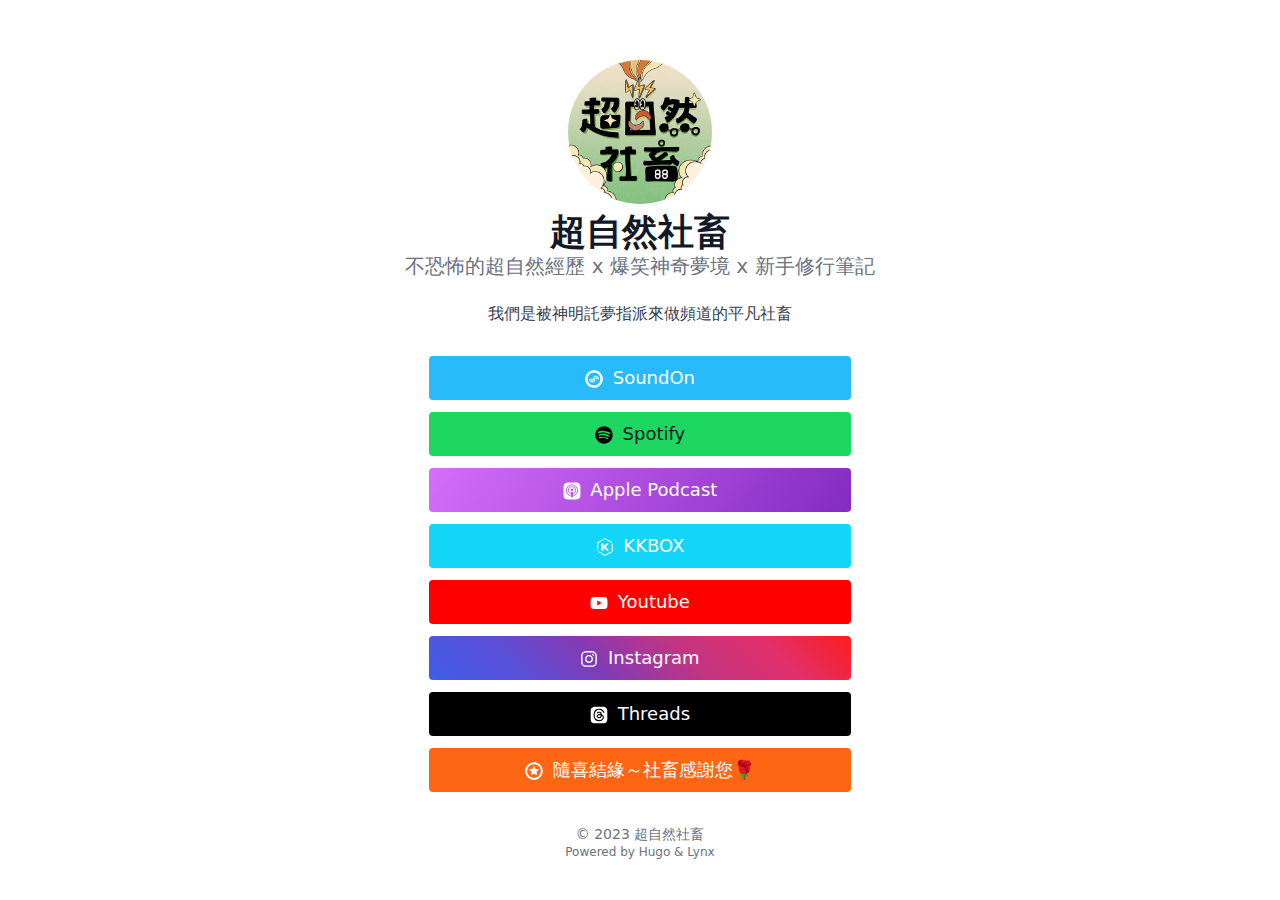
<file: index.html>
<!DOCTYPE html>
<html lang="en"><head>
  <meta charset="utf-8" />
  
    <meta http-equiv="content-language" content="en" />
  
  <meta name="viewport" content="width=device-width, initial-scale=1.0" />
  <meta http-equiv="X-UA-Compatible" content="ie=edge" />
  
  <title>超自然社畜</title>
    <meta name="title" content="超自然社畜" />
  
  <meta name="description" content="This is a demo of the Lynx theme for Hugo." />
  
  
  
  <link rel="canonical" href="https://liuanngo1478.github.io/" />
  <link rel="alternate" type="application/rss+xml" href="/index.xml" title="超自然社畜" />
  
  
  
  
  
  
    
  
  
  <link
    type="text/css"
    rel="stylesheet"
    href="/css/main.bundle.min.6bda903a50ed9292a1d128307f1b1a008f59cc54edb795a1bd33a8778a84317d7d24a2eee71014d136d2765e3c49d465c0215832c72e93f5297e475ecf3ba5f6.css"
    integrity="sha512-a9qQOlDtkpKh0SgwfxsaAI9ZzFTtt5WhvTOod4qEMX19JKLu5xAU0TbSdl48SdRlwCFYMscuk/Upfkdezzul9g=="
  />
  
  
    <link rel="apple-touch-icon" sizes="180x180" href="/apple-touch-icon.jpg" />
    <link rel="icon" type="image/jpg" sizes="32x32" href="/favicon-32x32.jpg" />
    <link rel="icon" type="image/jpg" sizes="16x16" href="/favicon-16x16.jpg" />
    <link rel="manifest" href="/site.webmanifest" />
  
  
  
  
  
  
  
  <meta property="og:title" content="" />
<meta property="og:description" content="This is a demo of the Lynx theme for Hugo." />
<meta property="og:type" content="website" />
<meta property="og:url" content="https://liuanngo1478.github.io/" />


  <meta name="twitter:card" content="summary"/>
<meta name="twitter:title" content=""/>
<meta name="twitter:description" content="This is a demo of the Lynx theme for Hugo."/>

  
  
    <meta name="generator" content="Hugo 0.120.4">
  
  
  <meta name="author" content="超自然社畜" />
  
    
      <link href="#ZgotmplZ" rel="me" />
    
      <link href="#ZgotmplZ" rel="me" />
    
      <link href="#ZgotmplZ" rel="me" />
    
      <link href="#ZgotmplZ" rel="me" />
    
      <link href="#ZgotmplZ" rel="me" />
    
      <link href="#ZgotmplZ" rel="me" />
    
      <link href="#ZgotmplZ" rel="me" />
    
      <link href="#ZgotmplZ" rel="me" />
    
  
  
  
  
  


  
  



<script async src="https://www.googletagmanager.com/gtag/js?id=G-2J7NZFH4D3"></script>
<script>
  window.dataLayer = window.dataLayer || [];
  function gtag(){dataLayer.push(arguments);}
  gtag('js', new Date());

  gtag('config', 'G-2J7NZFH4D3');
</script>


<script>(function(w,d,s,l,i){w[l]=w[l]||[];w[l].push({'gtm.start':
  new Date().getTime(),event:'gtm.js'});var f=d.getElementsByTagName(s)[0],
  j=d.createElement(s),dl=l!='dataLayer'?'&l='+l:'';j.async=true;j.src=
  'https://www.googletagmanager.com/gtm.js?id='+i+dl;f.parentNode.insertBefore(j,f);
  })(window,document,'script','dataLayer','GTM-WZVTQ66L');</script>
  
  
</head>
<body
    class="flex flex-col h-screen px-6 m-auto text-lg leading-7 bg-neutral max-w-7xl text-neutral-900 dark:bg-neutral-800 dark:text-white sm:px-14 md:px-24 lg:px-32"
  >
  
  <noscript><iframe src="https://www.googletagmanager.com/ns.html?id=GTM-WZVTQ66L"
  height="0" width="0" style="display:none;visibility:hidden"></iframe></noscript>
  
    <main class="flex-grow">
  <article class="flex flex-col items-center justify-center h-full mt-10 text-center">
    <header class="flex flex-col items-center mb-3">
      
        
        
        
          
        
        
          
        
        <img
          class="mb-2 rounded-full h-36 w-36"
          width="144"
          height="144"
          alt="超自然社畜"
          src="/author_huce4c823c8f476c81baf9cc37b60ab58b_214096_288x288_fill_q75_box_smart1.jpg"
        />
      
      <h1 class="text-4xl font-extrabold dark:text-white">
        超自然社畜        
      </h1>
      
        <h2 class="text-xl text-neutral-500 dark:text-neutral-400">
          不恐怖的超自然經歷 x 爆笑神奇夢境 x 新手修行筆記
        </h2>
      
      
        <section class="pt-5 prose dark:prose-invert"><p>我們是被神明託夢指派來做頻道的平凡社畜</p>
</section>
      
    </header>
    
      <div class="flex flex-col flex-wrap min-w-full mt-4 sm:min-w-0">
        
          
            
            
            
            
            
            
              
              
              
              
              
            
            <a
              class="link link-soundon mb-3 min-w-full rounded py-2 text-lg sm:px-24"
              href="https://player.soundon.fm/p/d3e6643a-6349-46fe-b2cc-c78e1b31437b"
              target="_blank"
              
              rel="me noopener noreferrer"
            ><span class="mr-1">

  <span class="relative inline-block align-text-bottom icon">
    <?xml version="1.0" encoding="utf-8"?>
<!-- Generator: Adobe Illustrator 25.1.0, SVG Export Plug-In . SVG Version: 6.00 Build 0)  -->
<svg version="1.1" id="圖層_1" focusable="false" xmlns="http://www.w3.org/2000/svg" xmlns:xlink="http://www.w3.org/1999/xlink"
	 x="0px" y="0px" viewBox="0 0 512 512" style="enable-background:new 0 0 512 512;" xml:space="preserve">
<style type="text/css">
	.st0{display:none;}
	.st1{fill:#FFFFFF;}
</style>
<path class="st0" d="M256,8C118.9,8,8,118.9,8,256s110.9,248,248,248c48.2,0,95.3-14.1,135.4-40.2c12-7.8,14.6-24.3,5.6-35.4
	L386.8,416c-7.7-9.4-21.2-11.7-31.4-5.1C325.9,429.8,291.3,440,256,440c-101.5,0-184-82.5-184-184S154.5,72,256,72
	c100.1,0,184,57.6,184,160c0,38.8-21.1,79.7-58.2,83.7c-17.3-0.5-16.9-12.9-13.5-30l23.4-121.1c2.9-14.8-8.5-28.6-23.6-28.6h-45
	c-6.9,0-12.7,5.2-13.4,12v0.1c-14.7-17.9-40.4-21.8-60-21.8c-74.6,0-137.8,62.2-137.8,151.5c0,65.3,36.8,105.9,96,105.9
	c27,0,57.4-15.6,75-38.3c9.5,34.1,40.6,34.1,70.7,34.1C462.6,379.4,504,307.8,504,232C504,95.7,394,8,256,8z M234.3,312.4
	c-22.2,0-36.1-15.6-36.1-40.8c0-45,30.8-72.7,58.6-72.7c22.3,0,35.6,15.2,35.6,40.8C292.5,284.8,258.6,312.4,234.3,312.4
	L234.3,312.4z"/>
<g>
	<g>
		<g>
			<path class="st1" d="M254.1,496.5c-32.1,0-63.3-6.5-92.9-19.2C132.7,465,107.1,447.4,85,425c-45.8-46.5-70.5-107.8-69.5-172.7
				C17.4,121.7,125.4,15.5,256.2,15.5c1.5,0,2.9,0,4.4,0c32,0.6,63.2,7.5,92.6,20.7c28.6,12.8,54.1,30.8,76,53.4
				c44.7,46.4,68.6,107.3,67.3,171.4C494,390.8,386.8,496.4,257.7,496.4c-0.6,0-1.1,0-1.7,0C255.4,496.5,254.1,496.5,254.1,496.5z
				 M256.8,64.4c-51.6,0-100.1,19.9-136.4,56.1c-36.2,36.1-56.2,84.2-56.2,135.4c0.1,50.9,19.7,98.8,55.4,134.9
				c35.6,36.1,83.1,56.3,133.7,57c0.9,0,1.8,0,2.6,0l0,0c51.1,0,99.1-19.7,135.2-55.6c35.8-35.5,55.9-82.8,56.6-133
				c0.8-51.8-18.6-100.6-54.7-137.4c-36-36.7-83.9-57.1-135-57.4L256.8,64.4z"/>
			<path class="st1" d="M254.1,497c-32,0-63.3-6.5-93.1-19.2c-28.5-12.3-54.2-29.9-76.4-52.4C38.7,378.7,14,317.3,15,252.3
				C16.9,121.4,125.1,15,256.2,15h4.4c32.3,0.6,63.5,7.6,92.8,20.7c28.5,12.7,54.1,30.7,76.2,53.5c44.8,46.5,68.7,107.5,67.4,171.8
				c-2.5,130.1-109.9,235.9-239.3,235.9H256C255.4,497,254.2,497,254.1,497z M260.6,16h-4.4C125.6,16,17.9,122,16,252.3
				C15,317,39.6,378.2,85.4,424.6c22.1,22.4,47.7,39.9,76,52.2c29.6,12.7,60.8,19.2,92.7,19.2c0.4,0,1.4,0,1.8-0.1l1.8,0
				c128.9,0,235.8-105.4,238.3-234.9c1.3-64-22.6-124.7-67.2-171c-22-22.7-47.5-40.6-75.8-53.3C323.8,23.6,292.7,16.6,260.6,16z
				 M255.9,448.3h-2.6c-50.8-0.7-98.4-21-134.1-57.1C83.5,355,63.8,307,63.7,255.9c0-51.3,20-99.5,56.3-135.8
				c36.4-36.3,84.9-56.2,136.8-56.2h1.2c51.2,0.3,99.2,20.7,135.4,57.5c36.2,36.9,55.6,85.8,54.8,137.8
				c-0.7,50.4-20.9,97.8-56.7,133.3C355.3,428.5,307.2,448.3,255.9,448.3z M256.8,64.9c-51.5,0-99.9,19.9-136,56
				c-36.1,36-56.1,84-56.1,135c0.1,50.8,19.7,98.6,55.3,134.5c35.5,36,82.8,56.2,133.4,56.9h2.6c51,0,98.9-19.7,134.8-55.5
				c35.7-35.4,55.8-82.5,56.5-132.7c0.8-51.7-18.6-100.4-54.6-137c-35.9-36.6-83.7-57-134.6-57.2H256.8z"/>
		</g>
		<g>
			<path class="st1" d="M256.2,24c1.4,0,2.8,0,4.3,0c125.1,2.3,230,106.8,227.5,236.8C485.5,385.8,382.5,488,257.7,488
				c-0.6,0-1.1,0-1.7,0s-1.2,0-1.8,0C127.7,488,22.1,382.2,24,252.4C25.9,127.7,128.9,24,256.2,24 M255.9,456.4
				c111.1,0,198.7-89.2,200.3-197C458,147.1,367.9,56.6,258,55.9c-0.4,0-0.9,0-1.3,0c-111.5,0-201.1,89.5-201.1,200
				c0.2,109.9,88.2,199,197.4,200.5C254.1,456.4,255,456.4,255.9,456.4 M256.2,7L256.2,7L256.2,7c-33.4,0-65.8,6.6-96.4,19.5
				C130.4,38.9,103.9,56.7,81,79.4c-22.8,22.5-40.8,48.8-53.5,77.9c-13.1,30.1-20,62.1-20.5,94.9c-0.5,34,5.8,67.1,18.7,98.4
				C38.1,380.6,56,407.7,79,431c22.8,23.2,49.4,41.4,79,54.1c30.6,13.2,63,19.9,96.2,19.9c0.6,0,1.2,0,1.8,0s1.1,0,1.7,0
				c133.7,0,244.7-109.4,247.3-243.8c0.7-33.7-5.3-66.6-17.9-97.6c-12-29.7-29.4-56.6-51.8-79.9c-22.6-23.4-49-42-78.6-55.2
				C326.3,14.9,294,7.6,260.8,7C259.3,7,257.8,7,256.2,7L256.2,7z M255.9,439.4c-0.8,0-1.7,0-2.5,0c-48.4-0.6-93.7-20-127.7-54.5
				s-52.8-80.3-52.9-129c0-48.9,19.1-94.9,53.7-129.4c34.7-34.6,81-53.6,130.4-53.6c0.4,0,0.8,0,1.2,0c24.6,0.2,48.5,5.2,71,14.9
				c21.8,9.4,41.3,22.9,58,40c34.5,35.2,53,81.9,52.3,131.3c-0.4,24.2-5.4,47.6-15,69.7c-9.3,21.5-22.5,40.8-39.1,57.3
				C350.6,420.5,304.7,439.4,255.9,439.4L255.9,439.4z"/>
			<path class="st1" d="M257.7,505.5h-3.5c-33.3,0-65.7-6.7-96.4-19.9c-29.7-12.7-56.3-31-79.2-54.2c-23-23.3-40.9-50.4-53.4-80.6
				C12.3,319.4,6,286.2,6.5,252.2c0.5-32.9,7.4-64.9,20.5-95.1c12.8-29.3,30.8-55.6,53.6-78.1c23-22.8,49.5-40.6,79-53
				c30.8-13,63.3-19.5,96.6-19.5h4.6c33.2,0.6,65.5,7.8,96.1,21.5c29.5,13.2,56,31.8,78.8,55.3c22.4,23.3,39.8,50.2,51.9,80.1
				c12.6,31,18.6,63.9,17.9,97.8C502.9,395.9,391.7,505.5,257.7,505.5z M260.8,7.5h-4.6C223,7.5,190.6,14,160,27
				c-29.3,12.4-55.8,30.1-78.6,52.8c-22.7,22.4-40.6,48.5-53.4,77.7c-13.1,30-20,61.9-20.5,94.7c-0.5,33.9,5.8,66.9,18.7,98.2
				c12.4,30.1,30.3,57.1,53.2,80.2c22.7,23.1,49.3,41.3,78.8,54c30.5,13.2,62.8,19.9,96,19.9h3.5c133.5,0,244.2-109.1,246.8-243.3
				c0.7-33.7-5.3-66.5-17.9-97.4c-12-29.7-29.4-56.6-51.7-79.7c-22.6-23.4-49-42-78.4-55.1C326,15.3,293.8,8.1,260.8,7.5z
				 M257.7,488.5h-3.5c-31,0-61.2-6.2-89.7-18.6c-27.6-11.9-52.4-28.9-73.8-50.6c-44.3-44.9-68.2-104.2-67.3-167
				C25.4,126.2,129.8,23.5,256.2,23.5h4.3c30.7,0.6,60.6,7.2,88.9,19.7c27.4,12.2,52,29.3,73.1,50.9c43.8,45,67.2,104.1,66,166.6
				C486,386.4,382.5,488.5,257.7,488.5z M260.5,24.5h-4.3c-125.8,0-229.8,102.2-231.7,227.9c-0.9,62.5,22.9,121.5,67,166.3
				c21.2,21.5,45.9,38.5,73.4,50.3c28.4,12.3,58.5,18.5,89.3,18.5h3.5c124.2,0,227.3-101.7,229.8-226.7
				c1.2-62.2-22.2-121.2-65.8-165.9c-21-21.5-45.5-38.6-72.8-50.7C320.9,31.7,291.1,25.1,260.5,24.5z M255.9,456.9H253
				c-53-0.7-102.7-21.9-139.9-59.7c-37.3-37.8-57.9-88-58-141.3c0-53.6,20.9-104,58.9-141.8c38-37.9,88.7-58.7,142.7-58.7h1.3
				c53.6,0.3,103.9,21.7,141.5,60.3c37.7,38.6,58,89.6,57.2,143.8c-0.8,52.6-21.8,102.1-59.2,139.3
				C359.7,436.2,309.4,456.9,255.9,456.9z M256.7,56.4c-53.7,0-104.2,20.7-142,58.4c-37.8,37.6-58.6,87.7-58.6,141.1
				c0.1,53,20.6,102.9,57.7,140.5c37.1,37.6,86.5,58.7,139.2,59.5h2.9c53.3,0,103.3-20.6,140.9-57.9c37.2-37,58.2-86.2,58.9-138.6
				c0.9-53.9-19.3-104.7-56.9-143C361.4,78,311.3,56.7,258,56.4H256.7z M255.9,439.9h-2.5c-48.4-0.6-93.9-20-128.1-54.6
				c-34.1-34.6-52.9-80.5-53-129.4c0-49.1,19.1-95.1,53.8-129.8c34.8-34.7,81.2-53.7,130.8-53.7h1.2c24.7,0.2,48.7,5.2,71.2,14.9
				c21.8,9.4,41.3,22.9,58.2,40.1c34.5,35.2,53.1,82,52.4,131.7c-0.4,24.3-5.5,47.8-15,69.9c-9.3,21.5-22.5,40.8-39.2,57.5
				C350.9,420.9,304.8,439.9,255.9,439.9z M256.9,73.4c-49.3,0-95.5,19-130,53.5c-34.5,34.4-53.6,80.3-53.6,129
				c0.1,48.5,18.8,94.2,52.8,128.6c34,34.5,79.2,53.8,127.4,54.4h2.5c48.6,0,94.5-18.9,129-53.2c16.6-16.5,29.7-35.7,39-57.1
				c9.5-21.9,14.6-45.3,15-69.5c0.7-49.4-17.8-95.9-52.2-130.9C370,111,350.5,97.6,328.9,88.3c-22.4-9.7-46.2-14.7-70.8-14.9H256.9z
				"/>
		</g>
	</g>
	<g>
		<path class="st1" d="M123.3,269c-0.2-9.3,4.7-14.2,12.5-12.1c6.2,1.7,7.2,6.6,7.6,12.1c1.7,21.6,11.6,38.4,30.2,49.7
			c36,21.8,85.1-2.1,90.3-44c0.9-7,0.7-14.1,1.7-21c3-20.1,16.8-33.3,37.7-36.7c16.9-2.7,35.1,7.1,43.3,23.9
			c2.6,5.4,4.1,11.5,5.1,17.5c1.1,7-2.2,11-8.1,11.5c-6.3,0.6-11-3.2-11.7-9.8c-0.7-7.4-3.8-13.5-9.5-18.2
			c-13.1-10.8-32.9-4.2-36.2,12.5c-1.7,8.9-1.6,18.1-3.3,27c-7.5,39.9-42.7,67.4-83.2,65.3C159.4,344.7,124.4,309,123.3,269z"/>
		<path class="st1" d="M204.1,350.8c-1.5,0-3.1,0-4.6-0.1c-42.3-2.1-79-39.5-80.2-81.6l0,0c-0.1-6.3,1.8-11.3,5.4-14.1
			c2.2-1.8,6.2-3.5,12.1-1.9c9.6,2.6,10.2,11.4,10.5,15.7c1.6,20.5,11.1,36.1,28.3,46.6c15.7,9.5,35.4,10.2,52.8,1.8
			c17.4-8.5,29.2-24.5,31.5-42.8c0.4-3.2,0.6-6.5,0.8-9.8c0.2-3.7,0.4-7.5,0.9-11.3c3.2-21.8,18.2-36.4,41-40.1
			c18.7-3,38.7,8,47.5,26.1c2.4,5,4.2,11.1,5.5,18.6c0.9,5.8-0.8,9.5-2.4,11.5c-2.1,2.7-5.4,4.3-9.3,4.6c-8.5,0.8-15.1-4.7-16-13.4
			c-0.6-6.5-3.3-11.6-8.1-15.5c-5.2-4.3-12-5.5-18.2-3.3c-6.1,2.2-10.3,7.1-11.5,13.5c-0.8,4.2-1.2,8.5-1.6,13.1
			c-0.4,4.5-0.8,9.2-1.7,13.9C279.2,322.6,244.8,350.8,204.1,350.8z M127.3,268.9c1.1,38.1,34.3,71.9,72.6,73.8
			c38.7,2,71.9-24.1,79.1-62c0.8-4.3,1.2-8.6,1.6-13.1c0.4-4.5,0.8-9.3,1.7-13.9c1.8-9.1,8-16.4,16.7-19.5c8.9-3.2,18.6-1.4,26,4.6
			c6.4,5.3,10.1,12.4,10.9,20.9c0.5,4.3,3.1,6.6,7.3,6.2c1.8-0.2,3-0.7,3.8-1.6c1.1-1.4,1-3.6,0.8-5.3c-1.1-6.7-2.7-12.1-4.8-16.4
			c-7.3-15-23.8-24.1-39.1-21.7c-19.4,3.2-31.6,15-34.4,33.3c-0.5,3.4-0.7,6.9-0.9,10.6c-0.2,3.4-0.4,6.9-0.8,10.4
			c-2.6,21.1-16,39.4-35.9,49c-19.8,9.6-42.4,8.8-60.4-2.1c-19.5-11.8-30.3-29.6-32.1-52.8c-0.4-5.8-1.4-7.7-4.7-8.6
			c-2.2-0.6-3.9-0.4-5.1,0.5C128.1,262.5,127.2,265.3,127.3,268.9z"/>
	</g>
	<g>
		<path class="st1" d="M308.5,187.7c-32.8-0.1-59.2,25.7-61.2,59.7c-0.2,4.3-0.1,8.6-0.6,12.8c-2.9,21.3-20.3,37.1-41.5,37.8
			c-20.5,0.7-39.2-14.3-43.7-34.9c-0.5-2.3-1-4.7-1.1-7.1c-0.4-7,2.5-10.8,8.5-11.2c6.2-0.4,10.7,3.2,11.3,9.6
			c0.6,6.6,2.9,12.4,7.7,16.8c6.9,6.4,14.9,8.8,24.1,5.4c10.1-3.8,13.9-11.8,15.2-22c1.5-11.3,2.2-23.1,5.8-33.8
			c11.5-34.1,45.7-55.8,81-52.7c36,3.1,67.5,31.5,73.5,66.4c0.8,4.5,1.2,9.2,1.3,13.8c0.1,5.9-3,9.3-8.3,9.8
			c-6,0.5-10.3-2.6-11.2-8.3c-0.7-4.6-0.8-9.2-1.8-13.8C361.6,208.1,336.7,187.8,308.5,187.7z"/>
		<path class="st1" d="M203.8,302c-21.7,0-41.4-16.1-46.2-38.1c-0.6-2.6-1.1-5.1-1.2-7.8c-0.5-9,4.1-14.8,12.2-15.4
			c8.5-0.5,14.8,4.8,15.5,13.2c0.6,6.1,2.7,10.8,6.4,14.2c6.2,5.8,12.8,7.3,20,4.6c7.5-2.8,11.3-8.4,12.6-18.8
			c0.3-2.5,0.6-5,0.9-7.5c1-9,2.1-18.3,5.1-27.1c11.9-35.4,47.8-58.7,85.1-55.4c37.7,3.2,70.8,33.2,77.1,69.7
			c0.8,4.4,1.2,9.3,1.4,14.4c0.1,7.9-4.4,13.2-11.9,13.9c-8.2,0.7-14.3-3.9-15.5-11.7c-0.3-2-0.5-3.9-0.7-5.7
			c-0.3-2.7-0.5-5.3-1.1-7.8c-5.5-26.1-28.7-45.1-55.1-45.1c-0.1,0-0.1,0-0.2,0c-30.6,0-55.1,24-57,55.9c-0.1,1.3-0.1,2.7-0.1,4.1
			c-0.1,2.9-0.1,5.9-0.5,8.9c-3.2,23.2-22.2,40.6-45.3,41.3C204.8,302,204.3,302,203.8,302z M169.8,248.8c-0.2,0-0.5,0-0.7,0
			c-2.6,0.2-5.1,0.9-4.8,7c0.1,2.1,0.5,4.2,1,6.5c4.1,18.7,21.1,32.4,39.7,31.8c19.2-0.6,35-15.1,37.7-34.3c0.3-2.5,0.4-5.2,0.4-8.1
			c0-1.5,0.1-2.9,0.1-4.4c2.1-36.3,30.1-63.5,65-63.5c0.1,0,0.1,0,0.2,0h0c30.2,0.1,56.6,21.8,62.9,51.5c0.6,3,0.9,5.9,1.2,8.7
			c0.2,1.8,0.4,3.6,0.6,5.3c0.7,4.5,4.2,5.2,6.9,4.9c2.3-0.2,4.7-1.1,4.6-5.7c-0.1-4.7-0.5-9.1-1.2-13.2
			c-5.7-33-35.7-60.2-69.9-63.1c-33.8-3-66.1,18.1-76.9,50c-2.7,7.9-3.7,16.8-4.7,25.4c-0.3,2.5-0.6,5.1-0.9,7.6
			c-1.1,8.3-4.1,20.1-17.8,25.2c-10.1,3.7-19.8,1.6-28.2-6.2c-5.2-4.8-8.2-11.3-9-19.4C175.9,250.9,173.6,248.8,169.8,248.8z"/>
	</g>
</g>
</svg>

  </span>

</span>SoundOn
            </a>
          
        
          
            
            
            
            
            
            
              
              
              
              
              
            
            <a
              class="link link-spotify mb-3 min-w-full rounded py-2 text-lg sm:px-24"
              href="https://open.spotify.com/show/7B7YPBmwOzaL67Dl4RHMFv"
              target="_blank"
              
              rel="me noopener noreferrer"
            ><span class="mr-1">

  <span class="relative inline-block align-text-bottom icon">
    <?xml version="1.0" encoding="utf-8"?>
<!-- Generator: Adobe Illustrator 25.1.0, SVG Export Plug-In . SVG Version: 6.00 Build 0)  -->
<svg version="1.1" id="圖層_1" focusable="false" xmlns="http://www.w3.org/2000/svg" xmlns:xlink="http://www.w3.org/1999/xlink"
	 x="0px" y="0px" viewBox="0 0 512 512" style="enable-background:new 0 0 512 512;" xml:space="preserve">
<style type="text/css">
	.st0{display:none;}
</style>
<path class="st0" d="M256,8C118.9,8,8,118.9,8,256c0,137.1,110.9,248,248,248c48.2,0,95.3-14.1,135.4-40.2
	c12-7.8,14.6-24.3,5.6-35.4L386.8,416c-7.7-9.4-21.2-11.7-31.4-5.1C325.9,429.8,291.3,440,256,440c-101.5,0-184-82.5-184-184
	S154.5,72,256,72c100.1,0,184,57.6,184,160c0,38.8-21.1,79.7-58.2,83.7c-17.3-0.5-16.9-12.9-13.5-30l23.4-121.1
	c2.9-14.8-8.5-28.6-23.6-28.6h-45c-6.9,0-12.7,5.2-13.4,12l0,0.1c-14.7-17.9-40.4-21.8-60-21.8c-74.6,0-137.8,62.2-137.8,151.5
	c0,65.3,36.8,105.9,96,105.9c27,0,57.4-15.6,75-38.3c9.5,34.1,40.6,34.1,70.7,34.1C462.6,379.4,504,307.8,504,232
	C504,95.7,394,8,256,8z M234.3,312.4c-22.2,0-36.1-15.6-36.1-40.8c0-45,30.8-72.7,58.6-72.7c22.3,0,35.6,15.2,35.6,40.8
	C292.5,284.8,258.6,312.4,234.3,312.4L234.3,312.4z"/>
<path d="M9,255.5C9.1,119.1,119.4,9.2,255.9,9c138.1-0.2,249,113.5,247,250.9C501,392.7,391.2,504.3,252.5,503
	C118.7,501.7,9,391.1,9,255.5z M413.9,232.4c11.2-1,19.9-7.3,23-17.4c3.2-10.4-0.4-21.3-9.7-26.9c-8.1-4.9-16.4-9.3-25-13.3
	c-45.7-21.2-94.2-30.8-144-34.9c-33.8-2.8-67.6-2.3-101.1,2.7c-19.2,2.9-38.3,7.2-57,12.2c-12.8,3.4-18.8,17.5-14.5,29.9
	c4.2,12.3,17.3,18.7,29.9,14.8c22.8-7.1,46.2-10.4,69.8-12.1c36.1-2.7,72.1-1.1,107.9,4.6c38,6.1,74.4,16.5,108,35.7
	C405.1,230,409.7,230.9,413.9,232.4z M210.1,223.9c-6.6,0.3-18.1,0-29.2,1.7c-21.9,3.4-43.7,7.4-65.3,12.4
	c-11.9,2.7-17.1,14-13.7,25c3.3,10.8,13.9,16.1,25.7,12.8c20.6-5.7,41.5-9.5,63-11c44.5-3.1,88,1.7,130,16.4
	c18.3,6.4,35.5,15.8,53.1,24c10.7,5,21.3,2,27.1-8c5.1-8.9,2.1-20.2-7.1-26.4c-2.8-1.9-5.7-3.6-8.6-5.2
	C332.1,236.7,275,224.2,210.1,223.9z M216.7,304.4c-11.5,0.6-23.1,0.5-34.5,2c-19.3,2.6-38.4,6.2-57.6,9.5c-5.8,1-9.9,4.4-12.1,9.9
	c-2.3,6-1.3,11.6,2.8,16.5c4.8,5.7,11.1,5.9,17.9,4.8c19.6-3.1,39.2-6.6,59-8.8c30.3-3.3,60.3-1,90,5.9c23.2,5.4,45,14.5,65.6,26.6
	c8.4,5,17.8,2.5,22.4-5.4c4.7-8,2.2-16.9-6.2-22.2c-3.2-2-6.5-3.9-9.8-5.7C311.3,314.2,265.3,304.3,216.7,304.4z"/>
</svg>

  </span>

</span>Spotify
            </a>
          
        
          
            
            
            
            
            
            
              
              
              
              
              
            
            <a
              class="link link-applepodcast mb-3 min-w-full rounded py-2 text-lg sm:px-24"
              href="https://podcasts.apple.com/us/podcast/%e8%b6%85%e8%87%aa%e7%84%b6%e7%a4%be%e7%95%9c/id1712254538"
              target="_blank"
              
              rel="me noopener noreferrer"
            ><span class="mr-1">

  <span class="relative inline-block align-text-bottom icon">
    <?xml version="1.0" encoding="utf-8"?>
<!-- Generator: Adobe Illustrator 25.1.0, SVG Export Plug-In . SVG Version: 6.00 Build 0)  -->
<svg version="1.1" id="圖層_1" focusable="false" xmlns="http://www.w3.org/2000/svg" xmlns:xlink="http://www.w3.org/1999/xlink"
	 x="0px" y="0px" viewBox="0 0 512 512" style="enable-background:new 0 0 512 512;" xml:space="preserve">
<style type="text/css">
	.st0{display:none;}
	.st1{fill:#FFFFFF;}
</style>
<path class="st0" d="M256,8C118.9,8,8,118.9,8,256s110.9,248,248,248c48.2,0,95.3-14.1,135.4-40.2c12-7.8,14.6-24.3,5.6-35.4
	L386.8,416c-7.7-9.4-21.2-11.7-31.4-5.1C325.9,429.8,291.3,440,256,440c-101.5,0-184-82.5-184-184S154.5,72,256,72
	c100.1,0,184,57.6,184,160c0,38.8-21.1,79.7-58.2,83.7c-17.3-0.5-16.9-12.9-13.5-30l23.4-121.1c2.9-14.8-8.5-28.6-23.6-28.6h-45
	c-6.9,0-12.7,5.2-13.4,12v0.1c-14.7-17.9-40.4-21.8-60-21.8c-74.6,0-137.8,62.2-137.8,151.5c0,65.3,36.8,105.9,96,105.9
	c27,0,57.4-15.6,75-38.3c9.5,34.1,40.6,34.1,70.7,34.1C462.6,379.4,504,307.8,504,232C504,95.7,394,8,256,8z M234.3,312.4
	c-22.2,0-36.1-15.6-36.1-40.8c0-45,30.8-72.7,58.6-72.7c22.3,0,35.6,15.2,35.6,40.8C292.5,284.8,258.6,312.4,234.3,312.4
	L234.3,312.4z"/>
<path class="st1" d="M495.9,258.1c0,41.7,0.4,83.4-0.2,125.1c-0.3,22.3-4.1,44.2-16.6,63.5c-17.8,27.5-43.1,43.3-75.5,47
	c-13.5,1.6-27.1,2.2-40.6,2.2c-76.9,0.2-153.8,0.2-230.6-0.1c-20-0.1-39.8-2.6-58-11.9c-33.2-17-51.9-44.4-56.2-81.3
	c-1.8-15.7-2.2-31.6-2.3-47.3c-0.2-70-0.1-140,0.2-210c0.1-18.8,0.8-37.7,6.7-55.8c13-39.9,41-63,81.9-69.9c14.8-2.5,30-3.2,45-3.3
	c70.7-0.3,141.5-0.3,212.2,0c20.2,0.1,40.7,0.1,60.3,6.5c41.6,13.6,65.3,42.6,71.2,85.8c1.8,13,2.1,26.3,2.2,39.5
	c0.3,36.7,0.1,73.3,0.1,110C495.8,258.1,495.9,258.1,495.9,258.1z M203.3,396.9c-0.8-5.8-1.8-10.6-1.9-15.4
	c-0.2-5.8-2.9-8.8-8.1-11.2c-62.3-29.4-95.8-98-80.9-164.7c17.5-78,94.2-127.8,173-112.3c75,14.8,127.4,87.7,116.3,163.7
	c-7.6,52.4-36.3,90.2-83.7,113.8c-2.1,1-5.2,2.3-5.7,4.1c-1.7,6.9-2.6,13.9-3.8,21.1c11.9,0.4,42.4-16.6,61.5-34.2
	c32.4-30,51.2-67,54.4-111.1c6.8-94.3-59.6-173.4-154.3-182.1c-91-8.4-172.4,58.6-182.2,150.6C78.1,310.3,141.1,378.6,203.3,396.9z
	 M316.5,330c0.6,0.5,1.2,1,1.8,1.4c8.8-4.9,16.1-11.8,22.7-19.4c21.4-24.5,30.7-53.2,27.9-85.6c-5-57.5-55.2-105.9-119-102.5
	c-61.8,3.2-109.6,56.4-107.1,118.3c1.4,34.7,32.4,88,53,87.9c0-5.9-0.2-11.8,0.1-17.7c0.2-4.5-1.2-7.7-4.4-10.9
	c-16.3-16.4-24.9-36.2-26.5-59.3c-4.1-60,54.7-108.9,112.9-93.6c69.4,18.2,92.7,101.7,42.8,153.3c-1.6,1.7-3.8,3.8-4,5.8
	C316.2,315.2,316.5,322.6,316.5,330z M297.6,322.5c0-4.3-0.1-8.5,0-12.8c0.2-14.7-8.3-23-21.1-27.4c-6.1-2.1-12.6-3.3-19.1-3.6
	c-29.2-1.5-44,12.6-43.1,41.5c1.1,33.5,5.6,66.6,12.6,99.4c1.9,8.8,7.1,14.6,15.3,17.7c9.2,3.5,18.6,3.5,27.8-0.2
	c8-3.2,13-8.9,14.9-17.4C292.1,387.6,295.5,355.1,297.6,322.5z M295.4,223.6c0.1-22-17.2-39.5-39-39.7c-21.9-0.1-39.6,17.2-39.8,39
	c-0.2,22.2,17.2,39.9,39.3,40C277.8,262.9,295.3,245.5,295.4,223.6z"/>
</svg>

  </span>

</span>Apple Podcast
            </a>
          
        
          
            
            
            
            
            
            
              
              
              
              
              
            
            <a
              class="link link-kkbox mb-3 min-w-full rounded py-2 text-lg sm:px-24"
              href="https://podcast.kkbox.com/tw/channel/Op-Wp2ywvZGEOYnI89"
              target="_blank"
              
              rel="me noopener noreferrer"
            ><span class="mr-1">

  <span class="relative inline-block align-text-bottom icon">
    <?xml version="1.0" encoding="utf-8"?>
<!-- Generator: Adobe Illustrator 25.1.0, SVG Export Plug-In . SVG Version: 6.00 Build 0)  -->
<svg version="1.1" id="圖層_1" focusable="false" xmlns="http://www.w3.org/2000/svg" xmlns:xlink="http://www.w3.org/1999/xlink"
	 x="0px" y="0px" viewBox="0 0 512 512" style="enable-background:new 0 0 512 512;" xml:space="preserve">
<style type="text/css">
	.st0{display:none;}
	.st1{fill:#FFFFFF;}
</style>
<path class="st0" d="M256,8C118.9,8,8,118.9,8,256c0,137.1,110.9,248,248,248c48.2,0,95.3-14.1,135.4-40.2
	c12-7.8,14.6-24.3,5.6-35.4L386.8,416c-7.7-9.4-21.2-11.7-31.4-5.1C325.9,429.8,291.3,440,256,440c-101.5,0-184-82.5-184-184
	S154.5,72,256,72c100.1,0,184,57.6,184,160c0,38.8-21.1,79.7-58.2,83.7c-17.3-0.5-16.9-12.9-13.5-30l23.4-121.1
	c2.9-14.8-8.5-28.6-23.6-28.6h-45c-6.9,0-12.7,5.2-13.4,12l0,0.1c-14.7-17.9-40.4-21.8-60-21.8c-74.6,0-137.8,62.2-137.8,151.5
	c0,65.3,36.8,105.9,96,105.9c27,0,57.4-15.6,75-38.3c9.5,34.1,40.6,34.1,70.7,34.1C462.6,379.4,504,307.8,504,232
	C504,95.7,394,8,256,8z M234.3,312.4c-22.2,0-36.1-15.6-36.1-40.8c0-45,30.8-72.7,58.6-72.7c22.3,0,35.6,15.2,35.6,40.8
	C292.5,284.8,258.6,312.4,234.3,312.4L234.3,312.4z"/>
<g>
	<path class="st1" d="M367.4,159.5c-29.6,31-59.1,62-90,94.4c30.6,32.7,60.4,64.5,90,96.1c-1.9,2.3-2.5,3.6-3.1,3.6
		c-19.2,0.3-38.4,1.7-57.5,0.2c-7.3-0.6-15.2-6.5-20.8-12c-19-18.6-37.1-38.1-55.6-57.2c-3.1-3.2-6.5-6.1-11.7-11
		c-0.7,6.1-1.4,9.8-1.5,13.6c-0.1,17.9,0.1,35.8-0.2,53.7c-0.2,13.6-2.8,16-16.2,16.4c-9.6,0.3-19.3,0.3-28.9,0
		c-14.9-0.3-17.1-2.5-17.3-18.1c-0.2-14.2-0.1-28.4-0.1-42.6c0-39,0-78,0-116.9c0-4.6,0.1-9.2,0.4-13.7c0.4-6.4,3.7-10.6,10.2-10.8
		c13.7-0.3,27.5-0.4,41.2,0c8.1,0.2,10.7,6.1,10.7,13.3c0.1,15.1,0.1,30.3,0.1,45.4c0,6.3,0,12.7,0,22.3c5.5-4.5,8.6-6.7,11.2-9.4
		c17.9-18.4,36.1-36.6,53.2-55.7c10.8-11.9,23.5-16.8,39-16.5c10.5,0.2,21.1-0.1,31.6,0.1c4.4,0.1,8.9,0.8,13.3,1.2
		C366.2,157.1,366.8,158.3,367.4,159.5z"/>
	<path class="st1" d="M33.3,252.2c0-26.1,0.2-52.3,0-78.4c-0.3-31.7,12.7-54.9,41-70.7c49.6-27.7,98.5-56.7,147.6-85.2
		C245,4.5,268.1,4.8,291,18.1c48.4,27.9,96.7,56.1,145.1,84.2c2,1.2,4,2.3,5.9,3.5c10.6,6.5,12.9,10,10.1,15.2
		c-3.2,6-16.1,11.8-22.7,9.6c-4.3-1.5-8.2-4-12.2-6.3C371.2,97.7,325,71.3,279.2,44.4c-15.9-9.4-30.6-9.2-46.5,0.2
		c-49,28.8-98.3,57.1-147.5,85.4c-14.9,8.6-22.2,20.6-22.1,38.1c0.3,53.2,0,106.3,0.1,159.5c0,9-0.9,17.2-9.8,22.6
		c-12.3,7.5-19.2,4.5-19.7-9.9c-0.5-15.1-0.2-30.2-0.2-45.4C33.3,280.7,33.4,266.4,33.3,252.2C33.3,252.2,33.3,252.2,33.3,252.2z"/>
	<path class="st1" d="M478.7,260.1c0,26.1-0.2,52.3,0,78.4c0.3,31.8-13,54.8-41.2,70.6c-48.4,27-96,55.5-144.2,82.9
		c-8.6,4.9-18.3,8.8-28,10.8c-14.8,3.1-29.1-0.4-42.3-8.1c-49.9-29-99.9-58-149.8-87.1c-0.8-0.5-1.6-0.9-2.3-1.4
		c-9.6-6.1-12-10.1-9.2-15.8c3.2-6.7,15.6-11.9,22.5-8.4c11.9,6,23.3,12.8,34.8,19.4c38.1,22,76.3,43.9,114.1,66.4
		c15.4,9.1,29.8,9.4,45.3,0.3c49.8-29.2,99.9-58,149.9-86.8c14.1-8.1,20.7-19.8,20.7-36c-0.2-53.6-0.2-107.3-0.1-160.9
		c0-15.4,3.7-20.9,16-25.6c8-3.1,12.2-0.8,13.4,7.8c0.5,3.6,0.4,7.3,0.4,11C478.8,205.1,478.7,232.6,478.7,260.1
		C478.7,260.1,478.7,260.1,478.7,260.1z"/>
</g>
</svg>

  </span>

</span>KKBOX
            </a>
          
        
          
            
            
            
            
            
            
              
              
              
              
              
            
            <a
              class="link link-youtube mb-3 min-w-full rounded py-2 text-lg sm:px-24"
              href="https://www.youtube.com/channel/UCUSA6iSOyT4fr9627pr-Aww"
              target="_blank"
              
              rel="me noopener noreferrer"
            ><span class="mr-1">

  <span class="relative inline-block align-text-bottom icon">
    <svg aria-hidden="true" focusable="false" data-prefix="fab" data-icon="youtube" class="svg-inline--fa fa-youtube fa-w-18" role="img" xmlns="http://www.w3.org/2000/svg" viewBox="0 0 576 512"><path fill="currentColor" d="M549.655 124.083c-6.281-23.65-24.787-42.276-48.284-48.597C458.781 64 288 64 288 64S117.22 64 74.629 75.486c-23.497 6.322-42.003 24.947-48.284 48.597-11.412 42.867-11.412 132.305-11.412 132.305s0 89.438 11.412 132.305c6.281 23.65 24.787 41.5 48.284 47.821C117.22 448 288 448 288 448s170.78 0 213.371-11.486c23.497-6.321 42.003-24.171 48.284-47.821 11.412-42.867 11.412-132.305 11.412-132.305s0-89.438-11.412-132.305zm-317.51 213.508V175.185l142.739 81.205-142.739 81.201z"></path></svg>
  </span>

</span>Youtube
            </a>
          
        
          
            
            
            
            
            
            
              
              
              
              
              
            
            <a
              class="link link-instagram mb-3 min-w-full rounded py-2 text-lg sm:px-24"
              href="https://www.instagram.com/liuanngo_ya/"
              target="_blank"
              
              rel="me noopener noreferrer"
            ><span class="mr-1">

  <span class="relative inline-block align-text-bottom icon">
    <svg aria-hidden="true" focusable="false" data-prefix="fab" data-icon="instagram" class="svg-inline--fa fa-instagram fa-w-14" role="img" xmlns="http://www.w3.org/2000/svg" viewBox="0 0 448 512"><path fill="currentColor" d="M224.1 141c-63.6 0-114.9 51.3-114.9 114.9s51.3 114.9 114.9 114.9S339 319.5 339 255.9 287.7 141 224.1 141zm0 189.6c-41.1 0-74.7-33.5-74.7-74.7s33.5-74.7 74.7-74.7 74.7 33.5 74.7 74.7-33.6 74.7-74.7 74.7zm146.4-194.3c0 14.9-12 26.8-26.8 26.8-14.9 0-26.8-12-26.8-26.8s12-26.8 26.8-26.8 26.8 12 26.8 26.8zm76.1 27.2c-1.7-35.9-9.9-67.7-36.2-93.9-26.2-26.2-58-34.4-93.9-36.2-37-2.1-147.9-2.1-184.9 0-35.8 1.7-67.6 9.9-93.9 36.1s-34.4 58-36.2 93.9c-2.1 37-2.1 147.9 0 184.9 1.7 35.9 9.9 67.7 36.2 93.9s58 34.4 93.9 36.2c37 2.1 147.9 2.1 184.9 0 35.9-1.7 67.7-9.9 93.9-36.2 26.2-26.2 34.4-58 36.2-93.9 2.1-37 2.1-147.8 0-184.8zM398.8 388c-7.8 19.6-22.9 34.7-42.6 42.6-29.5 11.7-99.5 9-132.1 9s-102.7 2.6-132.1-9c-19.6-7.8-34.7-22.9-42.6-42.6-11.7-29.5-9-99.5-9-132.1s-2.6-102.7 9-132.1c7.8-19.6 22.9-34.7 42.6-42.6 29.5-11.7 99.5-9 132.1-9s102.7-2.6 132.1 9c19.6 7.8 34.7 22.9 42.6 42.6 11.7 29.5 9 99.5 9 132.1s2.7 102.7-9 132.1z"></path></svg>
  </span>

</span>Instagram
            </a>
          
        
          
            
            
            
            
            
            
              
              
              
              
              
            
            <a
              class="link link-threads mb-3 min-w-full rounded py-2 text-lg sm:px-24"
              href="https://www.threads.net/@liuanngo_ya?hl=zh-tw"
              target="_blank"
              
              rel="me noopener noreferrer"
            ><span class="mr-1">

  <span class="relative inline-block align-text-bottom icon">
    <?xml version="1.0" encoding="utf-8"?>
<!-- Generator: Adobe Illustrator 25.1.0, SVG Export Plug-In . SVG Version: 6.00 Build 0)  -->
<svg version="1.1" id="圖層_1" focusable="false" xmlns="http://www.w3.org/2000/svg" xmlns:xlink="http://www.w3.org/1999/xlink"
	 x="0px" y="0px" viewBox="0 0 512 512" style="enable-background:new 0 0 512 512;" xml:space="preserve">
<style type="text/css">
	.st0{display:none;}
	.st1{fill:#FFFFFF;}
</style>
<g>
	<path class="st0" d="M335.3,275.3c-1.8,7.2-3.1,13.8-5.1,20.4c-11.3,37.7-40.7,55.6-78.4,53.4c-17.4-1.1-33.1-6.7-45.8-19
		c-23.9-23.3-21.9-62.3,4.1-83.2c15.5-12.4,33.6-17.2,53-17.4c12.6-0.2,25.3,1,37.9,1.6c0.8,0,1.6,0,2.5,0c0.1-0.4,0.4-0.9,0.3-1.3
		c-2.8-13.9-8.2-26.2-21.9-32.8c-13.8-6.7-40.6-7.7-56.1,6.8c-1.8,1.7-3.5,3.6-5,5.6c-1.4,1.8-2.5,2.2-4.5,0.8
		c-6.6-4.7-13.3-9.3-20-13.7c-2.7-1.8-2.4-3.1-0.7-5.4c9.5-12.4,21.5-21.4,36.5-26c20.1-6.1,40.2-5.8,59.7,2
		c19.9,7.9,32.4,23,38.6,43.1c2.8,9,3.9,18.5,5.4,27.8c0.4,2.7,1.9,3.5,3.9,4.5c17.5,8.1,32.3,19.6,42,36.5
		c14.5,25.1,15.9,51.5,6.3,78.6c-8.6,24.2-25.5,41.6-46.7,55.1c-23.3,15-49.5,20.1-76.7,20.9c-21.6,0.6-42.8-1.7-63.5-8.5
		c-25.4-8.4-46.5-22.9-62.9-44.1c-18.2-23.4-27.6-50.5-32.4-79.3c-5.3-31.9-5-63.9,0.8-95.7c5-27.2,14.4-52.6,31.5-74.7
		c16-20.6,36.3-35.3,61-43.5c38.9-12.8,78.2-13,117.1-0.4c37,12,63.5,36.5,80.4,71.3c4.6,9.4,7.6,19.5,11.3,29.3
		c0.8,2.1,0,2.8-1.9,3.3c-8.1,2.1-16.1,4.2-24.1,6.5c-2.5,0.7-3.4,0.1-4.1-2.3c-5.3-17.9-13.2-34.5-25.7-48.6
		c-15-17-33.9-27.5-55.9-32.6c-31.6-7.4-62.8-6.5-93.2,5.6c-23.7,9.5-40.8,26.3-52.2,49c-9.9,19.7-14.6,40.7-16.7,62.5
		c-2.6,27.2-1.3,54.1,5.2,80.6c4.8,19.4,12.5,37.4,25.6,52.8c17.8,21,41.1,31.6,67.8,35.7c19.1,2.9,38.3,2.7,57.2-0.9
		c26.9-5.2,49.2-18.1,63.6-41.8c12.2-20.1,13.2-41.5,1.7-62.5C350.9,286.6,343.8,280.5,335.3,275.3z M258,317.8c0.7,0,1.4,0,2.1,0
		c15.9-0.4,28.8-6.2,36.6-20.9c4.9-9.3,6.9-19.5,8.2-29.8c0.4-2.9-0.6-4-3.3-4.2c-11.9-0.8-23.8-2.1-35.8-2.2
		c-10.9-0.2-21.6,1.6-31.3,7.2c-18.2,10.3-18.6,32.9-2.5,43.2C239.9,316.1,248.8,317.8,258,317.8z"/>
	<g>
		<path class="st1" d="M19.5,255.7c0-39-0.1-78.1,0.1-117.1c0.1-15.3,1-30.7,5.6-45.4c10.3-32.9,31.9-55.3,64.3-67
			c15.4-5.6,31.7-6.9,47.9-6.9c79.3-0.2,158.7-0.2,238,0c14.5,0,29.1,1.1,43,5.6c36.4,11.7,59.8,36.1,69.6,73.1
			c4.4,16.7,4.5,33.9,4.5,51c0.1,71.1,0.1,142.2,0,213.4c0,16.3-0.2,32.7-3.8,48.7c-7.3,32.5-26.2,56-56,70.7
			c-15.3,7.6-31.9,10.4-48.8,10.5c-44.3,0.5-88.6,0.7-132.9,0.7c-41.1,0-82.2-0.1-123.3-0.7c-22.4-0.3-43.7-5.2-62.5-18.3
			c-24.9-17.5-39.8-41.2-43.5-71.4c-1.6-12.8-2.2-25.7-2.3-38.6C19.2,327.8,19.4,291.7,19.5,255.7C19.5,255.7,19.5,255.7,19.5,255.7
			z M335.3,275.3c8.4,5.2,15.5,11.3,20.1,19.7c11.6,21.1,10.6,42.4-1.7,62.5c-14.4,23.7-36.7,36.6-63.6,41.8
			c-19,3.7-38.1,3.9-57.2,0.9c-26.7-4.1-50-14.7-67.8-35.7c-13.1-15.4-20.8-33.4-25.6-52.8c-6.5-26.5-7.8-53.4-5.2-80.6
			c2.1-21.8,6.8-42.8,16.7-62.5c11.4-22.7,28.5-39.6,52.2-49c30.4-12.1,61.6-12.9,93.2-5.6c21.9,5.1,40.8,15.6,55.9,32.6
			c12.5,14.1,20.5,30.7,25.7,48.6c0.7,2.4,1.6,3,4.1,2.3c8-2.3,16.1-4.4,24.1-6.5c1.9-0.5,2.7-1.2,1.9-3.3
			c-3.8-9.8-6.8-19.9-11.3-29.3c-16.9-34.8-43.4-59.3-80.4-71.3c-39-12.6-78.2-12.4-117.1,0.4c-24.7,8.1-45,22.8-61,43.5
			c-17.1,22.1-26.5,47.5-31.5,74.7c-5.8,31.8-6.1,63.8-0.8,95.7c4.8,28.9,14.2,55.9,32.4,79.3c16.4,21.2,37.5,35.7,62.9,44.1
			c20.6,6.8,41.9,9.2,63.5,8.5c27.2-0.8,53.3-5.9,76.7-20.9c21.2-13.6,38.1-31,46.7-55.1c9.6-27,8.1-53.5-6.3-78.6
			c-9.7-16.9-24.5-28.3-42-36.5c-2-0.9-3.5-1.7-3.9-4.5c-1.5-9.3-2.7-18.8-5.4-27.8c-6.2-20.1-18.7-35.2-38.6-43.1
			c-19.6-7.8-39.6-8.2-59.7-2c-15,4.6-27,13.6-36.5,26c-1.7,2.3-2,3.6,0.7,5.4c6.8,4.4,13.4,9.1,20,13.7c2,1.4,3.1,1,4.5-0.8
			c1.5-2,3.2-3.9,5-5.6c15.5-14.6,42.3-13.5,56.1-6.8c13.8,6.6,19.1,18.8,21.9,32.8c0.1,0.4-0.2,0.8-0.3,1.3c-0.9,0-1.7,0-2.5,0
			c-12.6-0.6-25.3-1.7-37.9-1.6c-19.4,0.3-37.5,5-53,17.4c-26,20.9-28,59.9-4.1,83.2c12.7,12.4,28.4,18,45.8,19
			c37.7,2.3,67.1-15.6,78.4-53.4C332.2,289.1,333.6,282.4,335.3,275.3z"/>
		<path class="st1" d="M258,317.8c-9.3,0-18.1-1.7-26.1-6.8c-16.1-10.3-15.7-32.9,2.5-43.2c9.7-5.5,20.4-7.3,31.3-7.2
			c11.9,0.2,23.8,1.5,35.8,2.2c2.7,0.2,3.7,1.3,3.3,4.2c-1.3,10.3-3.2,20.5-8.2,29.8c-7.8,14.7-20.6,20.5-36.6,20.9
			C259.4,317.8,258.7,317.8,258,317.8z"/>
	</g>
</g>
</svg>

  </span>

</span>Threads
            </a>
          
        
          
            
            
            
            
            
            
              
              
              
              
              
            
            <a
              class="link link-donate mb-3 min-w-full rounded py-2 text-lg sm:px-24"
              href="https://pay.soundon.fm/podcasts/d3e6643a-6349-46fe-b2cc-c78e1b31437b"
              target="_blank"
              
              rel="me noopener noreferrer"
            ><span class="mr-1">

  <span class="relative inline-block align-text-bottom icon">
    <?xml version="1.0" encoding="utf-8"?>
<!-- Generator: Adobe Illustrator 25.1.0, SVG Export Plug-In . SVG Version: 6.00 Build 0)  -->
<svg version="1.1" id="圖層_1" focusable="false" xmlns="http://www.w3.org/2000/svg" xmlns:xlink="http://www.w3.org/1999/xlink"
	 x="0px" y="0px" viewBox="0 0 512 512" style="enable-background:new 0 0 512 512;" xml:space="preserve">
<style type="text/css">
	.st0{display:none;}
	.st1{fill:#FFFFFF;}
</style>
<path class="st0" d="M256,8C118.9,8,8,118.9,8,256c0,137.1,110.9,248,248,248c48.2,0,95.3-14.1,135.4-40.2
	c12-7.8,14.6-24.3,5.6-35.4L386.8,416c-7.7-9.4-21.2-11.7-31.4-5.1C325.9,429.8,291.3,440,256,440c-101.5,0-184-82.5-184-184
	S154.5,72,256,72c100.1,0,184,57.6,184,160c0,38.8-21.1,79.7-58.2,83.7c-17.3-0.5-16.9-12.9-13.5-30l23.4-121.1
	c2.9-14.8-8.5-28.6-23.6-28.6h-45c-6.9,0-12.7,5.2-13.4,12l0,0.1c-14.7-17.9-40.4-21.8-60-21.8c-74.6,0-137.8,62.2-137.8,151.5
	c0,65.3,36.8,105.9,96,105.9c27,0,57.4-15.6,75-38.3c9.5,34.1,40.6,34.1,70.7,34.1C462.6,379.4,504,307.8,504,232
	C504,95.7,394,8,256,8z M234.3,312.4c-22.2,0-36.1-15.6-36.1-40.8c0-45,30.8-72.7,58.6-72.7c22.3,0,35.6,15.2,35.6,40.8
	C292.5,284.8,258.6,312.4,234.3,312.4L234.3,312.4z"/>
<g>
	<path class="st1" d="M256,5C117.4,5,5,117.4,5,256s112.4,251,251,251s251-112.4,251-251S394.6,5,256,5z M256,449.5
		c-106.9,0-193.5-86.6-193.5-193.5S149.1,62.5,256,62.5S449.5,149.1,449.5,256S362.9,449.5,256,449.5z"/>
	<path class="st1" d="M256,107.3l44,89.2l98.4,14.3l-71.2,69.4l16.8,98l-88-46.3l-88,46.3l16.8-98l-71.2-69.4l98.4-14.3L256,107.3z"
		/>
</g>
</svg>

  </span>

</span>隨喜結緣～社畜感謝您🌹
            </a>
          
        
      </div>
    
  </article>
</main><footer class="py-10">
  <div class="text-center">
    
    <p class="text-sm text-neutral-500 dark:text-neutral-400">
        &copy;
        2023
        超自然社畜
    </p>
    
    
      <p class="text-xs text-neutral-500 dark:text-neutral-400">
        
        
        Powered by <a class="hover:underline hover:decoration-primary-400 hover:text-primary-500"
          href="https://gohugo.io/" target="_blank" rel="noopener noreferrer">Hugo</a> &amp; <a class="hover:underline hover:decoration-primary-400 hover:text-primary-500" href="https://git.io/hugo-lynx" target="_blank" rel="noopener noreferrer">Lynx</a>
      </p>
    
  </div>
  
  
</footer>
</body>
</html>
</file>
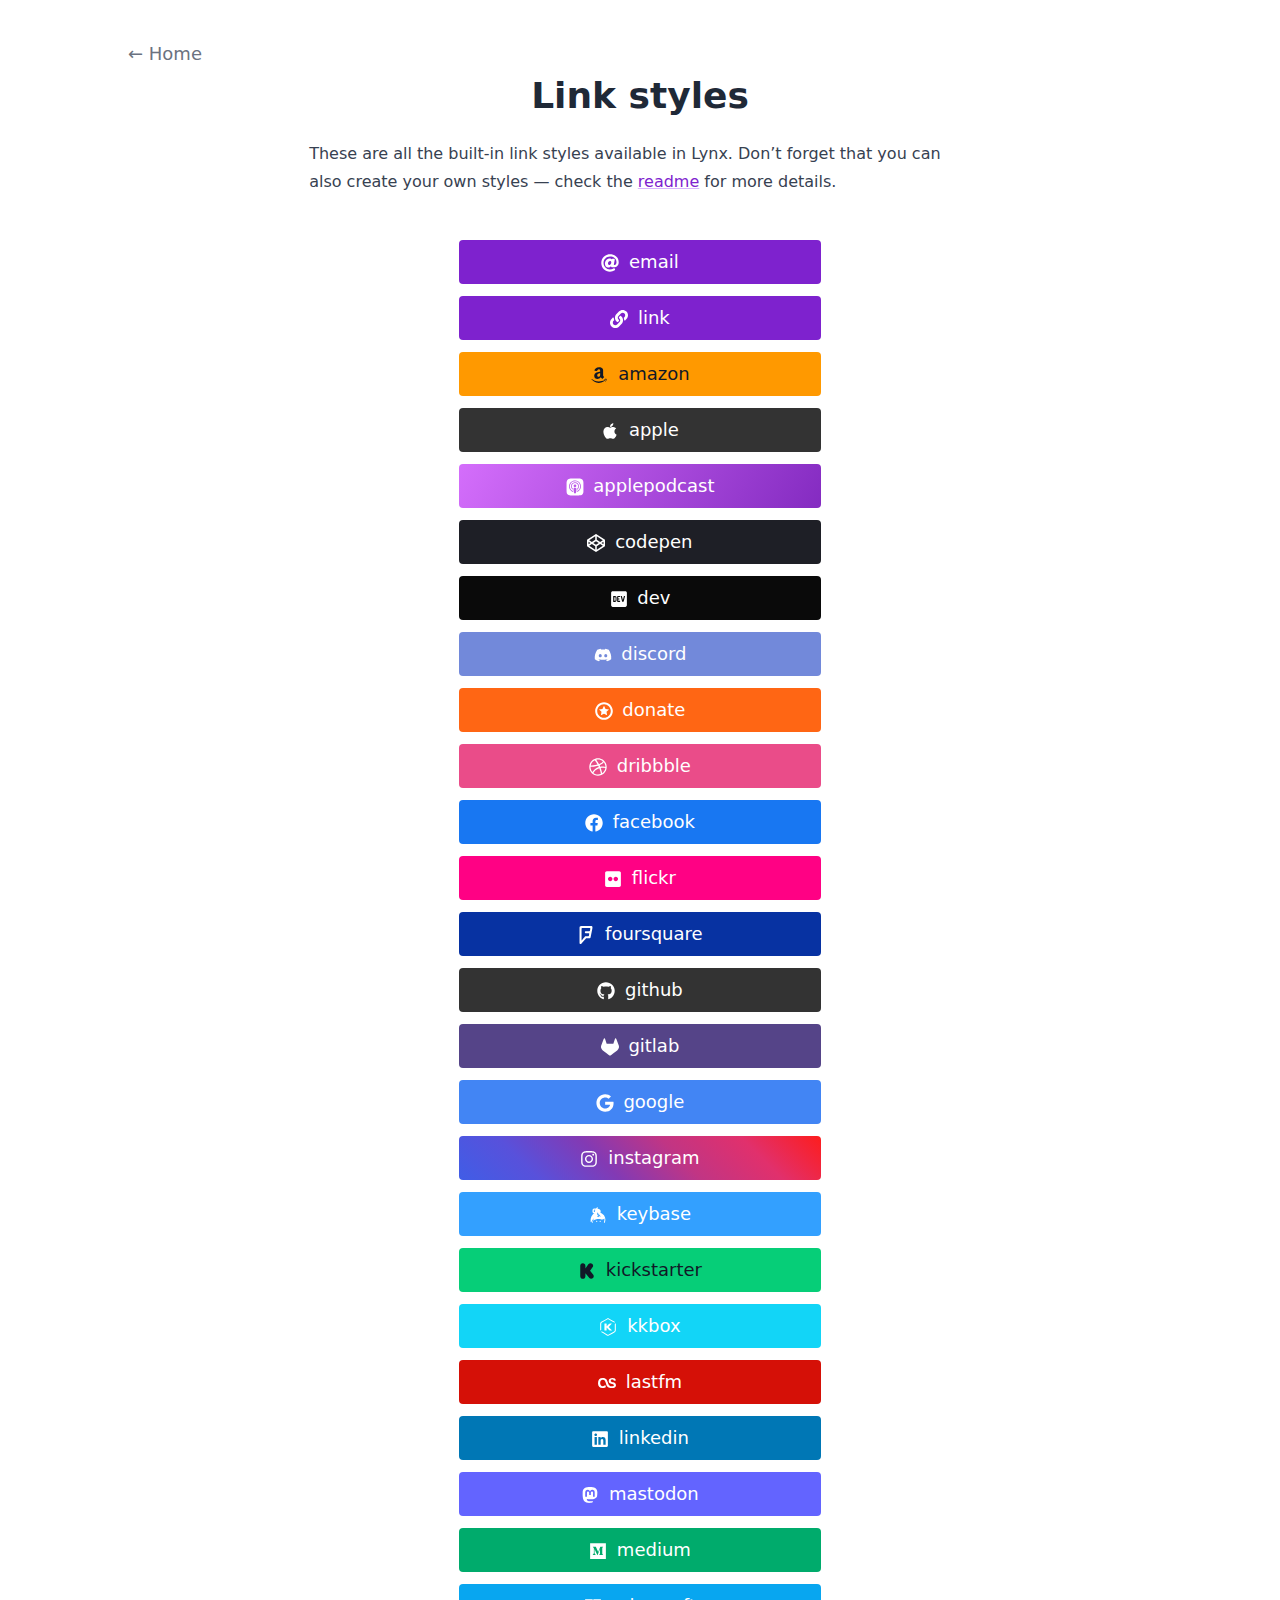
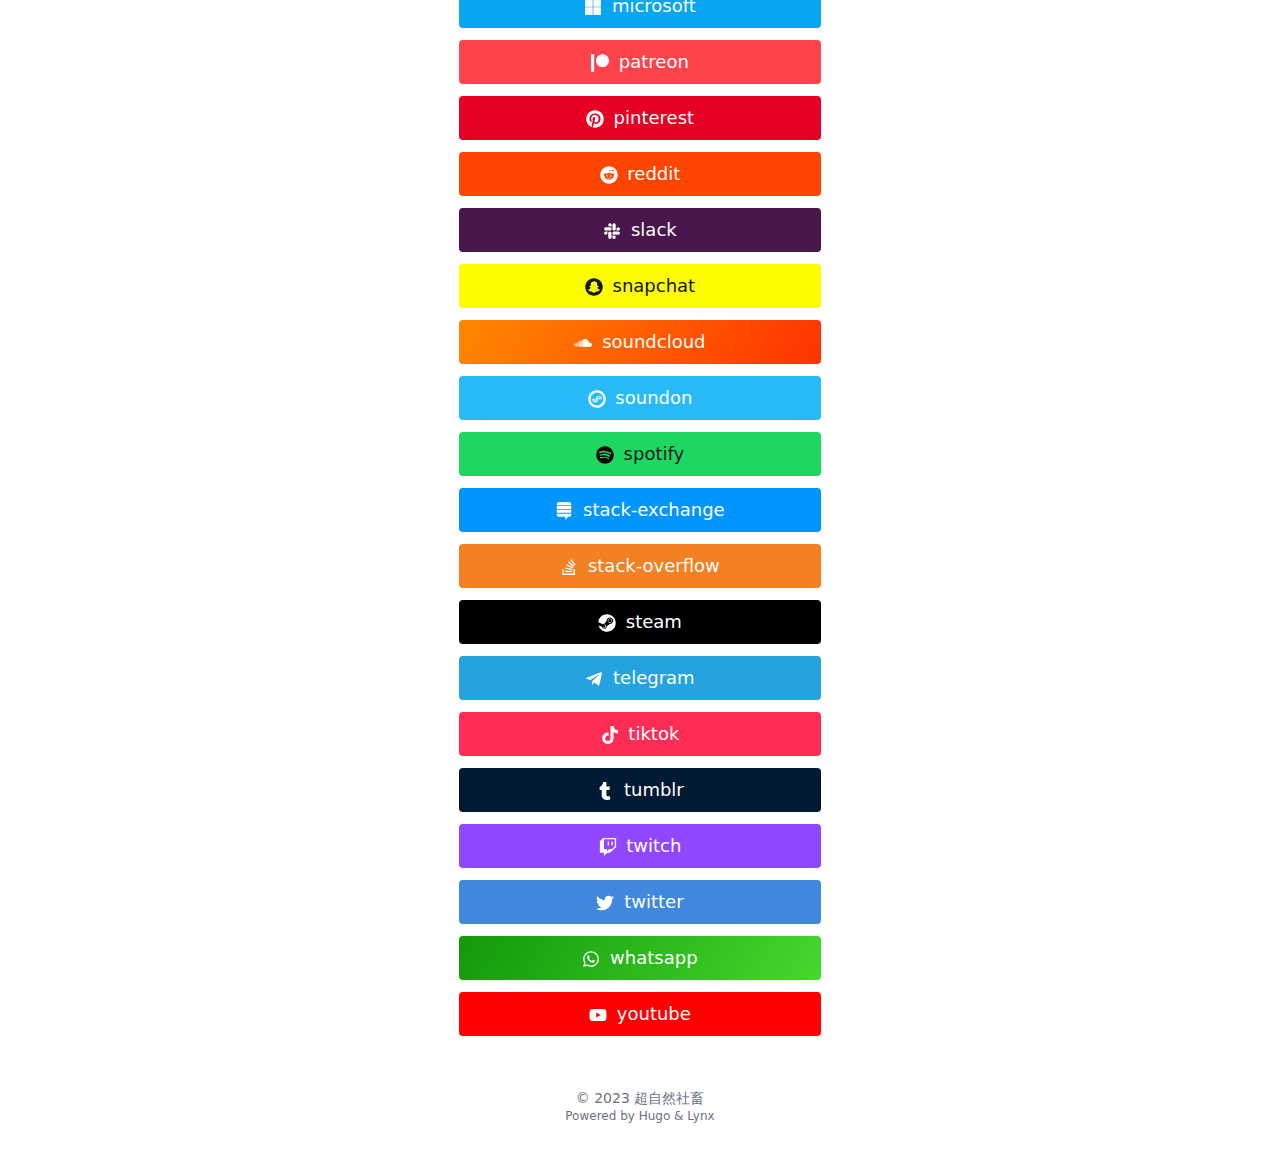
<file: styles/index.html>
<!DOCTYPE html>
<html lang="en"><head>
  <meta charset="utf-8" />
  
    <meta http-equiv="content-language" content="en" />
  
  <meta name="viewport" content="width=device-width, initial-scale=1.0" />
  <meta http-equiv="X-UA-Compatible" content="ie=edge" />
  
  <title>Link styles &middot; 超自然社畜</title>
    <meta name="title" content="Link styles &middot; 超自然社畜" />
  
  <meta name="description" content="" />
  
  
  
  <link rel="canonical" href="https://liuanngo1478.github.io/styles/" />
  
  
  
  
  
  
    
  
  
  <link
    type="text/css"
    rel="stylesheet"
    href="/css/main.bundle.min.6bda903a50ed9292a1d128307f1b1a008f59cc54edb795a1bd33a8778a84317d7d24a2eee71014d136d2765e3c49d465c0215832c72e93f5297e475ecf3ba5f6.css"
    integrity="sha512-a9qQOlDtkpKh0SgwfxsaAI9ZzFTtt5WhvTOod4qEMX19JKLu5xAU0TbSdl48SdRlwCFYMscuk/Upfkdezzul9g=="
  />
  
  
    <link rel="apple-touch-icon" sizes="180x180" href="/apple-touch-icon.jpg" />
    <link rel="icon" type="image/jpg" sizes="32x32" href="/favicon-32x32.jpg" />
    <link rel="icon" type="image/jpg" sizes="16x16" href="/favicon-16x16.jpg" />
    <link rel="manifest" href="/site.webmanifest" />
  
  
  
  
  
  
  
  <meta property="og:title" content="Link styles" />
<meta property="og:description" content="These are all the built-in link styles available in Lynx. Don&rsquo;t forget that you can also create your own styles &mdash; check the readme for more details. email link amazon apple &lt;?xml version=&#34;1.0&#34; encoding=&#34;utf-8&#34;?&gt; applepodcast codepen dev discord &lt;?xml version=&#34;1.0&#34; encoding=&#34;utf-8&#34;?&gt; donate dribbble facebook flickr foursquare github gitlab google instagram keybase kickstarter &lt;?xml version=&#34;1.0&#34; encoding=&#34;utf-8&#34;?&gt; kkbox lastfm linkedin mastodon medium microsoft patreon pinterest reddit slack snapchat soundcloud &lt;?xml version=&#34;1.0&#34; encoding=&#34;utf-8&#34;?&gt; soundon &lt;?" />
<meta property="og:type" content="article" />
<meta property="og:url" content="https://liuanngo1478.github.io/styles/" /><meta property="article:section" content="" />




  <meta name="twitter:card" content="summary"/>
<meta name="twitter:title" content="Link styles"/>
<meta name="twitter:description" content="These are all the built-in link styles available in Lynx. Don&rsquo;t forget that you can also create your own styles &mdash; check the readme for more details. email link amazon apple &lt;?xml version=&#34;1.0&#34; encoding=&#34;utf-8&#34;?&gt; applepodcast codepen dev discord &lt;?xml version=&#34;1.0&#34; encoding=&#34;utf-8&#34;?&gt; donate dribbble facebook flickr foursquare github gitlab google instagram keybase kickstarter &lt;?xml version=&#34;1.0&#34; encoding=&#34;utf-8&#34;?&gt; kkbox lastfm linkedin mastodon medium microsoft patreon pinterest reddit slack snapchat soundcloud &lt;?xml version=&#34;1.0&#34; encoding=&#34;utf-8&#34;?&gt; soundon &lt;?"/>

  
  
    <meta name="generator" content="Hugo 0.120.4">
  
  
  <meta name="author" content="超自然社畜" />
  
    
      <link href="#ZgotmplZ" rel="me" />
    
      <link href="#ZgotmplZ" rel="me" />
    
      <link href="#ZgotmplZ" rel="me" />
    
      <link href="#ZgotmplZ" rel="me" />
    
      <link href="#ZgotmplZ" rel="me" />
    
      <link href="#ZgotmplZ" rel="me" />
    
      <link href="#ZgotmplZ" rel="me" />
    
      <link href="#ZgotmplZ" rel="me" />
    
  
  
  
  
  


  
  



<script async src="https://www.googletagmanager.com/gtag/js?id=G-2J7NZFH4D3"></script>
<script>
  window.dataLayer = window.dataLayer || [];
  function gtag(){dataLayer.push(arguments);}
  gtag('js', new Date());

  gtag('config', 'G-2J7NZFH4D3');
</script>


<script>(function(w,d,s,l,i){w[l]=w[l]||[];w[l].push({'gtm.start':
  new Date().getTime(),event:'gtm.js'});var f=d.getElementsByTagName(s)[0],
  j=d.createElement(s),dl=l!='dataLayer'?'&l='+l:'';j.async=true;j.src=
  'https://www.googletagmanager.com/gtm.js?id='+i+dl;f.parentNode.insertBefore(j,f);
  })(window,document,'script','dataLayer','GTM-WZVTQ66L');</script>
  
  
</head>
<body
    class="flex flex-col h-screen px-6 m-auto text-lg leading-7 bg-neutral max-w-7xl text-neutral-900 dark:bg-neutral-800 dark:text-white sm:px-14 md:px-24 lg:px-32"
  >
  
  <noscript><iframe src="https://www.googletagmanager.com/ns.html?id=GTM-WZVTQ66L"
  height="0" width="0" style="display:none;visibility:hidden"></iframe></noscript>
  
    <main class="flex-grow">
  <article class="flex flex-col items-center justify-center mt-10">
    <nav class="place-self-start">
      <a href="/" class="text-neutral-500">&larr; Home</a>
    </nav>
    <header>
      <h1 class="mt-2 mb-6 text-4xl font-extrabold text-center text-neutral-800 dark:text-white">
        Link styles
      </h1>
    </header>
    <section class="prose dark:prose-invert">
      <p>These are all the built-in link styles available in Lynx. Don&rsquo;t forget that you can also create your own styles &mdash; check the <a href="https://github.com/jpanther/lynx/blob/stable/README.md">readme</a> for more details.
<br><br></p>
</section>
<section class="flex flex-col flex-wrap min-w-full mt-4 sm:min-w-0">
<a
  class="link link-email sm:px-24 min-w-full py-2 mb-3 text-lg rounded text-center"
  href="#"
  onclick="navigator.clipboard.writeText(&#34;email&#34;)"
>
  <span class="mr-1">

  <span class="relative inline-block align-text-bottom icon">
    <svg aria-hidden="true" focusable="false" data-prefix="fas" data-icon="at" class="svg-inline--fa fa-at fa-w-16" role="img" xmlns="http://www.w3.org/2000/svg" viewBox="0 0 512 512"><path fill="currentColor" d="M256 8C118.941 8 8 118.919 8 256c0 137.059 110.919 248 248 248 48.154 0 95.342-14.14 135.408-40.223 12.005-7.815 14.625-24.288 5.552-35.372l-10.177-12.433c-7.671-9.371-21.179-11.667-31.373-5.129C325.92 429.757 291.314 440 256 440c-101.458 0-184-82.542-184-184S154.542 72 256 72c100.139 0 184 57.619 184 160 0 38.786-21.093 79.742-58.17 83.693-17.349-.454-16.91-12.857-13.476-30.024l23.433-121.11C394.653 149.75 383.308 136 368.225 136h-44.981a13.518 13.518 0 0 0-13.432 11.993l-.01.092c-14.697-17.901-40.448-21.775-59.971-21.775-74.58 0-137.831 62.234-137.831 151.46 0 65.303 36.785 105.87 96 105.87 26.984 0 57.369-15.637 74.991-38.333 9.522 34.104 40.613 34.103 70.71 34.103C462.609 379.41 504 307.798 504 232 504 95.653 394.023 8 256 8zm-21.68 304.43c-22.249 0-36.07-15.623-36.07-40.771 0-44.993 30.779-72.729 58.63-72.729 22.292 0 35.601 15.241 35.601 40.77 0 45.061-33.875 72.73-58.161 72.73z"></path></svg>
  </span>

</span>
  email
</a>

<a
  class="link link-link sm:px-24 min-w-full py-2 mb-3 text-lg rounded text-center"
  href="#"
  onclick="navigator.clipboard.writeText(&#34;link&#34;)"
>
  <span class="mr-1">

  <span class="relative inline-block align-text-bottom icon">
    <svg aria-hidden="true" focusable="false" data-prefix="fas" data-icon="link" class="svg-inline--fa fa-link fa-w-16" role="img" xmlns="http://www.w3.org/2000/svg" viewBox="0 0 512 512"><path fill="currentColor" d="M326.612 185.391c59.747 59.809 58.927 155.698.36 214.59-.11.12-.24.25-.36.37l-67.2 67.2c-59.27 59.27-155.699 59.262-214.96 0-59.27-59.26-59.27-155.7 0-214.96l37.106-37.106c9.84-9.84 26.786-3.3 27.294 10.606.648 17.722 3.826 35.527 9.69 52.721 1.986 5.822.567 12.262-3.783 16.612l-13.087 13.087c-28.026 28.026-28.905 73.66-1.155 101.96 28.024 28.579 74.086 28.749 102.325.51l67.2-67.19c28.191-28.191 28.073-73.757 0-101.83-3.701-3.694-7.429-6.564-10.341-8.569a16.037 16.037 0 0 1-6.947-12.606c-.396-10.567 3.348-21.456 11.698-29.806l21.054-21.055c5.521-5.521 14.182-6.199 20.584-1.731a152.482 152.482 0 0 1 20.522 17.197zM467.547 44.449c-59.261-59.262-155.69-59.27-214.96 0l-67.2 67.2c-.12.12-.25.25-.36.37-58.566 58.892-59.387 154.781.36 214.59a152.454 152.454 0 0 0 20.521 17.196c6.402 4.468 15.064 3.789 20.584-1.731l21.054-21.055c8.35-8.35 12.094-19.239 11.698-29.806a16.037 16.037 0 0 0-6.947-12.606c-2.912-2.005-6.64-4.875-10.341-8.569-28.073-28.073-28.191-73.639 0-101.83l67.2-67.19c28.239-28.239 74.3-28.069 102.325.51 27.75 28.3 26.872 73.934-1.155 101.96l-13.087 13.087c-4.35 4.35-5.769 10.79-3.783 16.612 5.864 17.194 9.042 34.999 9.69 52.721.509 13.906 17.454 20.446 27.294 10.606l37.106-37.106c59.271-59.259 59.271-155.699.001-214.959z"></path></svg>
  </span>

</span>
  link
</a>

<a
  class="link link-amazon sm:px-24 min-w-full py-2 mb-3 text-lg rounded text-center"
  href="#"
  onclick="navigator.clipboard.writeText(&#34;amazon&#34;)"
>
  <span class="mr-1">

  <span class="relative inline-block align-text-bottom icon">
    <svg aria-hidden="true" focusable="false" data-prefix="fab" data-icon="amazon" class="svg-inline--fa fa-amazon fa-w-14" role="img" xmlns="http://www.w3.org/2000/svg" viewBox="0 0 448 512"><path fill="currentColor" d="M257.2 162.7c-48.7 1.8-169.5 15.5-169.5 117.5 0 109.5 138.3 114 183.5 43.2 6.5 10.2 35.4 37.5 45.3 46.8l56.8-56S341 288.9 341 261.4V114.3C341 89 316.5 32 228.7 32 140.7 32 94 87 94 136.3l73.5 6.8c16.3-49.5 54.2-49.5 54.2-49.5 40.7-.1 35.5 29.8 35.5 69.1zm0 86.8c0 80-84.2 68-84.2 17.2 0-47.2 50.5-56.7 84.2-57.8v40.6zm136 163.5c-7.7 10-70 67-174.5 67S34.2 408.5 9.7 379c-6.8-7.7 1-11.3 5.5-8.3C88.5 415.2 203 488.5 387.7 401c7.5-3.7 13.3 2 5.5 12zm39.8 2.2c-6.5 15.8-16 26.8-21.2 31-5.5 4.5-9.5 2.7-6.5-3.8s19.3-46.5 12.7-55c-6.5-8.3-37-4.3-48-3.2-10.8 1-13 2-14-.3-2.3-5.7 21.7-15.5 37.5-17.5 15.7-1.8 41-.8 46 5.7 3.7 5.1 0 27.1-6.5 43.1z"></path></svg>
  </span>

</span>
  amazon
</a>

<a
  class="link link-apple sm:px-24 min-w-full py-2 mb-3 text-lg rounded text-center"
  href="#"
  onclick="navigator.clipboard.writeText(&#34;apple&#34;)"
>
  <span class="mr-1">

  <span class="relative inline-block align-text-bottom icon">
    <svg aria-hidden="true" focusable="false" data-prefix="fab" data-icon="apple" class="svg-inline--fa fa-apple fa-w-12" role="img" xmlns="http://www.w3.org/2000/svg" viewBox="0 0 384 512"><path fill="currentColor" d="M318.7 268.7c-.2-36.7 16.4-64.4 50-84.8-18.8-26.9-47.2-41.7-84.7-44.6-35.5-2.8-74.3 20.7-88.5 20.7-15 0-49.4-19.7-76.4-19.7C63.3 141.2 4 184.8 4 273.5q0 39.3 14.4 81.2c12.8 36.7 59 126.7 107.2 125.2 25.2-.6 43-17.9 75.8-17.9 31.8 0 48.3 17.9 76.4 17.9 48.6-.7 90.4-82.5 102.6-119.3-65.2-30.7-61.7-90-61.7-91.9zm-56.6-164.2c27.3-32.4 24.8-61.9 24-72.5-24.1 1.4-52 16.4-67.9 34.9-17.5 19.8-27.8 44.3-25.6 71.9 26.1 2 49.9-11.4 69.5-34.3z"></path></svg>
  </span>

</span>
  apple
</a>

<a
  class="link link-applepodcast sm:px-24 min-w-full py-2 mb-3 text-lg rounded text-center"
  href="#"
  onclick="navigator.clipboard.writeText(&#34;applepodcast&#34;)"
>
  <span class="mr-1">

  <span class="relative inline-block align-text-bottom icon">
    <?xml version="1.0" encoding="utf-8"?>
<!-- Generator: Adobe Illustrator 25.1.0, SVG Export Plug-In . SVG Version: 6.00 Build 0)  -->
<svg version="1.1" id="圖層_1" focusable="false" xmlns="http://www.w3.org/2000/svg" xmlns:xlink="http://www.w3.org/1999/xlink"
	 x="0px" y="0px" viewBox="0 0 512 512" style="enable-background:new 0 0 512 512;" xml:space="preserve">
<style type="text/css">
	.st0{display:none;}
	.st1{fill:#FFFFFF;}
</style>
<path class="st0" d="M256,8C118.9,8,8,118.9,8,256s110.9,248,248,248c48.2,0,95.3-14.1,135.4-40.2c12-7.8,14.6-24.3,5.6-35.4
	L386.8,416c-7.7-9.4-21.2-11.7-31.4-5.1C325.9,429.8,291.3,440,256,440c-101.5,0-184-82.5-184-184S154.5,72,256,72
	c100.1,0,184,57.6,184,160c0,38.8-21.1,79.7-58.2,83.7c-17.3-0.5-16.9-12.9-13.5-30l23.4-121.1c2.9-14.8-8.5-28.6-23.6-28.6h-45
	c-6.9,0-12.7,5.2-13.4,12v0.1c-14.7-17.9-40.4-21.8-60-21.8c-74.6,0-137.8,62.2-137.8,151.5c0,65.3,36.8,105.9,96,105.9
	c27,0,57.4-15.6,75-38.3c9.5,34.1,40.6,34.1,70.7,34.1C462.6,379.4,504,307.8,504,232C504,95.7,394,8,256,8z M234.3,312.4
	c-22.2,0-36.1-15.6-36.1-40.8c0-45,30.8-72.7,58.6-72.7c22.3,0,35.6,15.2,35.6,40.8C292.5,284.8,258.6,312.4,234.3,312.4
	L234.3,312.4z"/>
<path class="st1" d="M495.9,258.1c0,41.7,0.4,83.4-0.2,125.1c-0.3,22.3-4.1,44.2-16.6,63.5c-17.8,27.5-43.1,43.3-75.5,47
	c-13.5,1.6-27.1,2.2-40.6,2.2c-76.9,0.2-153.8,0.2-230.6-0.1c-20-0.1-39.8-2.6-58-11.9c-33.2-17-51.9-44.4-56.2-81.3
	c-1.8-15.7-2.2-31.6-2.3-47.3c-0.2-70-0.1-140,0.2-210c0.1-18.8,0.8-37.7,6.7-55.8c13-39.9,41-63,81.9-69.9c14.8-2.5,30-3.2,45-3.3
	c70.7-0.3,141.5-0.3,212.2,0c20.2,0.1,40.7,0.1,60.3,6.5c41.6,13.6,65.3,42.6,71.2,85.8c1.8,13,2.1,26.3,2.2,39.5
	c0.3,36.7,0.1,73.3,0.1,110C495.8,258.1,495.9,258.1,495.9,258.1z M203.3,396.9c-0.8-5.8-1.8-10.6-1.9-15.4
	c-0.2-5.8-2.9-8.8-8.1-11.2c-62.3-29.4-95.8-98-80.9-164.7c17.5-78,94.2-127.8,173-112.3c75,14.8,127.4,87.7,116.3,163.7
	c-7.6,52.4-36.3,90.2-83.7,113.8c-2.1,1-5.2,2.3-5.7,4.1c-1.7,6.9-2.6,13.9-3.8,21.1c11.9,0.4,42.4-16.6,61.5-34.2
	c32.4-30,51.2-67,54.4-111.1c6.8-94.3-59.6-173.4-154.3-182.1c-91-8.4-172.4,58.6-182.2,150.6C78.1,310.3,141.1,378.6,203.3,396.9z
	 M316.5,330c0.6,0.5,1.2,1,1.8,1.4c8.8-4.9,16.1-11.8,22.7-19.4c21.4-24.5,30.7-53.2,27.9-85.6c-5-57.5-55.2-105.9-119-102.5
	c-61.8,3.2-109.6,56.4-107.1,118.3c1.4,34.7,32.4,88,53,87.9c0-5.9-0.2-11.8,0.1-17.7c0.2-4.5-1.2-7.7-4.4-10.9
	c-16.3-16.4-24.9-36.2-26.5-59.3c-4.1-60,54.7-108.9,112.9-93.6c69.4,18.2,92.7,101.7,42.8,153.3c-1.6,1.7-3.8,3.8-4,5.8
	C316.2,315.2,316.5,322.6,316.5,330z M297.6,322.5c0-4.3-0.1-8.5,0-12.8c0.2-14.7-8.3-23-21.1-27.4c-6.1-2.1-12.6-3.3-19.1-3.6
	c-29.2-1.5-44,12.6-43.1,41.5c1.1,33.5,5.6,66.6,12.6,99.4c1.9,8.8,7.1,14.6,15.3,17.7c9.2,3.5,18.6,3.5,27.8-0.2
	c8-3.2,13-8.9,14.9-17.4C292.1,387.6,295.5,355.1,297.6,322.5z M295.4,223.6c0.1-22-17.2-39.5-39-39.7c-21.9-0.1-39.6,17.2-39.8,39
	c-0.2,22.2,17.2,39.9,39.3,40C277.8,262.9,295.3,245.5,295.4,223.6z"/>
</svg>

  </span>

</span>
  applepodcast
</a>

<a
  class="link link-codepen sm:px-24 min-w-full py-2 mb-3 text-lg rounded text-center"
  href="#"
  onclick="navigator.clipboard.writeText(&#34;codepen&#34;)"
>
  <span class="mr-1">

  <span class="relative inline-block align-text-bottom icon">
    <svg aria-hidden="true" focusable="false" data-prefix="fab" data-icon="codepen" class="svg-inline--fa fa-codepen fa-w-16" role="img" xmlns="http://www.w3.org/2000/svg" viewBox="0 0 512 512"><path fill="currentColor" d="M502.285 159.704l-234-156c-7.987-4.915-16.511-4.96-24.571 0l-234 156C3.714 163.703 0 170.847 0 177.989v155.999c0 7.143 3.714 14.286 9.715 18.286l234 156.022c7.987 4.915 16.511 4.96 24.571 0l234-156.022c6-3.999 9.715-11.143 9.715-18.286V177.989c-.001-7.142-3.715-14.286-9.716-18.285zM278 63.131l172.286 114.858-76.857 51.429L278 165.703V63.131zm-44 0v102.572l-95.429 63.715-76.857-51.429L234 63.131zM44 219.132l55.143 36.857L44 292.846v-73.714zm190 229.715L61.714 333.989l76.857-51.429L234 346.275v102.572zm22-140.858l-77.715-52 77.715-52 77.715 52-77.715 52zm22 140.858V346.275l95.429-63.715 76.857 51.429L278 448.847zm190-156.001l-55.143-36.857L468 219.132v73.714z"></path></svg>
  </span>

</span>
  codepen
</a>

<a
  class="link link-dev sm:px-24 min-w-full py-2 mb-3 text-lg rounded text-center"
  href="#"
  onclick="navigator.clipboard.writeText(&#34;dev&#34;)"
>
  <span class="mr-1">

  <span class="relative inline-block align-text-bottom icon">
    <svg aria-hidden="true" focusable="false" data-prefix="fab" data-icon="dev" class="svg-inline--fa fa-dev fa-w-14" role="img" xmlns="http://www.w3.org/2000/svg" viewBox="0 0 448 512"><path fill="currentColor" d="M120.12 208.29c-3.88-2.9-7.77-4.35-11.65-4.35H91.03v104.47h17.45c3.88 0 7.77-1.45 11.65-4.35 3.88-2.9 5.82-7.25 5.82-13.06v-69.65c-.01-5.8-1.96-10.16-5.83-13.06zM404.1 32H43.9C19.7 32 .06 51.59 0 75.8v360.4C.06 460.41 19.7 480 43.9 480h360.2c24.21 0 43.84-19.59 43.9-43.8V75.8c-.06-24.21-19.7-43.8-43.9-43.8zM154.2 291.19c0 18.81-11.61 47.31-48.36 47.25h-46.4V172.98h47.38c35.44 0 47.36 28.46 47.37 47.28l.01 70.93zm100.68-88.66H201.6v38.42h32.57v29.57H201.6v38.41h53.29v29.57h-62.18c-11.16.29-20.44-8.53-20.72-19.69V193.7c-.27-11.15 8.56-20.41 19.71-20.69h63.19l-.01 29.52zm103.64 115.29c-13.2 30.75-36.85 24.63-47.44 0l-38.53-144.8h32.57l29.71 113.72 29.57-113.72h32.58l-38.46 144.8z"></path></svg>
  </span>

</span>
  dev
</a>

<a
  class="link link-discord sm:px-24 min-w-full py-2 mb-3 text-lg rounded text-center"
  href="#"
  onclick="navigator.clipboard.writeText(&#34;discord&#34;)"
>
  <span class="mr-1">

  <span class="relative inline-block align-text-bottom icon">
    <svg aria-hidden="true" focusable="false" data-prefix="fab" data-icon="discord" class="svg-inline--fa fa-discord fa-w-20" role="img" xmlns="http://www.w3.org/2000/svg" viewBox="0 0 640 512"><path fill="currentColor" d="M524.531,69.836a1.5,1.5,0,0,0-.764-.7A485.065,485.065,0,0,0,404.081,32.03a1.816,1.816,0,0,0-1.923.91,337.461,337.461,0,0,0-14.9,30.6,447.848,447.848,0,0,0-134.426,0,309.541,309.541,0,0,0-15.135-30.6,1.89,1.89,0,0,0-1.924-.91A483.689,483.689,0,0,0,116.085,69.137a1.712,1.712,0,0,0-.788.676C39.068,183.651,18.186,294.69,28.43,404.354a2.016,2.016,0,0,0,.765,1.375A487.666,487.666,0,0,0,176.02,479.918a1.9,1.9,0,0,0,2.063-.676A348.2,348.2,0,0,0,208.12,430.4a1.86,1.86,0,0,0-1.019-2.588,321.173,321.173,0,0,1-45.868-21.853,1.885,1.885,0,0,1-.185-3.126c3.082-2.309,6.166-4.711,9.109-7.137a1.819,1.819,0,0,1,1.9-.256c96.229,43.917,200.41,43.917,295.5,0a1.812,1.812,0,0,1,1.924.233c2.944,2.426,6.027,4.851,9.132,7.16a1.884,1.884,0,0,1-.162,3.126,301.407,301.407,0,0,1-45.89,21.83,1.875,1.875,0,0,0-1,2.611,391.055,391.055,0,0,0,30.014,48.815,1.864,1.864,0,0,0,2.063.7A486.048,486.048,0,0,0,610.7,405.729a1.882,1.882,0,0,0,.765-1.352C623.729,277.594,590.933,167.465,524.531,69.836ZM222.491,337.58c-28.972,0-52.844-26.587-52.844-59.239S193.056,219.1,222.491,219.1c29.665,0,53.306,26.82,52.843,59.239C275.334,310.993,251.924,337.58,222.491,337.58Zm195.38,0c-28.971,0-52.843-26.587-52.843-59.239S388.437,219.1,417.871,219.1c29.667,0,53.307,26.82,52.844,59.239C470.715,310.993,447.538,337.58,417.871,337.58Z"></path></svg>
  </span>

</span>
  discord
</a>

<a
  class="link link-donate sm:px-24 min-w-full py-2 mb-3 text-lg rounded text-center"
  href="#"
  onclick="navigator.clipboard.writeText(&#34;donate&#34;)"
>
  <span class="mr-1">

  <span class="relative inline-block align-text-bottom icon">
    <?xml version="1.0" encoding="utf-8"?>
<!-- Generator: Adobe Illustrator 25.1.0, SVG Export Plug-In . SVG Version: 6.00 Build 0)  -->
<svg version="1.1" id="圖層_1" focusable="false" xmlns="http://www.w3.org/2000/svg" xmlns:xlink="http://www.w3.org/1999/xlink"
	 x="0px" y="0px" viewBox="0 0 512 512" style="enable-background:new 0 0 512 512;" xml:space="preserve">
<style type="text/css">
	.st0{display:none;}
	.st1{fill:#FFFFFF;}
</style>
<path class="st0" d="M256,8C118.9,8,8,118.9,8,256c0,137.1,110.9,248,248,248c48.2,0,95.3-14.1,135.4-40.2
	c12-7.8,14.6-24.3,5.6-35.4L386.8,416c-7.7-9.4-21.2-11.7-31.4-5.1C325.9,429.8,291.3,440,256,440c-101.5,0-184-82.5-184-184
	S154.5,72,256,72c100.1,0,184,57.6,184,160c0,38.8-21.1,79.7-58.2,83.7c-17.3-0.5-16.9-12.9-13.5-30l23.4-121.1
	c2.9-14.8-8.5-28.6-23.6-28.6h-45c-6.9,0-12.7,5.2-13.4,12l0,0.1c-14.7-17.9-40.4-21.8-60-21.8c-74.6,0-137.8,62.2-137.8,151.5
	c0,65.3,36.8,105.9,96,105.9c27,0,57.4-15.6,75-38.3c9.5,34.1,40.6,34.1,70.7,34.1C462.6,379.4,504,307.8,504,232
	C504,95.7,394,8,256,8z M234.3,312.4c-22.2,0-36.1-15.6-36.1-40.8c0-45,30.8-72.7,58.6-72.7c22.3,0,35.6,15.2,35.6,40.8
	C292.5,284.8,258.6,312.4,234.3,312.4L234.3,312.4z"/>
<g>
	<path class="st1" d="M256,5C117.4,5,5,117.4,5,256s112.4,251,251,251s251-112.4,251-251S394.6,5,256,5z M256,449.5
		c-106.9,0-193.5-86.6-193.5-193.5S149.1,62.5,256,62.5S449.5,149.1,449.5,256S362.9,449.5,256,449.5z"/>
	<path class="st1" d="M256,107.3l44,89.2l98.4,14.3l-71.2,69.4l16.8,98l-88-46.3l-88,46.3l16.8-98l-71.2-69.4l98.4-14.3L256,107.3z"
		/>
</g>
</svg>

  </span>

</span>
  donate
</a>

<a
  class="link link-dribbble sm:px-24 min-w-full py-2 mb-3 text-lg rounded text-center"
  href="#"
  onclick="navigator.clipboard.writeText(&#34;dribbble&#34;)"
>
  <span class="mr-1">

  <span class="relative inline-block align-text-bottom icon">
    <svg aria-hidden="true" focusable="false" data-prefix="fab" data-icon="dribbble" class="svg-inline--fa fa-dribbble fa-w-16" role="img" xmlns="http://www.w3.org/2000/svg" viewBox="0 0 512 512"><path fill="currentColor" d="M256 8C119.252 8 8 119.252 8 256s111.252 248 248 248 248-111.252 248-248S392.748 8 256 8zm163.97 114.366c29.503 36.046 47.369 81.957 47.835 131.955-6.984-1.477-77.018-15.682-147.502-6.818-5.752-14.041-11.181-26.393-18.617-41.614 78.321-31.977 113.818-77.482 118.284-83.523zM396.421 97.87c-3.81 5.427-35.697 48.286-111.021 76.519-34.712-63.776-73.185-116.168-79.04-124.008 67.176-16.193 137.966 1.27 190.061 47.489zm-230.48-33.25c5.585 7.659 43.438 60.116 78.537 122.509-99.087 26.313-186.36 25.934-195.834 25.809C62.38 147.205 106.678 92.573 165.941 64.62zM44.17 256.323c0-2.166.043-4.322.108-6.473 9.268.19 111.92 1.513 217.706-30.146 6.064 11.868 11.857 23.915 17.174 35.949-76.599 21.575-146.194 83.527-180.531 142.306C64.794 360.405 44.17 310.73 44.17 256.323zm81.807 167.113c22.127-45.233 82.178-103.622 167.579-132.756 29.74 77.283 42.039 142.053 45.189 160.638-68.112 29.013-150.015 21.053-212.768-27.882zm248.38 8.489c-2.171-12.886-13.446-74.897-41.152-151.033 66.38-10.626 124.7 6.768 131.947 9.055-9.442 58.941-43.273 109.844-90.795 141.978z"></path></svg>
  </span>

</span>
  dribbble
</a>

<a
  class="link link-facebook sm:px-24 min-w-full py-2 mb-3 text-lg rounded text-center"
  href="#"
  onclick="navigator.clipboard.writeText(&#34;facebook&#34;)"
>
  <span class="mr-1">

  <span class="relative inline-block align-text-bottom icon">
    <svg aria-hidden="true" focusable="false" data-prefix="fab" data-icon="facebook" class="svg-inline--fa fa-facebook fa-w-16" role="img" xmlns="http://www.w3.org/2000/svg" viewBox="0 0 512 512"><path fill="currentColor" d="M504 256C504 119 393 8 256 8S8 119 8 256c0 123.78 90.69 226.38 209.25 245V327.69h-63V256h63v-54.64c0-62.15 37-96.48 93.67-96.48 27.14 0 55.52 4.84 55.52 4.84v61h-31.28c-30.8 0-40.41 19.12-40.41 38.73V256h68.78l-11 71.69h-57.78V501C413.31 482.38 504 379.78 504 256z"></path></svg>
  </span>

</span>
  facebook
</a>

<a
  class="link link-flickr sm:px-24 min-w-full py-2 mb-3 text-lg rounded text-center"
  href="#"
  onclick="navigator.clipboard.writeText(&#34;flickr&#34;)"
>
  <span class="mr-1">

  <span class="relative inline-block align-text-bottom icon">
    <svg aria-hidden="true" focusable="false" data-prefix="fab" data-icon="flickr" class="svg-inline--fa fa-flickr fa-w-14" role="img" xmlns="http://www.w3.org/2000/svg" viewBox="0 0 448 512"><path fill="currentColor" d="M400 32H48C21.5 32 0 53.5 0 80v352c0 26.5 21.5 48 48 48h352c26.5 0 48-21.5 48-48V80c0-26.5-21.5-48-48-48zM144.5 319c-35.1 0-63.5-28.4-63.5-63.5s28.4-63.5 63.5-63.5 63.5 28.4 63.5 63.5-28.4 63.5-63.5 63.5zm159 0c-35.1 0-63.5-28.4-63.5-63.5s28.4-63.5 63.5-63.5 63.5 28.4 63.5 63.5-28.4 63.5-63.5 63.5z"></path></svg>
  </span>

</span>
  flickr
</a>

<a
  class="link link-foursquare sm:px-24 min-w-full py-2 mb-3 text-lg rounded text-center"
  href="#"
  onclick="navigator.clipboard.writeText(&#34;foursquare&#34;)"
>
  <span class="mr-1">

  <span class="relative inline-block align-text-bottom icon">
    <svg aria-hidden="true" focusable="false" data-prefix="fab" data-icon="foursquare" class="svg-inline--fa fa-foursquare fa-w-12" role="img" xmlns="http://www.w3.org/2000/svg" viewBox="0 0 368 512"><path fill="currentColor" d="M323.1 3H49.9C12.4 3 0 31.3 0 49.1v433.8c0 20.3 12.1 27.7 18.2 30.1 6.2 2.5 22.8 4.6 32.9-7.1C180 356.5 182.2 354 182.2 354c3.1-3.4 3.4-3.1 6.8-3.1h83.4c35.1 0 40.6-25.2 44.3-39.7l48.6-243C373.8 25.8 363.1 3 323.1 3zm-16.3 73.8l-11.4 59.7c-1.2 6.5-9.5 13.2-16.9 13.2H172.1c-12 0-20.6 8.3-20.6 20.3v13c0 12 8.6 20.6 20.6 20.6h90.4c8.3 0 16.6 9.2 14.8 18.2-1.8 8.9-10.5 53.8-11.4 58.8-.9 4.9-6.8 13.5-16.9 13.5h-73.5c-13.5 0-17.2 1.8-26.5 12.6 0 0-8.9 11.4-89.5 108.3-.9.9-1.8.6-1.8-.3V75.9c0-7.7 6.8-16.6 16.6-16.6h219c8.2 0 15.6 7.7 13.5 17.5z"></path></svg>
  </span>

</span>
  foursquare
</a>

<a
  class="link link-github sm:px-24 min-w-full py-2 mb-3 text-lg rounded text-center"
  href="#"
  onclick="navigator.clipboard.writeText(&#34;github&#34;)"
>
  <span class="mr-1">

  <span class="relative inline-block align-text-bottom icon">
    <svg aria-hidden="true" focusable="false" data-prefix="fab" data-icon="github" class="svg-inline--fa fa-github fa-w-16" role="img" xmlns="http://www.w3.org/2000/svg" viewBox="0 0 496 512"><path fill="currentColor" d="M165.9 397.4c0 2-2.3 3.6-5.2 3.6-3.3.3-5.6-1.3-5.6-3.6 0-2 2.3-3.6 5.2-3.6 3-.3 5.6 1.3 5.6 3.6zm-31.1-4.5c-.7 2 1.3 4.3 4.3 4.9 2.6 1 5.6 0 6.2-2s-1.3-4.3-4.3-5.2c-2.6-.7-5.5.3-6.2 2.3zm44.2-1.7c-2.9.7-4.9 2.6-4.6 4.9.3 2 2.9 3.3 5.9 2.6 2.9-.7 4.9-2.6 4.6-4.6-.3-1.9-3-3.2-5.9-2.9zM244.8 8C106.1 8 0 113.3 0 252c0 110.9 69.8 205.8 169.5 239.2 12.8 2.3 17.3-5.6 17.3-12.1 0-6.2-.3-40.4-.3-61.4 0 0-70 15-84.7-29.8 0 0-11.4-29.1-27.8-36.6 0 0-22.9-15.7 1.6-15.4 0 0 24.9 2 38.6 25.8 21.9 38.6 58.6 27.5 72.9 20.9 2.3-16 8.8-27.1 16-33.7-55.9-6.2-112.3-14.3-112.3-110.5 0-27.5 7.6-41.3 23.6-58.9-2.6-6.5-11.1-33.3 2.6-67.9 20.9-6.5 69 27 69 27 20-5.6 41.5-8.5 62.8-8.5s42.8 2.9 62.8 8.5c0 0 48.1-33.6 69-27 13.7 34.7 5.2 61.4 2.6 67.9 16 17.7 25.8 31.5 25.8 58.9 0 96.5-58.9 104.2-114.8 110.5 9.2 7.9 17 22.9 17 46.4 0 33.7-.3 75.4-.3 83.6 0 6.5 4.6 14.4 17.3 12.1C428.2 457.8 496 362.9 496 252 496 113.3 383.5 8 244.8 8zM97.2 352.9c-1.3 1-1 3.3.7 5.2 1.6 1.6 3.9 2.3 5.2 1 1.3-1 1-3.3-.7-5.2-1.6-1.6-3.9-2.3-5.2-1zm-10.8-8.1c-.7 1.3.3 2.9 2.3 3.9 1.6 1 3.6.7 4.3-.7.7-1.3-.3-2.9-2.3-3.9-2-.6-3.6-.3-4.3.7zm32.4 35.6c-1.6 1.3-1 4.3 1.3 6.2 2.3 2.3 5.2 2.6 6.5 1 1.3-1.3.7-4.3-1.3-6.2-2.2-2.3-5.2-2.6-6.5-1zm-11.4-14.7c-1.6 1-1.6 3.6 0 5.9 1.6 2.3 4.3 3.3 5.6 2.3 1.6-1.3 1.6-3.9 0-6.2-1.4-2.3-4-3.3-5.6-2z"></path></svg>
  </span>

</span>
  github
</a>

<a
  class="link link-gitlab sm:px-24 min-w-full py-2 mb-3 text-lg rounded text-center"
  href="#"
  onclick="navigator.clipboard.writeText(&#34;gitlab&#34;)"
>
  <span class="mr-1">

  <span class="relative inline-block align-text-bottom icon">
    <svg aria-hidden="true" focusable="false" data-prefix="fab" data-icon="gitlab" class="svg-inline--fa fa-gitlab fa-w-16" role="img" xmlns="http://www.w3.org/2000/svg" viewBox="0 0 512 512"><path fill="currentColor" d="M503.5 204.6L502.8 202.8L433.1 21.02C431.7 17.45 429.2 14.43 425.9 12.38C423.5 10.83 420.8 9.865 417.9 9.57C415 9.275 412.2 9.653 409.5 10.68C406.8 11.7 404.4 13.34 402.4 15.46C400.5 17.58 399.1 20.13 398.3 22.9L351.3 166.9H160.8L113.7 22.9C112.9 20.13 111.5 17.59 109.6 15.47C107.6 13.35 105.2 11.72 102.5 10.7C99.86 9.675 96.98 9.295 94.12 9.587C91.26 9.878 88.51 10.83 86.08 12.38C82.84 14.43 80.33 17.45 78.92 21.02L9.267 202.8L8.543 204.6C-1.484 230.8-2.72 259.6 5.023 286.6C12.77 313.5 29.07 337.3 51.47 354.2L51.74 354.4L52.33 354.8L158.3 434.3L210.9 474L242.9 498.2C246.6 500.1 251.2 502.5 255.9 502.5C260.6 502.5 265.2 500.1 268.9 498.2L300.9 474L353.5 434.3L460.2 354.4L460.5 354.1C482.9 337.2 499.2 313.5 506.1 286.6C514.7 259.6 513.5 230.8 503.5 204.6z"></path></svg>

  </span>

</span>
  gitlab
</a>

<a
  class="link link-google sm:px-24 min-w-full py-2 mb-3 text-lg rounded text-center"
  href="#"
  onclick="navigator.clipboard.writeText(&#34;google&#34;)"
>
  <span class="mr-1">

  <span class="relative inline-block align-text-bottom icon">
    <svg aria-hidden="true" focusable="false" data-prefix="fab" data-icon="google" class="svg-inline--fa fa-google fa-w-16" role="img" xmlns="http://www.w3.org/2000/svg" viewBox="0 0 488 512"><path fill="currentColor" d="M488 261.8C488 403.3 391.1 504 248 504 110.8 504 0 393.2 0 256S110.8 8 248 8c66.8 0 123 24.5 166.3 64.9l-67.5 64.9C258.5 52.6 94.3 116.6 94.3 256c0 86.5 69.1 156.6 153.7 156.6 98.2 0 135-70.4 140.8-106.9H248v-85.3h236.1c2.3 12.7 3.9 24.9 3.9 41.4z"></path></svg>
  </span>

</span>
  google
</a>

<a
  class="link link-instagram sm:px-24 min-w-full py-2 mb-3 text-lg rounded text-center"
  href="#"
  onclick="navigator.clipboard.writeText(&#34;instagram&#34;)"
>
  <span class="mr-1">

  <span class="relative inline-block align-text-bottom icon">
    <svg aria-hidden="true" focusable="false" data-prefix="fab" data-icon="instagram" class="svg-inline--fa fa-instagram fa-w-14" role="img" xmlns="http://www.w3.org/2000/svg" viewBox="0 0 448 512"><path fill="currentColor" d="M224.1 141c-63.6 0-114.9 51.3-114.9 114.9s51.3 114.9 114.9 114.9S339 319.5 339 255.9 287.7 141 224.1 141zm0 189.6c-41.1 0-74.7-33.5-74.7-74.7s33.5-74.7 74.7-74.7 74.7 33.5 74.7 74.7-33.6 74.7-74.7 74.7zm146.4-194.3c0 14.9-12 26.8-26.8 26.8-14.9 0-26.8-12-26.8-26.8s12-26.8 26.8-26.8 26.8 12 26.8 26.8zm76.1 27.2c-1.7-35.9-9.9-67.7-36.2-93.9-26.2-26.2-58-34.4-93.9-36.2-37-2.1-147.9-2.1-184.9 0-35.8 1.7-67.6 9.9-93.9 36.1s-34.4 58-36.2 93.9c-2.1 37-2.1 147.9 0 184.9 1.7 35.9 9.9 67.7 36.2 93.9s58 34.4 93.9 36.2c37 2.1 147.9 2.1 184.9 0 35.9-1.7 67.7-9.9 93.9-36.2 26.2-26.2 34.4-58 36.2-93.9 2.1-37 2.1-147.8 0-184.8zM398.8 388c-7.8 19.6-22.9 34.7-42.6 42.6-29.5 11.7-99.5 9-132.1 9s-102.7 2.6-132.1-9c-19.6-7.8-34.7-22.9-42.6-42.6-11.7-29.5-9-99.5-9-132.1s-2.6-102.7 9-132.1c7.8-19.6 22.9-34.7 42.6-42.6 29.5-11.7 99.5-9 132.1-9s102.7-2.6 132.1 9c19.6 7.8 34.7 22.9 42.6 42.6 11.7 29.5 9 99.5 9 132.1s2.7 102.7-9 132.1z"></path></svg>
  </span>

</span>
  instagram
</a>

<a
  class="link link-keybase sm:px-24 min-w-full py-2 mb-3 text-lg rounded text-center"
  href="#"
  onclick="navigator.clipboard.writeText(&#34;keybase&#34;)"
>
  <span class="mr-1">

  <span class="relative inline-block align-text-bottom icon">
    <svg aria-hidden="true" focusable="false" data-prefix="fab" data-icon="keybase" class="svg-inline--fa fa-keybase fa-w-14" role="img" xmlns="http://www.w3.org/2000/svg" viewBox="0 0 448 512"><path fill="currentColor" d="M286.17 419a18 18 0 1 0 18 18 18 18 0 0 0-18-18zm111.92-147.6c-9.5-14.62-39.37-52.45-87.26-73.71q-9.1-4.06-18.38-7.27a78.43 78.43 0 0 0-47.88-104.13c-12.41-4.1-23.33-6-32.41-5.77-.6-2-1.89-11 9.4-35L198.66 32l-5.48 7.56c-8.69 12.06-16.92 23.55-24.34 34.89a51 51 0 0 0-8.29-1.25c-41.53-2.45-39-2.33-41.06-2.33-50.61 0-50.75 52.12-50.75 45.88l-2.36 36.68c-1.61 27 19.75 50.21 47.63 51.85l8.93.54a214 214 0 0 0-46.29 35.54C14 304.66 14 374 14 429.77v33.64l23.32-29.8a148.6 148.6 0 0 0 14.56 37.56c5.78 10.13 14.87 9.45 19.64 7.33 4.21-1.87 10-6.92 3.75-20.11a178.29 178.29 0 0 1-15.76-53.13l46.82-59.83-24.66 74.11c58.23-42.4 157.38-61.76 236.25-38.59 34.2 10.05 67.45.69 84.74-23.84.72-1 1.2-2.16 1.85-3.22a156.09 156.09 0 0 1 2.8 28.43c0 23.3-3.69 52.93-14.88 81.64-2.52 6.46 1.76 14.5 8.6 15.74 7.42 1.57 15.33-3.1 18.37-11.15C429 443 434 414 434 382.32c0-38.58-13-77.46-35.91-110.92zM142.37 128.58l-15.7-.93-1.39 21.79 13.13.78a93 93 0 0 0 .32 19.57l-22.38-1.34a12.28 12.28 0 0 1-11.76-12.79L107 119c1-12.17 13.87-11.27 13.26-11.32l29.11 1.73a144.35 144.35 0 0 0-7 19.17zm148.42 172.18a10.51 10.51 0 0 1-14.35-1.39l-9.68-11.49-34.42 27a8.09 8.09 0 0 1-11.13-1.08l-15.78-18.64a7.38 7.38 0 0 1 1.34-10.34l34.57-27.18-14.14-16.74-17.09 13.45a7.75 7.75 0 0 1-10.59-1s-3.72-4.42-3.8-4.53a7.38 7.38 0 0 1 1.37-10.34L214 225.19s-18.51-22-18.6-22.14a9.56 9.56 0 0 1 1.74-13.42 10.38 10.38 0 0 1 14.3 1.37l81.09 96.32a9.58 9.58 0 0 1-1.74 13.44zM187.44 419a18 18 0 1 0 18 18 18 18 0 0 0-18-18z"></path></svg>
  </span>

</span>
  keybase
</a>

<a
  class="link link-kickstarter sm:px-24 min-w-full py-2 mb-3 text-lg rounded text-center"
  href="#"
  onclick="navigator.clipboard.writeText(&#34;kickstarter&#34;)"
>
  <span class="mr-1">

  <span class="relative inline-block align-text-bottom icon">
    <svg aria-hidden="true" focusable="false" data-prefix="fab" data-icon="kickstarter-k" class="svg-inline--fa fa-kickstarter-k fa-w-12" role="img" xmlns="http://www.w3.org/2000/svg" viewBox="0 0 384 512"><path fill="currentColor" d="M147.3 114.4c0-56.2-32.5-82.4-73.4-82.4C26.2 32 0 68.2 0 113.4v283c0 47.3 25.3 83.4 74.9 83.4 39.8 0 72.4-25.6 72.4-83.4v-76.5l112.1 138.3c22.7 27.2 72.1 30.7 103.2 0 27-27.6 27.3-67.4 7.4-92.2l-90.8-114.8 74.9-107.4c17.4-24.7 17.5-63.1-10.4-89.8-30.3-29-82.4-31.6-113.6 12.8L147.3 185v-70.6z"></path></svg>
  </span>

</span>
  kickstarter
</a>

<a
  class="link link-kkbox sm:px-24 min-w-full py-2 mb-3 text-lg rounded text-center"
  href="#"
  onclick="navigator.clipboard.writeText(&#34;kkbox&#34;)"
>
  <span class="mr-1">

  <span class="relative inline-block align-text-bottom icon">
    <?xml version="1.0" encoding="utf-8"?>
<!-- Generator: Adobe Illustrator 25.1.0, SVG Export Plug-In . SVG Version: 6.00 Build 0)  -->
<svg version="1.1" id="圖層_1" focusable="false" xmlns="http://www.w3.org/2000/svg" xmlns:xlink="http://www.w3.org/1999/xlink"
	 x="0px" y="0px" viewBox="0 0 512 512" style="enable-background:new 0 0 512 512;" xml:space="preserve">
<style type="text/css">
	.st0{display:none;}
	.st1{fill:#FFFFFF;}
</style>
<path class="st0" d="M256,8C118.9,8,8,118.9,8,256c0,137.1,110.9,248,248,248c48.2,0,95.3-14.1,135.4-40.2
	c12-7.8,14.6-24.3,5.6-35.4L386.8,416c-7.7-9.4-21.2-11.7-31.4-5.1C325.9,429.8,291.3,440,256,440c-101.5,0-184-82.5-184-184
	S154.5,72,256,72c100.1,0,184,57.6,184,160c0,38.8-21.1,79.7-58.2,83.7c-17.3-0.5-16.9-12.9-13.5-30l23.4-121.1
	c2.9-14.8-8.5-28.6-23.6-28.6h-45c-6.9,0-12.7,5.2-13.4,12l0,0.1c-14.7-17.9-40.4-21.8-60-21.8c-74.6,0-137.8,62.2-137.8,151.5
	c0,65.3,36.8,105.9,96,105.9c27,0,57.4-15.6,75-38.3c9.5,34.1,40.6,34.1,70.7,34.1C462.6,379.4,504,307.8,504,232
	C504,95.7,394,8,256,8z M234.3,312.4c-22.2,0-36.1-15.6-36.1-40.8c0-45,30.8-72.7,58.6-72.7c22.3,0,35.6,15.2,35.6,40.8
	C292.5,284.8,258.6,312.4,234.3,312.4L234.3,312.4z"/>
<g>
	<path class="st1" d="M367.4,159.5c-29.6,31-59.1,62-90,94.4c30.6,32.7,60.4,64.5,90,96.1c-1.9,2.3-2.5,3.6-3.1,3.6
		c-19.2,0.3-38.4,1.7-57.5,0.2c-7.3-0.6-15.2-6.5-20.8-12c-19-18.6-37.1-38.1-55.6-57.2c-3.1-3.2-6.5-6.1-11.7-11
		c-0.7,6.1-1.4,9.8-1.5,13.6c-0.1,17.9,0.1,35.8-0.2,53.7c-0.2,13.6-2.8,16-16.2,16.4c-9.6,0.3-19.3,0.3-28.9,0
		c-14.9-0.3-17.1-2.5-17.3-18.1c-0.2-14.2-0.1-28.4-0.1-42.6c0-39,0-78,0-116.9c0-4.6,0.1-9.2,0.4-13.7c0.4-6.4,3.7-10.6,10.2-10.8
		c13.7-0.3,27.5-0.4,41.2,0c8.1,0.2,10.7,6.1,10.7,13.3c0.1,15.1,0.1,30.3,0.1,45.4c0,6.3,0,12.7,0,22.3c5.5-4.5,8.6-6.7,11.2-9.4
		c17.9-18.4,36.1-36.6,53.2-55.7c10.8-11.9,23.5-16.8,39-16.5c10.5,0.2,21.1-0.1,31.6,0.1c4.4,0.1,8.9,0.8,13.3,1.2
		C366.2,157.1,366.8,158.3,367.4,159.5z"/>
	<path class="st1" d="M33.3,252.2c0-26.1,0.2-52.3,0-78.4c-0.3-31.7,12.7-54.9,41-70.7c49.6-27.7,98.5-56.7,147.6-85.2
		C245,4.5,268.1,4.8,291,18.1c48.4,27.9,96.7,56.1,145.1,84.2c2,1.2,4,2.3,5.9,3.5c10.6,6.5,12.9,10,10.1,15.2
		c-3.2,6-16.1,11.8-22.7,9.6c-4.3-1.5-8.2-4-12.2-6.3C371.2,97.7,325,71.3,279.2,44.4c-15.9-9.4-30.6-9.2-46.5,0.2
		c-49,28.8-98.3,57.1-147.5,85.4c-14.9,8.6-22.2,20.6-22.1,38.1c0.3,53.2,0,106.3,0.1,159.5c0,9-0.9,17.2-9.8,22.6
		c-12.3,7.5-19.2,4.5-19.7-9.9c-0.5-15.1-0.2-30.2-0.2-45.4C33.3,280.7,33.4,266.4,33.3,252.2C33.3,252.2,33.3,252.2,33.3,252.2z"/>
	<path class="st1" d="M478.7,260.1c0,26.1-0.2,52.3,0,78.4c0.3,31.8-13,54.8-41.2,70.6c-48.4,27-96,55.5-144.2,82.9
		c-8.6,4.9-18.3,8.8-28,10.8c-14.8,3.1-29.1-0.4-42.3-8.1c-49.9-29-99.9-58-149.8-87.1c-0.8-0.5-1.6-0.9-2.3-1.4
		c-9.6-6.1-12-10.1-9.2-15.8c3.2-6.7,15.6-11.9,22.5-8.4c11.9,6,23.3,12.8,34.8,19.4c38.1,22,76.3,43.9,114.1,66.4
		c15.4,9.1,29.8,9.4,45.3,0.3c49.8-29.2,99.9-58,149.9-86.8c14.1-8.1,20.7-19.8,20.7-36c-0.2-53.6-0.2-107.3-0.1-160.9
		c0-15.4,3.7-20.9,16-25.6c8-3.1,12.2-0.8,13.4,7.8c0.5,3.6,0.4,7.3,0.4,11C478.8,205.1,478.7,232.6,478.7,260.1
		C478.7,260.1,478.7,260.1,478.7,260.1z"/>
</g>
</svg>

  </span>

</span>
  kkbox
</a>

<a
  class="link link-lastfm sm:px-24 min-w-full py-2 mb-3 text-lg rounded text-center"
  href="#"
  onclick="navigator.clipboard.writeText(&#34;lastfm&#34;)"
>
  <span class="mr-1">

  <span class="relative inline-block align-text-bottom icon">
    <svg aria-hidden="true" focusable="false" data-prefix="fab" data-icon="lastfm" class="svg-inline--fa fa-lastfm fa-w-16" role="img" xmlns="http://www.w3.org/2000/svg" viewBox="0 0 512 512"><path fill="currentColor" d="M225.8 367.1l-18.8-51s-30.5 34-76.2 34c-40.5 0-69.2-35.2-69.2-91.5 0-72.1 36.4-97.9 72.1-97.9 66.5 0 74.8 53.3 100.9 134.9 18.8 56.9 54 102.6 155.4 102.6 72.7 0 122-22.3 122-80.9 0-72.9-62.7-80.6-115-92.1-25.8-5.9-33.4-16.4-33.4-34 0-19.9 15.8-31.7 41.6-31.7 28.2 0 43.4 10.6 45.7 35.8l58.6-7c-4.7-52.8-41.1-74.5-100.9-74.5-52.8 0-104.4 19.9-104.4 83.9 0 39.9 19.4 65.1 68 76.8 44.9 10.6 79.8 13.8 79.8 45.7 0 21.7-21.1 30.5-61 30.5-59.2 0-83.9-31.1-97.9-73.9-32-96.8-43.6-163-161.3-163C45.7 113.8 0 168.3 0 261c0 89.1 45.7 137.2 127.9 137.2 66.2 0 97.9-31.1 97.9-31.1z"></path></svg>
  </span>

</span>
  lastfm
</a>

<a
  class="link link-linkedin sm:px-24 min-w-full py-2 mb-3 text-lg rounded text-center"
  href="#"
  onclick="navigator.clipboard.writeText(&#34;linkedin&#34;)"
>
  <span class="mr-1">

  <span class="relative inline-block align-text-bottom icon">
    <svg aria-hidden="true" focusable="false" data-prefix="fab" data-icon="linkedin" class="svg-inline--fa fa-linkedin fa-w-14" role="img" xmlns="http://www.w3.org/2000/svg" viewBox="0 0 448 512"><path fill="currentColor" d="M416 32H31.9C14.3 32 0 46.5 0 64.3v383.4C0 465.5 14.3 480 31.9 480H416c17.6 0 32-14.5 32-32.3V64.3c0-17.8-14.4-32.3-32-32.3zM135.4 416H69V202.2h66.5V416zm-33.2-243c-21.3 0-38.5-17.3-38.5-38.5S80.9 96 102.2 96c21.2 0 38.5 17.3 38.5 38.5 0 21.3-17.2 38.5-38.5 38.5zm282.1 243h-66.4V312c0-24.8-.5-56.7-34.5-56.7-34.6 0-39.9 27-39.9 54.9V416h-66.4V202.2h63.7v29.2h.9c8.9-16.8 30.6-34.5 62.9-34.5 67.2 0 79.7 44.3 79.7 101.9V416z"></path></svg>
  </span>

</span>
  linkedin
</a>

<a
  class="link link-mastodon sm:px-24 min-w-full py-2 mb-3 text-lg rounded text-center"
  href="#"
  onclick="navigator.clipboard.writeText(&#34;mastodon&#34;)"
>
  <span class="mr-1">

  <span class="relative inline-block align-text-bottom icon">
    <svg aria-hidden="true" focusable="false" data-prefix="fab" data-icon="mastodon" class="svg-inline--fa fa-mastodon fa-w-14" role="img" xmlns="http://www.w3.org/2000/svg" viewBox="0 0 448 512"><path fill="currentColor" d="M433 179.11c0-97.2-63.71-125.7-63.71-125.7-62.52-28.7-228.56-28.4-290.48 0 0 0-63.72 28.5-63.72 125.7 0 115.7-6.6 259.4 105.63 289.1 40.51 10.7 75.32 13 103.33 11.4 50.81-2.8 79.32-18.1 79.32-18.1l-1.7-36.9s-36.31 11.4-77.12 10.1c-40.41-1.4-83-4.4-89.63-54a102.54 102.54 0 0 1-.9-13.9c85.63 20.9 158.65 9.1 178.75 6.7 56.12-6.7 105-41.3 111.23-72.9 9.8-49.8 9-121.5 9-121.5zm-75.12 125.2h-46.63v-114.2c0-49.7-64-51.6-64 6.9v62.5h-46.33V197c0-58.5-64-56.6-64-6.9v114.2H90.19c0-122.1-5.2-147.9 18.41-175 25.9-28.9 79.82-30.8 103.83 6.1l11.6 19.5 11.6-19.5c24.11-37.1 78.12-34.8 103.83-6.1 23.71 27.3 18.4 53 18.4 175z"></path></svg>
  </span>

</span>
  mastodon
</a>

<a
  class="link link-medium sm:px-24 min-w-full py-2 mb-3 text-lg rounded text-center"
  href="#"
  onclick="navigator.clipboard.writeText(&#34;medium&#34;)"
>
  <span class="mr-1">

  <span class="relative inline-block align-text-bottom icon">
    <svg aria-hidden="true" focusable="false" data-prefix="fab" data-icon="medium" class="svg-inline--fa fa-medium fa-w-14" role="img" xmlns="http://www.w3.org/2000/svg" viewBox="0 0 448 512"><path fill="currentColor" d="M0 32v448h448V32H0zm372.2 106.1l-24 23c-2.1 1.6-3.1 4.2-2.7 6.7v169.3c-.4 2.6.6 5.2 2.7 6.7l23.5 23v5.1h-118V367l24.3-23.6c2.4-2.4 2.4-3.1 2.4-6.7V199.8l-67.6 171.6h-9.1L125 199.8v115c-.7 4.8 1 9.7 4.4 13.2l31.6 38.3v5.1H71.2v-5.1l31.6-38.3c3.4-3.5 4.9-8.4 4.1-13.2v-133c.4-3.7-1-7.3-3.8-9.8L75 138.1V133h87.3l67.4 148L289 133.1h83.2v5z"></path></svg>
  </span>

</span>
  medium
</a>

<a
  class="link link-microsoft sm:px-24 min-w-full py-2 mb-3 text-lg rounded text-center"
  href="#"
  onclick="navigator.clipboard.writeText(&#34;microsoft&#34;)"
>
  <span class="mr-1">

  <span class="relative inline-block align-text-bottom icon">
    <svg aria-hidden="true" focusable="false" data-prefix="fab" data-icon="microsoft" class="svg-inline--fa fa-microsoft fa-w-14" role="img" xmlns="http://www.w3.org/2000/svg" viewBox="0 0 448 512"><path fill="currentColor" d="M0 32h214.6v214.6H0V32zm233.4 0H448v214.6H233.4V32zM0 265.4h214.6V480H0V265.4zm233.4 0H448V480H233.4V265.4z"></path></svg>
  </span>

</span>
  microsoft
</a>

<a
  class="link link-patreon sm:px-24 min-w-full py-2 mb-3 text-lg rounded text-center"
  href="#"
  onclick="navigator.clipboard.writeText(&#34;patreon&#34;)"
>
  <span class="mr-1">

  <span class="relative inline-block align-text-bottom icon">
    <svg aria-hidden="true" focusable="false" data-prefix="fab" data-icon="patreon" class="svg-inline--fa fa-patreon fa-w-16" role="img" xmlns="http://www.w3.org/2000/svg" viewBox="0 0 512 512"><path fill="currentColor" d="M512 194.8c0 101.3-82.4 183.8-183.8 183.8-101.7 0-184.4-82.4-184.4-183.8 0-101.6 82.7-184.3 184.4-184.3C429.6 10.5 512 93.2 512 194.8zM0 501.5h90v-491H0v491z"></path></svg>
  </span>

</span>
  patreon
</a>

<a
  class="link link-pinterest sm:px-24 min-w-full py-2 mb-3 text-lg rounded text-center"
  href="#"
  onclick="navigator.clipboard.writeText(&#34;pinterest&#34;)"
>
  <span class="mr-1">

  <span class="relative inline-block align-text-bottom icon">
    <svg aria-hidden="true" focusable="false" data-prefix="fab" data-icon="pinterest" class="svg-inline--fa fa-pinterest fa-w-16" role="img" xmlns="http://www.w3.org/2000/svg" viewBox="0 0 496 512"><path fill="currentColor" d="M496 256c0 137-111 248-248 248-25.6 0-50.2-3.9-73.4-11.1 10.1-16.5 25.2-43.5 30.8-65 3-11.6 15.4-59 15.4-59 8.1 15.4 31.7 28.5 56.8 28.5 74.8 0 128.7-68.8 128.7-154.3 0-81.9-66.9-143.2-152.9-143.2-107 0-163.9 71.8-163.9 150.1 0 36.4 19.4 81.7 50.3 96.1 4.7 2.2 7.2 1.2 8.3-3.3.8-3.4 5-20.3 6.9-28.1.6-2.5.3-4.7-1.7-7.1-10.1-12.5-18.3-35.3-18.3-56.6 0-54.7 41.4-107.6 112-107.6 60.9 0 103.6 41.5 103.6 100.9 0 67.1-33.9 113.6-78 113.6-24.3 0-42.6-20.1-36.7-44.8 7-29.5 20.5-61.3 20.5-82.6 0-19-10.2-34.9-31.4-34.9-24.9 0-44.9 25.7-44.9 60.2 0 22 7.4 36.8 7.4 36.8s-24.5 103.8-29 123.2c-5 21.4-3 51.6-.9 71.2C65.4 450.9 0 361.1 0 256 0 119 111 8 248 8s248 111 248 248z"></path></svg>
  </span>

</span>
  pinterest
</a>

<a
  class="link link-reddit sm:px-24 min-w-full py-2 mb-3 text-lg rounded text-center"
  href="#"
  onclick="navigator.clipboard.writeText(&#34;reddit&#34;)"
>
  <span class="mr-1">

  <span class="relative inline-block align-text-bottom icon">
    <svg aria-hidden="true" focusable="false" data-prefix="fab" data-icon="reddit" class="svg-inline--fa fa-reddit fa-w-16" role="img" xmlns="http://www.w3.org/2000/svg" viewBox="0 0 512 512"><path fill="currentColor" d="M201.5 305.5c-13.8 0-24.9-11.1-24.9-24.6 0-13.8 11.1-24.9 24.9-24.9 13.6 0 24.6 11.1 24.6 24.9 0 13.6-11.1 24.6-24.6 24.6zM504 256c0 137-111 248-248 248S8 393 8 256 119 8 256 8s248 111 248 248zm-132.3-41.2c-9.4 0-17.7 3.9-23.8 10-22.4-15.5-52.6-25.5-86.1-26.6l17.4-78.3 55.4 12.5c0 13.6 11.1 24.6 24.6 24.6 13.8 0 24.9-11.3 24.9-24.9s-11.1-24.9-24.9-24.9c-9.7 0-18 5.8-22.1 13.8l-61.2-13.6c-3-.8-6.1 1.4-6.9 4.4l-19.1 86.4c-33.2 1.4-63.1 11.3-85.5 26.8-6.1-6.4-14.7-10.2-24.1-10.2-34.9 0-46.3 46.9-14.4 62.8-1.1 5-1.7 10.2-1.7 15.5 0 52.6 59.2 95.2 132 95.2 73.1 0 132.3-42.6 132.3-95.2 0-5.3-.6-10.8-1.9-15.8 31.3-16 19.8-62.5-14.9-62.5zM302.8 331c-18.2 18.2-76.1 17.9-93.6 0-2.2-2.2-6.1-2.2-8.3 0-2.5 2.5-2.5 6.4 0 8.6 22.8 22.8 87.3 22.8 110.2 0 2.5-2.2 2.5-6.1 0-8.6-2.2-2.2-6.1-2.2-8.3 0zm7.7-75c-13.6 0-24.6 11.1-24.6 24.9 0 13.6 11.1 24.6 24.6 24.6 13.8 0 24.9-11.1 24.9-24.6 0-13.8-11-24.9-24.9-24.9z"></path></svg>
  </span>

</span>
  reddit
</a>

<a
  class="link link-slack sm:px-24 min-w-full py-2 mb-3 text-lg rounded text-center"
  href="#"
  onclick="navigator.clipboard.writeText(&#34;slack&#34;)"
>
  <span class="mr-1">

  <span class="relative inline-block align-text-bottom icon">
    <svg aria-hidden="true" focusable="false" data-prefix="fab" data-icon="slack" class="svg-inline--fa fa-slack fa-w-14" role="img" xmlns="http://www.w3.org/2000/svg" viewBox="0 0 448 512"><path fill="currentColor" d="M94.12 315.1c0 25.9-21.16 47.06-47.06 47.06S0 341 0 315.1c0-25.9 21.16-47.06 47.06-47.06h47.06v47.06zm23.72 0c0-25.9 21.16-47.06 47.06-47.06s47.06 21.16 47.06 47.06v117.84c0 25.9-21.16 47.06-47.06 47.06s-47.06-21.16-47.06-47.06V315.1zm47.06-188.98c-25.9 0-47.06-21.16-47.06-47.06S139 32 164.9 32s47.06 21.16 47.06 47.06v47.06H164.9zm0 23.72c25.9 0 47.06 21.16 47.06 47.06s-21.16 47.06-47.06 47.06H47.06C21.16 243.96 0 222.8 0 196.9s21.16-47.06 47.06-47.06H164.9zm188.98 47.06c0-25.9 21.16-47.06 47.06-47.06 25.9 0 47.06 21.16 47.06 47.06s-21.16 47.06-47.06 47.06h-47.06V196.9zm-23.72 0c0 25.9-21.16 47.06-47.06 47.06-25.9 0-47.06-21.16-47.06-47.06V79.06c0-25.9 21.16-47.06 47.06-47.06 25.9 0 47.06 21.16 47.06 47.06V196.9zM283.1 385.88c25.9 0 47.06 21.16 47.06 47.06 0 25.9-21.16 47.06-47.06 47.06-25.9 0-47.06-21.16-47.06-47.06v-47.06h47.06zm0-23.72c-25.9 0-47.06-21.16-47.06-47.06 0-25.9 21.16-47.06 47.06-47.06h117.84c25.9 0 47.06 21.16 47.06 47.06 0 25.9-21.16 47.06-47.06 47.06H283.1z"></path></svg>
  </span>

</span>
  slack
</a>

<a
  class="link link-snapchat sm:px-24 min-w-full py-2 mb-3 text-lg rounded text-center"
  href="#"
  onclick="navigator.clipboard.writeText(&#34;snapchat&#34;)"
>
  <span class="mr-1">

  <span class="relative inline-block align-text-bottom icon">
    <svg aria-hidden="true" focusable="false" data-prefix="fab" data-icon="snapchat" class="svg-inline--fa fa-snapchat fa-w-16" role="img" xmlns="http://www.w3.org/2000/svg" viewBox="0 0 496 512"><path fill="currentColor" d="M248 8C111 8 0 119 0 256s111 248 248 248 248-111 248-248S385 8 248 8zm169.5 338.9c-3.5 8.1-18.1 14-44.8 18.2-1.4 1.9-2.5 9.8-4.3 15.9-1.1 3.7-3.7 5.9-8.1 5.9h-.2c-6.2 0-12.8-2.9-25.8-2.9-17.6 0-23.7 4-37.4 13.7-14.5 10.3-28.4 19.1-49.2 18.2-21 1.6-38.6-11.2-48.5-18.2-13.8-9.7-19.8-13.7-37.4-13.7-12.5 0-20.4 3.1-25.8 3.1-5.4 0-7.5-3.3-8.3-6-1.8-6.1-2.9-14.1-4.3-16-13.8-2.1-44.8-7.5-45.5-21.4-.2-3.6 2.3-6.8 5.9-7.4 46.3-7.6 67.1-55.1 68-57.1 0-.1.1-.2.2-.3 2.5-5 3-9.2 1.6-12.5-3.4-7.9-17.9-10.7-24-13.2-15.8-6.2-18-13.4-17-18.3 1.6-8.5 14.4-13.8 21.9-10.3 5.9 2.8 11.2 4.2 15.7 4.2 3.3 0 5.5-.8 6.6-1.4-1.4-23.9-4.7-58 3.8-77.1C183.1 100 230.7 96 244.7 96c.6 0 6.1-.1 6.7-.1 34.7 0 68 17.8 84.3 54.3 8.5 19.1 5.2 53.1 3.8 77.1 1.1.6 2.9 1.3 5.7 1.4 4.3-.2 9.2-1.6 14.7-4.2 4-1.9 9.6-1.6 13.6 0 6.3 2.3 10.3 6.8 10.4 11.9.1 6.5-5.7 12.1-17.2 16.6-1.4.6-3.1 1.1-4.9 1.7-6.5 2.1-16.4 5.2-19 11.5-1.4 3.3-.8 7.5 1.6 12.5.1.1.1.2.2.3.9 2 21.7 49.5 68 57.1 4 1 7.1 5.5 4.9 10.8z"></path></svg>
  </span>

</span>
  snapchat
</a>

<a
  class="link link-soundcloud sm:px-24 min-w-full py-2 mb-3 text-lg rounded text-center"
  href="#"
  onclick="navigator.clipboard.writeText(&#34;soundcloud&#34;)"
>
  <span class="mr-1">

  <span class="relative inline-block align-text-bottom icon">
    <svg aria-hidden="true" focusable="false" data-prefix="fab" data-icon="soundcloud" class="svg-inline--fa fa-soundcloud fa-w-20" role="img" xmlns="http://www.w3.org/2000/svg" viewBox="0 0 640 512"><path fill="currentColor" d="M111.4 256.3l5.8 65-5.8 68.3c-.3 2.5-2.2 4.4-4.4 4.4s-4.2-1.9-4.2-4.4l-5.6-68.3 5.6-65c0-2.2 1.9-4.2 4.2-4.2 2.2 0 4.1 2 4.4 4.2zm21.4-45.6c-2.8 0-4.7 2.2-5 5l-5 105.6 5 68.3c.3 2.8 2.2 5 5 5 2.5 0 4.7-2.2 4.7-5l5.8-68.3-5.8-105.6c0-2.8-2.2-5-4.7-5zm25.5-24.1c-3.1 0-5.3 2.2-5.6 5.3l-4.4 130 4.4 67.8c.3 3.1 2.5 5.3 5.6 5.3 2.8 0 5.3-2.2 5.3-5.3l5.3-67.8-5.3-130c0-3.1-2.5-5.3-5.3-5.3zM7.2 283.2c-1.4 0-2.2 1.1-2.5 2.5L0 321.3l4.7 35c.3 1.4 1.1 2.5 2.5 2.5s2.2-1.1 2.5-2.5l5.6-35-5.6-35.6c-.3-1.4-1.1-2.5-2.5-2.5zm23.6-21.9c-1.4 0-2.5 1.1-2.5 2.5l-6.4 57.5 6.4 56.1c0 1.7 1.1 2.8 2.5 2.8s2.5-1.1 2.8-2.5l7.2-56.4-7.2-57.5c-.3-1.4-1.4-2.5-2.8-2.5zm25.3-11.4c-1.7 0-3.1 1.4-3.3 3.3L47 321.3l5.8 65.8c.3 1.7 1.7 3.1 3.3 3.1 1.7 0 3.1-1.4 3.1-3.1l6.9-65.8-6.9-68.1c0-1.9-1.4-3.3-3.1-3.3zm25.3-2.2c-1.9 0-3.6 1.4-3.6 3.6l-5.8 70 5.8 67.8c0 2.2 1.7 3.6 3.6 3.6s3.6-1.4 3.9-3.6l6.4-67.8-6.4-70c-.3-2.2-2-3.6-3.9-3.6zm241.4-110.9c-1.1-.8-2.8-1.4-4.2-1.4-2.2 0-4.2.8-5.6 1.9-1.9 1.7-3.1 4.2-3.3 6.7v.8l-3.3 176.7 1.7 32.5 1.7 31.7c.3 4.7 4.2 8.6 8.9 8.6s8.6-3.9 8.6-8.6l3.9-64.2-3.9-177.5c-.4-3-2-5.8-4.5-7.2zm-26.7 15.3c-1.4-.8-2.8-1.4-4.4-1.4s-3.1.6-4.4 1.4c-2.2 1.4-3.6 3.9-3.6 6.7l-.3 1.7-2.8 160.8s0 .3 3.1 65.6v.3c0 1.7.6 3.3 1.7 4.7 1.7 1.9 3.9 3.1 6.4 3.1 2.2 0 4.2-1.1 5.6-2.5 1.7-1.4 2.5-3.3 2.5-5.6l.3-6.7 3.1-58.6-3.3-162.8c-.3-2.8-1.7-5.3-3.9-6.7zm-111.4 22.5c-3.1 0-5.8 2.8-5.8 6.1l-4.4 140.6 4.4 67.2c.3 3.3 2.8 5.8 5.8 5.8 3.3 0 5.8-2.5 6.1-5.8l5-67.2-5-140.6c-.2-3.3-2.7-6.1-6.1-6.1zm376.7 62.8c-10.8 0-21.1 2.2-30.6 6.1-6.4-70.8-65.8-126.4-138.3-126.4-17.8 0-35 3.3-50.3 9.4-6.1 2.2-7.8 4.4-7.8 9.2v249.7c0 5 3.9 8.6 8.6 9.2h218.3c43.3 0 78.6-35 78.6-78.3.1-43.6-35.2-78.9-78.5-78.9zm-296.7-60.3c-4.2 0-7.5 3.3-7.8 7.8l-3.3 136.7 3.3 65.6c.3 4.2 3.6 7.5 7.8 7.5 4.2 0 7.5-3.3 7.5-7.5l3.9-65.6-3.9-136.7c-.3-4.5-3.3-7.8-7.5-7.8zm-53.6-7.8c-3.3 0-6.4 3.1-6.4 6.7l-3.9 145.3 3.9 66.9c.3 3.6 3.1 6.4 6.4 6.4 3.6 0 6.4-2.8 6.7-6.4l4.4-66.9-4.4-145.3c-.3-3.6-3.1-6.7-6.7-6.7zm26.7 3.4c-3.9 0-6.9 3.1-6.9 6.9L227 321.3l3.9 66.4c.3 3.9 3.1 6.9 6.9 6.9s6.9-3.1 6.9-6.9l4.2-66.4-4.2-141.7c0-3.9-3-6.9-6.9-6.9z"></path></svg>
  </span>

</span>
  soundcloud
</a>

<a
  class="link link-soundon sm:px-24 min-w-full py-2 mb-3 text-lg rounded text-center"
  href="#"
  onclick="navigator.clipboard.writeText(&#34;soundon&#34;)"
>
  <span class="mr-1">

  <span class="relative inline-block align-text-bottom icon">
    <?xml version="1.0" encoding="utf-8"?>
<!-- Generator: Adobe Illustrator 25.1.0, SVG Export Plug-In . SVG Version: 6.00 Build 0)  -->
<svg version="1.1" id="圖層_1" focusable="false" xmlns="http://www.w3.org/2000/svg" xmlns:xlink="http://www.w3.org/1999/xlink"
	 x="0px" y="0px" viewBox="0 0 512 512" style="enable-background:new 0 0 512 512;" xml:space="preserve">
<style type="text/css">
	.st0{display:none;}
	.st1{fill:#FFFFFF;}
</style>
<path class="st0" d="M256,8C118.9,8,8,118.9,8,256s110.9,248,248,248c48.2,0,95.3-14.1,135.4-40.2c12-7.8,14.6-24.3,5.6-35.4
	L386.8,416c-7.7-9.4-21.2-11.7-31.4-5.1C325.9,429.8,291.3,440,256,440c-101.5,0-184-82.5-184-184S154.5,72,256,72
	c100.1,0,184,57.6,184,160c0,38.8-21.1,79.7-58.2,83.7c-17.3-0.5-16.9-12.9-13.5-30l23.4-121.1c2.9-14.8-8.5-28.6-23.6-28.6h-45
	c-6.9,0-12.7,5.2-13.4,12v0.1c-14.7-17.9-40.4-21.8-60-21.8c-74.6,0-137.8,62.2-137.8,151.5c0,65.3,36.8,105.9,96,105.9
	c27,0,57.4-15.6,75-38.3c9.5,34.1,40.6,34.1,70.7,34.1C462.6,379.4,504,307.8,504,232C504,95.7,394,8,256,8z M234.3,312.4
	c-22.2,0-36.1-15.6-36.1-40.8c0-45,30.8-72.7,58.6-72.7c22.3,0,35.6,15.2,35.6,40.8C292.5,284.8,258.6,312.4,234.3,312.4
	L234.3,312.4z"/>
<g>
	<g>
		<g>
			<path class="st1" d="M254.1,496.5c-32.1,0-63.3-6.5-92.9-19.2C132.7,465,107.1,447.4,85,425c-45.8-46.5-70.5-107.8-69.5-172.7
				C17.4,121.7,125.4,15.5,256.2,15.5c1.5,0,2.9,0,4.4,0c32,0.6,63.2,7.5,92.6,20.7c28.6,12.8,54.1,30.8,76,53.4
				c44.7,46.4,68.6,107.3,67.3,171.4C494,390.8,386.8,496.4,257.7,496.4c-0.6,0-1.1,0-1.7,0C255.4,496.5,254.1,496.5,254.1,496.5z
				 M256.8,64.4c-51.6,0-100.1,19.9-136.4,56.1c-36.2,36.1-56.2,84.2-56.2,135.4c0.1,50.9,19.7,98.8,55.4,134.9
				c35.6,36.1,83.1,56.3,133.7,57c0.9,0,1.8,0,2.6,0l0,0c51.1,0,99.1-19.7,135.2-55.6c35.8-35.5,55.9-82.8,56.6-133
				c0.8-51.8-18.6-100.6-54.7-137.4c-36-36.7-83.9-57.1-135-57.4L256.8,64.4z"/>
			<path class="st1" d="M254.1,497c-32,0-63.3-6.5-93.1-19.2c-28.5-12.3-54.2-29.9-76.4-52.4C38.7,378.7,14,317.3,15,252.3
				C16.9,121.4,125.1,15,256.2,15h4.4c32.3,0.6,63.5,7.6,92.8,20.7c28.5,12.7,54.1,30.7,76.2,53.5c44.8,46.5,68.7,107.5,67.4,171.8
				c-2.5,130.1-109.9,235.9-239.3,235.9H256C255.4,497,254.2,497,254.1,497z M260.6,16h-4.4C125.6,16,17.9,122,16,252.3
				C15,317,39.6,378.2,85.4,424.6c22.1,22.4,47.7,39.9,76,52.2c29.6,12.7,60.8,19.2,92.7,19.2c0.4,0,1.4,0,1.8-0.1l1.8,0
				c128.9,0,235.8-105.4,238.3-234.9c1.3-64-22.6-124.7-67.2-171c-22-22.7-47.5-40.6-75.8-53.3C323.8,23.6,292.7,16.6,260.6,16z
				 M255.9,448.3h-2.6c-50.8-0.7-98.4-21-134.1-57.1C83.5,355,63.8,307,63.7,255.9c0-51.3,20-99.5,56.3-135.8
				c36.4-36.3,84.9-56.2,136.8-56.2h1.2c51.2,0.3,99.2,20.7,135.4,57.5c36.2,36.9,55.6,85.8,54.8,137.8
				c-0.7,50.4-20.9,97.8-56.7,133.3C355.3,428.5,307.2,448.3,255.9,448.3z M256.8,64.9c-51.5,0-99.9,19.9-136,56
				c-36.1,36-56.1,84-56.1,135c0.1,50.8,19.7,98.6,55.3,134.5c35.5,36,82.8,56.2,133.4,56.9h2.6c51,0,98.9-19.7,134.8-55.5
				c35.7-35.4,55.8-82.5,56.5-132.7c0.8-51.7-18.6-100.4-54.6-137c-35.9-36.6-83.7-57-134.6-57.2H256.8z"/>
		</g>
		<g>
			<path class="st1" d="M256.2,24c1.4,0,2.8,0,4.3,0c125.1,2.3,230,106.8,227.5,236.8C485.5,385.8,382.5,488,257.7,488
				c-0.6,0-1.1,0-1.7,0s-1.2,0-1.8,0C127.7,488,22.1,382.2,24,252.4C25.9,127.7,128.9,24,256.2,24 M255.9,456.4
				c111.1,0,198.7-89.2,200.3-197C458,147.1,367.9,56.6,258,55.9c-0.4,0-0.9,0-1.3,0c-111.5,0-201.1,89.5-201.1,200
				c0.2,109.9,88.2,199,197.4,200.5C254.1,456.4,255,456.4,255.9,456.4 M256.2,7L256.2,7L256.2,7c-33.4,0-65.8,6.6-96.4,19.5
				C130.4,38.9,103.9,56.7,81,79.4c-22.8,22.5-40.8,48.8-53.5,77.9c-13.1,30.1-20,62.1-20.5,94.9c-0.5,34,5.8,67.1,18.7,98.4
				C38.1,380.6,56,407.7,79,431c22.8,23.2,49.4,41.4,79,54.1c30.6,13.2,63,19.9,96.2,19.9c0.6,0,1.2,0,1.8,0s1.1,0,1.7,0
				c133.7,0,244.7-109.4,247.3-243.8c0.7-33.7-5.3-66.6-17.9-97.6c-12-29.7-29.4-56.6-51.8-79.9c-22.6-23.4-49-42-78.6-55.2
				C326.3,14.9,294,7.6,260.8,7C259.3,7,257.8,7,256.2,7L256.2,7z M255.9,439.4c-0.8,0-1.7,0-2.5,0c-48.4-0.6-93.7-20-127.7-54.5
				s-52.8-80.3-52.9-129c0-48.9,19.1-94.9,53.7-129.4c34.7-34.6,81-53.6,130.4-53.6c0.4,0,0.8,0,1.2,0c24.6,0.2,48.5,5.2,71,14.9
				c21.8,9.4,41.3,22.9,58,40c34.5,35.2,53,81.9,52.3,131.3c-0.4,24.2-5.4,47.6-15,69.7c-9.3,21.5-22.5,40.8-39.1,57.3
				C350.6,420.5,304.7,439.4,255.9,439.4L255.9,439.4z"/>
			<path class="st1" d="M257.7,505.5h-3.5c-33.3,0-65.7-6.7-96.4-19.9c-29.7-12.7-56.3-31-79.2-54.2c-23-23.3-40.9-50.4-53.4-80.6
				C12.3,319.4,6,286.2,6.5,252.2c0.5-32.9,7.4-64.9,20.5-95.1c12.8-29.3,30.8-55.6,53.6-78.1c23-22.8,49.5-40.6,79-53
				c30.8-13,63.3-19.5,96.6-19.5h4.6c33.2,0.6,65.5,7.8,96.1,21.5c29.5,13.2,56,31.8,78.8,55.3c22.4,23.3,39.8,50.2,51.9,80.1
				c12.6,31,18.6,63.9,17.9,97.8C502.9,395.9,391.7,505.5,257.7,505.5z M260.8,7.5h-4.6C223,7.5,190.6,14,160,27
				c-29.3,12.4-55.8,30.1-78.6,52.8c-22.7,22.4-40.6,48.5-53.4,77.7c-13.1,30-20,61.9-20.5,94.7c-0.5,33.9,5.8,66.9,18.7,98.2
				c12.4,30.1,30.3,57.1,53.2,80.2c22.7,23.1,49.3,41.3,78.8,54c30.5,13.2,62.8,19.9,96,19.9h3.5c133.5,0,244.2-109.1,246.8-243.3
				c0.7-33.7-5.3-66.5-17.9-97.4c-12-29.7-29.4-56.6-51.7-79.7c-22.6-23.4-49-42-78.4-55.1C326,15.3,293.8,8.1,260.8,7.5z
				 M257.7,488.5h-3.5c-31,0-61.2-6.2-89.7-18.6c-27.6-11.9-52.4-28.9-73.8-50.6c-44.3-44.9-68.2-104.2-67.3-167
				C25.4,126.2,129.8,23.5,256.2,23.5h4.3c30.7,0.6,60.6,7.2,88.9,19.7c27.4,12.2,52,29.3,73.1,50.9c43.8,45,67.2,104.1,66,166.6
				C486,386.4,382.5,488.5,257.7,488.5z M260.5,24.5h-4.3c-125.8,0-229.8,102.2-231.7,227.9c-0.9,62.5,22.9,121.5,67,166.3
				c21.2,21.5,45.9,38.5,73.4,50.3c28.4,12.3,58.5,18.5,89.3,18.5h3.5c124.2,0,227.3-101.7,229.8-226.7
				c1.2-62.2-22.2-121.2-65.8-165.9c-21-21.5-45.5-38.6-72.8-50.7C320.9,31.7,291.1,25.1,260.5,24.5z M255.9,456.9H253
				c-53-0.7-102.7-21.9-139.9-59.7c-37.3-37.8-57.9-88-58-141.3c0-53.6,20.9-104,58.9-141.8c38-37.9,88.7-58.7,142.7-58.7h1.3
				c53.6,0.3,103.9,21.7,141.5,60.3c37.7,38.6,58,89.6,57.2,143.8c-0.8,52.6-21.8,102.1-59.2,139.3
				C359.7,436.2,309.4,456.9,255.9,456.9z M256.7,56.4c-53.7,0-104.2,20.7-142,58.4c-37.8,37.6-58.6,87.7-58.6,141.1
				c0.1,53,20.6,102.9,57.7,140.5c37.1,37.6,86.5,58.7,139.2,59.5h2.9c53.3,0,103.3-20.6,140.9-57.9c37.2-37,58.2-86.2,58.9-138.6
				c0.9-53.9-19.3-104.7-56.9-143C361.4,78,311.3,56.7,258,56.4H256.7z M255.9,439.9h-2.5c-48.4-0.6-93.9-20-128.1-54.6
				c-34.1-34.6-52.9-80.5-53-129.4c0-49.1,19.1-95.1,53.8-129.8c34.8-34.7,81.2-53.7,130.8-53.7h1.2c24.7,0.2,48.7,5.2,71.2,14.9
				c21.8,9.4,41.3,22.9,58.2,40.1c34.5,35.2,53.1,82,52.4,131.7c-0.4,24.3-5.5,47.8-15,69.9c-9.3,21.5-22.5,40.8-39.2,57.5
				C350.9,420.9,304.8,439.9,255.9,439.9z M256.9,73.4c-49.3,0-95.5,19-130,53.5c-34.5,34.4-53.6,80.3-53.6,129
				c0.1,48.5,18.8,94.2,52.8,128.6c34,34.5,79.2,53.8,127.4,54.4h2.5c48.6,0,94.5-18.9,129-53.2c16.6-16.5,29.7-35.7,39-57.1
				c9.5-21.9,14.6-45.3,15-69.5c0.7-49.4-17.8-95.9-52.2-130.9C370,111,350.5,97.6,328.9,88.3c-22.4-9.7-46.2-14.7-70.8-14.9H256.9z
				"/>
		</g>
	</g>
	<g>
		<path class="st1" d="M123.3,269c-0.2-9.3,4.7-14.2,12.5-12.1c6.2,1.7,7.2,6.6,7.6,12.1c1.7,21.6,11.6,38.4,30.2,49.7
			c36,21.8,85.1-2.1,90.3-44c0.9-7,0.7-14.1,1.7-21c3-20.1,16.8-33.3,37.7-36.7c16.9-2.7,35.1,7.1,43.3,23.9
			c2.6,5.4,4.1,11.5,5.1,17.5c1.1,7-2.2,11-8.1,11.5c-6.3,0.6-11-3.2-11.7-9.8c-0.7-7.4-3.8-13.5-9.5-18.2
			c-13.1-10.8-32.9-4.2-36.2,12.5c-1.7,8.9-1.6,18.1-3.3,27c-7.5,39.9-42.7,67.4-83.2,65.3C159.4,344.7,124.4,309,123.3,269z"/>
		<path class="st1" d="M204.1,350.8c-1.5,0-3.1,0-4.6-0.1c-42.3-2.1-79-39.5-80.2-81.6l0,0c-0.1-6.3,1.8-11.3,5.4-14.1
			c2.2-1.8,6.2-3.5,12.1-1.9c9.6,2.6,10.2,11.4,10.5,15.7c1.6,20.5,11.1,36.1,28.3,46.6c15.7,9.5,35.4,10.2,52.8,1.8
			c17.4-8.5,29.2-24.5,31.5-42.8c0.4-3.2,0.6-6.5,0.8-9.8c0.2-3.7,0.4-7.5,0.9-11.3c3.2-21.8,18.2-36.4,41-40.1
			c18.7-3,38.7,8,47.5,26.1c2.4,5,4.2,11.1,5.5,18.6c0.9,5.8-0.8,9.5-2.4,11.5c-2.1,2.7-5.4,4.3-9.3,4.6c-8.5,0.8-15.1-4.7-16-13.4
			c-0.6-6.5-3.3-11.6-8.1-15.5c-5.2-4.3-12-5.5-18.2-3.3c-6.1,2.2-10.3,7.1-11.5,13.5c-0.8,4.2-1.2,8.5-1.6,13.1
			c-0.4,4.5-0.8,9.2-1.7,13.9C279.2,322.6,244.8,350.8,204.1,350.8z M127.3,268.9c1.1,38.1,34.3,71.9,72.6,73.8
			c38.7,2,71.9-24.1,79.1-62c0.8-4.3,1.2-8.6,1.6-13.1c0.4-4.5,0.8-9.3,1.7-13.9c1.8-9.1,8-16.4,16.7-19.5c8.9-3.2,18.6-1.4,26,4.6
			c6.4,5.3,10.1,12.4,10.9,20.9c0.5,4.3,3.1,6.6,7.3,6.2c1.8-0.2,3-0.7,3.8-1.6c1.1-1.4,1-3.6,0.8-5.3c-1.1-6.7-2.7-12.1-4.8-16.4
			c-7.3-15-23.8-24.1-39.1-21.7c-19.4,3.2-31.6,15-34.4,33.3c-0.5,3.4-0.7,6.9-0.9,10.6c-0.2,3.4-0.4,6.9-0.8,10.4
			c-2.6,21.1-16,39.4-35.9,49c-19.8,9.6-42.4,8.8-60.4-2.1c-19.5-11.8-30.3-29.6-32.1-52.8c-0.4-5.8-1.4-7.7-4.7-8.6
			c-2.2-0.6-3.9-0.4-5.1,0.5C128.1,262.5,127.2,265.3,127.3,268.9z"/>
	</g>
	<g>
		<path class="st1" d="M308.5,187.7c-32.8-0.1-59.2,25.7-61.2,59.7c-0.2,4.3-0.1,8.6-0.6,12.8c-2.9,21.3-20.3,37.1-41.5,37.8
			c-20.5,0.7-39.2-14.3-43.7-34.9c-0.5-2.3-1-4.7-1.1-7.1c-0.4-7,2.5-10.8,8.5-11.2c6.2-0.4,10.7,3.2,11.3,9.6
			c0.6,6.6,2.9,12.4,7.7,16.8c6.9,6.4,14.9,8.8,24.1,5.4c10.1-3.8,13.9-11.8,15.2-22c1.5-11.3,2.2-23.1,5.8-33.8
			c11.5-34.1,45.7-55.8,81-52.7c36,3.1,67.5,31.5,73.5,66.4c0.8,4.5,1.2,9.2,1.3,13.8c0.1,5.9-3,9.3-8.3,9.8
			c-6,0.5-10.3-2.6-11.2-8.3c-0.7-4.6-0.8-9.2-1.8-13.8C361.6,208.1,336.7,187.8,308.5,187.7z"/>
		<path class="st1" d="M203.8,302c-21.7,0-41.4-16.1-46.2-38.1c-0.6-2.6-1.1-5.1-1.2-7.8c-0.5-9,4.1-14.8,12.2-15.4
			c8.5-0.5,14.8,4.8,15.5,13.2c0.6,6.1,2.7,10.8,6.4,14.2c6.2,5.8,12.8,7.3,20,4.6c7.5-2.8,11.3-8.4,12.6-18.8
			c0.3-2.5,0.6-5,0.9-7.5c1-9,2.1-18.3,5.1-27.1c11.9-35.4,47.8-58.7,85.1-55.4c37.7,3.2,70.8,33.2,77.1,69.7
			c0.8,4.4,1.2,9.3,1.4,14.4c0.1,7.9-4.4,13.2-11.9,13.9c-8.2,0.7-14.3-3.9-15.5-11.7c-0.3-2-0.5-3.9-0.7-5.7
			c-0.3-2.7-0.5-5.3-1.1-7.8c-5.5-26.1-28.7-45.1-55.1-45.1c-0.1,0-0.1,0-0.2,0c-30.6,0-55.1,24-57,55.9c-0.1,1.3-0.1,2.7-0.1,4.1
			c-0.1,2.9-0.1,5.9-0.5,8.9c-3.2,23.2-22.2,40.6-45.3,41.3C204.8,302,204.3,302,203.8,302z M169.8,248.8c-0.2,0-0.5,0-0.7,0
			c-2.6,0.2-5.1,0.9-4.8,7c0.1,2.1,0.5,4.2,1,6.5c4.1,18.7,21.1,32.4,39.7,31.8c19.2-0.6,35-15.1,37.7-34.3c0.3-2.5,0.4-5.2,0.4-8.1
			c0-1.5,0.1-2.9,0.1-4.4c2.1-36.3,30.1-63.5,65-63.5c0.1,0,0.1,0,0.2,0h0c30.2,0.1,56.6,21.8,62.9,51.5c0.6,3,0.9,5.9,1.2,8.7
			c0.2,1.8,0.4,3.6,0.6,5.3c0.7,4.5,4.2,5.2,6.9,4.9c2.3-0.2,4.7-1.1,4.6-5.7c-0.1-4.7-0.5-9.1-1.2-13.2
			c-5.7-33-35.7-60.2-69.9-63.1c-33.8-3-66.1,18.1-76.9,50c-2.7,7.9-3.7,16.8-4.7,25.4c-0.3,2.5-0.6,5.1-0.9,7.6
			c-1.1,8.3-4.1,20.1-17.8,25.2c-10.1,3.7-19.8,1.6-28.2-6.2c-5.2-4.8-8.2-11.3-9-19.4C175.9,250.9,173.6,248.8,169.8,248.8z"/>
	</g>
</g>
</svg>

  </span>

</span>
  soundon
</a>

<a
  class="link link-spotify sm:px-24 min-w-full py-2 mb-3 text-lg rounded text-center"
  href="#"
  onclick="navigator.clipboard.writeText(&#34;spotify&#34;)"
>
  <span class="mr-1">

  <span class="relative inline-block align-text-bottom icon">
    <?xml version="1.0" encoding="utf-8"?>
<!-- Generator: Adobe Illustrator 25.1.0, SVG Export Plug-In . SVG Version: 6.00 Build 0)  -->
<svg version="1.1" id="圖層_1" focusable="false" xmlns="http://www.w3.org/2000/svg" xmlns:xlink="http://www.w3.org/1999/xlink"
	 x="0px" y="0px" viewBox="0 0 512 512" style="enable-background:new 0 0 512 512;" xml:space="preserve">
<style type="text/css">
	.st0{display:none;}
</style>
<path class="st0" d="M256,8C118.9,8,8,118.9,8,256c0,137.1,110.9,248,248,248c48.2,0,95.3-14.1,135.4-40.2
	c12-7.8,14.6-24.3,5.6-35.4L386.8,416c-7.7-9.4-21.2-11.7-31.4-5.1C325.9,429.8,291.3,440,256,440c-101.5,0-184-82.5-184-184
	S154.5,72,256,72c100.1,0,184,57.6,184,160c0,38.8-21.1,79.7-58.2,83.7c-17.3-0.5-16.9-12.9-13.5-30l23.4-121.1
	c2.9-14.8-8.5-28.6-23.6-28.6h-45c-6.9,0-12.7,5.2-13.4,12l0,0.1c-14.7-17.9-40.4-21.8-60-21.8c-74.6,0-137.8,62.2-137.8,151.5
	c0,65.3,36.8,105.9,96,105.9c27,0,57.4-15.6,75-38.3c9.5,34.1,40.6,34.1,70.7,34.1C462.6,379.4,504,307.8,504,232
	C504,95.7,394,8,256,8z M234.3,312.4c-22.2,0-36.1-15.6-36.1-40.8c0-45,30.8-72.7,58.6-72.7c22.3,0,35.6,15.2,35.6,40.8
	C292.5,284.8,258.6,312.4,234.3,312.4L234.3,312.4z"/>
<path d="M9,255.5C9.1,119.1,119.4,9.2,255.9,9c138.1-0.2,249,113.5,247,250.9C501,392.7,391.2,504.3,252.5,503
	C118.7,501.7,9,391.1,9,255.5z M413.9,232.4c11.2-1,19.9-7.3,23-17.4c3.2-10.4-0.4-21.3-9.7-26.9c-8.1-4.9-16.4-9.3-25-13.3
	c-45.7-21.2-94.2-30.8-144-34.9c-33.8-2.8-67.6-2.3-101.1,2.7c-19.2,2.9-38.3,7.2-57,12.2c-12.8,3.4-18.8,17.5-14.5,29.9
	c4.2,12.3,17.3,18.7,29.9,14.8c22.8-7.1,46.2-10.4,69.8-12.1c36.1-2.7,72.1-1.1,107.9,4.6c38,6.1,74.4,16.5,108,35.7
	C405.1,230,409.7,230.9,413.9,232.4z M210.1,223.9c-6.6,0.3-18.1,0-29.2,1.7c-21.9,3.4-43.7,7.4-65.3,12.4
	c-11.9,2.7-17.1,14-13.7,25c3.3,10.8,13.9,16.1,25.7,12.8c20.6-5.7,41.5-9.5,63-11c44.5-3.1,88,1.7,130,16.4
	c18.3,6.4,35.5,15.8,53.1,24c10.7,5,21.3,2,27.1-8c5.1-8.9,2.1-20.2-7.1-26.4c-2.8-1.9-5.7-3.6-8.6-5.2
	C332.1,236.7,275,224.2,210.1,223.9z M216.7,304.4c-11.5,0.6-23.1,0.5-34.5,2c-19.3,2.6-38.4,6.2-57.6,9.5c-5.8,1-9.9,4.4-12.1,9.9
	c-2.3,6-1.3,11.6,2.8,16.5c4.8,5.7,11.1,5.9,17.9,4.8c19.6-3.1,39.2-6.6,59-8.8c30.3-3.3,60.3-1,90,5.9c23.2,5.4,45,14.5,65.6,26.6
	c8.4,5,17.8,2.5,22.4-5.4c4.7-8,2.2-16.9-6.2-22.2c-3.2-2-6.5-3.9-9.8-5.7C311.3,314.2,265.3,304.3,216.7,304.4z"/>
</svg>

  </span>

</span>
  spotify
</a>

<a
  class="link link-stack-exchange sm:px-24 min-w-full py-2 mb-3 text-lg rounded text-center"
  href="#"
  onclick="navigator.clipboard.writeText(&#34;stack-exchange&#34;)"
>
  <span class="mr-1">

  <span class="relative inline-block align-text-bottom icon">
    <svg aria-hidden="true" focusable="false" data-prefix="fab" data-icon="stack-exchange" class="svg-inline--fa fa-stack-exchange fa-w-20" role="img" xmlns="http://www.w3.org/2000/svg" viewBox="0 0 448 512"><path fill="currentColor" d="M17.7 332.3h412.7v22c0 37.7-29.3 68-65.3 68h-19L259.3 512v-89.7H83c-36 0-65.3-30.3-65.3-68v-22zm0-23.6h412.7v-85H17.7v85zm0-109.4h412.7v-85H17.7v85zM365 0H83C47 0 17.7 30.3 17.7 67.7V90h412.7V67.7C430.3 30.3 401 0 365 0z"/></svg>

  </span>

</span>
  stack-exchange
</a>

<a
  class="link link-stack-overflow sm:px-24 min-w-full py-2 mb-3 text-lg rounded text-center"
  href="#"
  onclick="navigator.clipboard.writeText(&#34;stack-overflow&#34;)"
>
  <span class="mr-1">

  <span class="relative inline-block align-text-bottom icon">
    <svg aria-hidden="true" focusable="false" data-prefix="fab" data-icon="stack-overflow" class="svg-inline--fa fa-stack-overflow fa-w-20" role="img" xmlns="http://www.w3.org/2000/svg" viewBox="0 0 384 512"><path fill="currentColor" d="M290.7 311L95 269.7 86.8 309l195.7 41zm51-87L188.2 95.7l-25.5 30.8 153.5 128.3zm-31.2 39.7L129.2 179l-16.7 36.5L293.7 300zM262 32l-32 24 119.3 160.3 32-24zm20.5 328h-200v39.7h200zm39.7 80H42.7V320h-40v160h359.5V320h-40z"/></svg>

  </span>

</span>
  stack-overflow
</a>

<a
  class="link link-steam sm:px-24 min-w-full py-2 mb-3 text-lg rounded text-center"
  href="#"
  onclick="navigator.clipboard.writeText(&#34;steam&#34;)"
>
  <span class="mr-1">

  <span class="relative inline-block align-text-bottom icon">
    <svg aria-hidden="true" focusable="false" data-prefix="fab" data-icon="steam" class="svg-inline--fa fa-steam fa-w-16" role="img" xmlns="http://www.w3.org/2000/svg" viewBox="0 0 496 512"><path fill="currentColor" d="M496 256c0 137-111.2 248-248.4 248-113.8 0-209.6-76.3-239-180.4l95.2 39.3c6.4 32.1 34.9 56.4 68.9 56.4 39.2 0 71.9-32.4 70.2-73.5l84.5-60.2c52.1 1.3 95.8-40.9 95.8-93.5 0-51.6-42-93.5-93.7-93.5s-93.7 42-93.7 93.5v1.2L176.6 279c-15.5-.9-30.7 3.4-43.5 12.1L0 236.1C10.2 108.4 117.1 8 247.6 8 384.8 8 496 119 496 256zM155.7 384.3l-30.5-12.6a52.79 52.79 0 0 0 27.2 25.8c26.9 11.2 57.8-1.6 69-28.4 5.4-13 5.5-27.3.1-40.3-5.4-13-15.5-23.2-28.5-28.6-12.9-5.4-26.7-5.2-38.9-.6l31.5 13c19.8 8.2 29.2 30.9 20.9 50.7-8.3 19.9-31 29.2-50.8 21zm173.8-129.9c-34.4 0-62.4-28-62.4-62.3s28-62.3 62.4-62.3 62.4 28 62.4 62.3-27.9 62.3-62.4 62.3zm.1-15.6c25.9 0 46.9-21 46.9-46.8 0-25.9-21-46.8-46.9-46.8s-46.9 21-46.9 46.8c.1 25.8 21.1 46.8 46.9 46.8z"></path></svg>
  </span>

</span>
  steam
</a>

<a
  class="link link-telegram sm:px-24 min-w-full py-2 mb-3 text-lg rounded text-center"
  href="#"
  onclick="navigator.clipboard.writeText(&#34;telegram&#34;)"
>
  <span class="mr-1">

  <span class="relative inline-block align-text-bottom icon">
    <svg aria-hidden="true" focusable="false" data-prefix="fab" data-icon="telegram-plane" class="svg-inline--fa fa-telegram-plane fa-w-14" role="img" xmlns="http://www.w3.org/2000/svg" viewBox="0 0 448 512"><path fill="currentColor" d="M446.7 98.6l-67.6 318.8c-5.1 22.5-18.4 28.1-37.3 17.5l-103-75.9-49.7 47.8c-5.5 5.5-10.1 10.1-20.7 10.1l7.4-104.9 190.9-172.5c8.3-7.4-1.8-11.5-12.9-4.1L117.8 284 16.2 252.2c-22.1-6.9-22.5-22.1 4.6-32.7L418.2 66.4c18.4-6.9 34.5 4.1 28.5 32.2z"></path></svg>
  </span>

</span>
  telegram
</a>

<a
  class="link link-tiktok sm:px-24 min-w-full py-2 mb-3 text-lg rounded text-center"
  href="#"
  onclick="navigator.clipboard.writeText(&#34;tiktok&#34;)"
>
  <span class="mr-1">

  <span class="relative inline-block align-text-bottom icon">
    <svg aria-hidden="true" focusable="false" data-prefix="fab" data-icon="tiktok" class="svg-inline--fa fa-tiktok fa-w-14" role="img" xmlns="http://www.w3.org/2000/svg" viewBox="0 0 448 512"><path fill="currentColor" d="M448,209.91a210.06,210.06,0,0,1-122.77-39.25V349.38A162.55,162.55,0,1,1,185,188.31V278.2a74.62,74.62,0,1,0,52.23,71.18V0l88,0a121.18,121.18,0,0,0,1.86,22.17h0A122.18,122.18,0,0,0,381,102.39a121.43,121.43,0,0,0,67,20.14Z"></path></svg>
  </span>

</span>
  tiktok
</a>

<a
  class="link link-tumblr sm:px-24 min-w-full py-2 mb-3 text-lg rounded text-center"
  href="#"
  onclick="navigator.clipboard.writeText(&#34;tumblr&#34;)"
>
  <span class="mr-1">

  <span class="relative inline-block align-text-bottom icon">
    <svg aria-hidden="true" focusable="false" data-prefix="fab" data-icon="tumblr" class="svg-inline--fa fa-tumblr fa-w-10" role="img" xmlns="http://www.w3.org/2000/svg" viewBox="0 0 320 512"><path fill="currentColor" d="M309.8 480.3c-13.6 14.5-50 31.7-97.4 31.7-120.8 0-147-88.8-147-140.6v-144H17.9c-5.5 0-10-4.5-10-10v-68c0-7.2 4.5-13.6 11.3-16 62-21.8 81.5-76 84.3-117.1.8-11 6.5-16.3 16.1-16.3h70.9c5.5 0 10 4.5 10 10v115.2h83c5.5 0 10 4.4 10 9.9v81.7c0 5.5-4.5 10-10 10h-83.4V360c0 34.2 23.7 53.6 68 35.8 4.8-1.9 9-3.2 12.7-2.2 3.5.9 5.8 3.4 7.4 7.9l22 64.3c1.8 5 3.3 10.6-.4 14.5z"></path></svg>
  </span>

</span>
  tumblr
</a>

<a
  class="link link-twitch sm:px-24 min-w-full py-2 mb-3 text-lg rounded text-center"
  href="#"
  onclick="navigator.clipboard.writeText(&#34;twitch&#34;)"
>
  <span class="mr-1">

  <span class="relative inline-block align-text-bottom icon">
    <svg aria-hidden="true" focusable="false" data-prefix="fab" data-icon="twitch" class="svg-inline--fa fa-twitch fa-w-16" role="img" xmlns="http://www.w3.org/2000/svg" viewBox="0 0 512 512"><path fill="currentColor" d="M391.17,103.47H352.54v109.7h38.63ZM285,103H246.37V212.75H285ZM120.83,0,24.31,91.42V420.58H140.14V512l96.53-91.42h77.25L487.69,256V0ZM449.07,237.75l-77.22,73.12H294.61l-67.6,64v-64H140.14V36.58H449.07Z"></path></svg>
  </span>

</span>
  twitch
</a>

<a
  class="link link-twitter sm:px-24 min-w-full py-2 mb-3 text-lg rounded text-center"
  href="#"
  onclick="navigator.clipboard.writeText(&#34;twitter&#34;)"
>
  <span class="mr-1">

  <span class="relative inline-block align-text-bottom icon">
    <svg aria-hidden="true" focusable="false" data-prefix="fab" data-icon="twitter" class="svg-inline--fa fa-twitter fa-w-16" role="img" xmlns="http://www.w3.org/2000/svg" viewBox="0 0 512 512"><path fill="currentColor" d="M459.37 151.716c.325 4.548.325 9.097.325 13.645 0 138.72-105.583 298.558-298.558 298.558-59.452 0-114.68-17.219-161.137-47.106 8.447.974 16.568 1.299 25.34 1.299 49.055 0 94.213-16.568 130.274-44.832-46.132-.975-84.792-31.188-98.112-72.772 6.498.974 12.995 1.624 19.818 1.624 9.421 0 18.843-1.3 27.614-3.573-48.081-9.747-84.143-51.98-84.143-102.985v-1.299c13.969 7.797 30.214 12.67 47.431 13.319-28.264-18.843-46.781-51.005-46.781-87.391 0-19.492 5.197-37.36 14.294-52.954 51.655 63.675 129.3 105.258 216.365 109.807-1.624-7.797-2.599-15.918-2.599-24.04 0-57.828 46.782-104.934 104.934-104.934 30.213 0 57.502 12.67 76.67 33.137 23.715-4.548 46.456-13.32 66.599-25.34-7.798 24.366-24.366 44.833-46.132 57.827 21.117-2.273 41.584-8.122 60.426-16.243-14.292 20.791-32.161 39.308-52.628 54.253z"></path></svg>
  </span>

</span>
  twitter
</a>

<a
  class="link link-whatsapp sm:px-24 min-w-full py-2 mb-3 text-lg rounded text-center"
  href="#"
  onclick="navigator.clipboard.writeText(&#34;whatsapp&#34;)"
>
  <span class="mr-1">

  <span class="relative inline-block align-text-bottom icon">
    <svg aria-hidden="true" focusable="false" data-prefix="fab" data-icon="whatsapp" class="svg-inline--fa fa-whatsapp fa-w-14" role="img" xmlns="http://www.w3.org/2000/svg" viewBox="0 0 448 512"><path fill="currentColor" d="M380.9 97.1C339 55.1 283.2 32 223.9 32c-122.4 0-222 99.6-222 222 0 39.1 10.2 77.3 29.6 111L0 480l117.7-30.9c32.4 17.7 68.9 27 106.1 27h.1c122.3 0 224.1-99.6 224.1-222 0-59.3-25.2-115-67.1-157zm-157 341.6c-33.2 0-65.7-8.9-94-25.7l-6.7-4-69.8 18.3L72 359.2l-4.4-7c-18.5-29.4-28.2-63.3-28.2-98.2 0-101.7 82.8-184.5 184.6-184.5 49.3 0 95.6 19.2 130.4 54.1 34.8 34.9 56.2 81.2 56.1 130.5 0 101.8-84.9 184.6-186.6 184.6zm101.2-138.2c-5.5-2.8-32.8-16.2-37.9-18-5.1-1.9-8.8-2.8-12.5 2.8-3.7 5.6-14.3 18-17.6 21.8-3.2 3.7-6.5 4.2-12 1.4-32.6-16.3-54-29.1-75.5-66-5.7-9.8 5.7-9.1 16.3-30.3 1.8-3.7.9-6.9-.5-9.7-1.4-2.8-12.5-30.1-17.1-41.2-4.5-10.8-9.1-9.3-12.5-9.5-3.2-.2-6.9-.2-10.6-.2-3.7 0-9.7 1.4-14.8 6.9-5.1 5.6-19.4 19-19.4 46.3 0 27.3 19.9 53.7 22.6 57.4 2.8 3.7 39.1 59.7 94.8 83.8 35.2 15.2 49 16.5 66.6 13.9 10.7-1.6 32.8-13.4 37.4-26.4 4.6-13 4.6-24.1 3.2-26.4-1.3-2.5-5-3.9-10.5-6.6z"></path></svg>
  </span>

</span>
  whatsapp
</a>

<a
  class="link link-youtube sm:px-24 min-w-full py-2 mb-3 text-lg rounded text-center"
  href="#"
  onclick="navigator.clipboard.writeText(&#34;youtube&#34;)"
>
  <span class="mr-1">

  <span class="relative inline-block align-text-bottom icon">
    <svg aria-hidden="true" focusable="false" data-prefix="fab" data-icon="youtube" class="svg-inline--fa fa-youtube fa-w-18" role="img" xmlns="http://www.w3.org/2000/svg" viewBox="0 0 576 512"><path fill="currentColor" d="M549.655 124.083c-6.281-23.65-24.787-42.276-48.284-48.597C458.781 64 288 64 288 64S117.22 64 74.629 75.486c-23.497 6.322-42.003 24.947-48.284 48.597-11.412 42.867-11.412 132.305-11.412 132.305s0 89.438 11.412 132.305c6.281 23.65 24.787 41.5 48.284 47.821C117.22 448 288 448 288 448s170.78 0 213.371-11.486c23.497-6.321 42.003-24.171 48.284-47.821 11.412-42.867 11.412-132.305 11.412-132.305s0-89.438-11.412-132.305zm-317.51 213.508V175.185l142.739 81.205-142.739 81.201z"></path></svg>
  </span>

</span>
  youtube
</a>


    </section>
  </article>
</main><footer class="py-10">
  <div class="text-center">
    
    <p class="text-sm text-neutral-500 dark:text-neutral-400">
        &copy;
        2023
        超自然社畜
    </p>
    
    
      <p class="text-xs text-neutral-500 dark:text-neutral-400">
        
        
        Powered by <a class="hover:underline hover:decoration-primary-400 hover:text-primary-500"
          href="https://gohugo.io/" target="_blank" rel="noopener noreferrer">Hugo</a> &amp; <a class="hover:underline hover:decoration-primary-400 hover:text-primary-500" href="https://git.io/hugo-lynx" target="_blank" rel="noopener noreferrer">Lynx</a>
      </p>
    
  </div>
  
  
</footer>
</body>
</html>
</file>
<file: css/main.bundle.min.6bda903a50ed9292a1d128307f1b1a008f59cc54edb795a1bd33a8778a84317d7d24a2eee71014d136d2765e3c49d465c0215832c72e93f5297e475ecf3ba5f6.css>
/*!Lynx v1.3.1 | MIT License | https://github.com/jpanther/lynx*//*!tailwindcss v3.3.5 | MIT License | https://tailwindcss.com*/*,::before,::after{box-sizing:border-box;border-width:0;border-style:solid;border-color:initial}::before,::after{--tw-content:''}html{line-height:1.5;-webkit-text-size-adjust:100%;-moz-tab-size:4;-o-tab-size:4;tab-size:4;font-family:ui-sans-serif,system-ui,-apple-system,BlinkMacSystemFont,segoe ui,Roboto,helvetica neue,Arial,noto sans,sans-serif,apple color emoji,segoe ui emoji,segoe ui symbol,noto color emoji;font-feature-settings:normal;font-variation-settings:normal}body{margin:0;line-height:inherit}hr{height:0;color:inherit;border-top-width:1px}abbr:where([title]){-webkit-text-decoration:underline dotted;text-decoration:underline dotted}h1,h2,h3,h4,h5,h6{font-size:inherit;font-weight:inherit}a{color:inherit;text-decoration:inherit}b,strong{font-weight:bolder}code,kbd,samp,pre{font-family:ui-monospace,SFMono-Regular,Menlo,Monaco,Consolas,liberation mono,courier new,monospace;font-size:1em}small{font-size:80%}sub,sup{font-size:75%;line-height:0;position:relative;vertical-align:baseline}sub{bottom:-.25em}sup{top:-.5em}table{text-indent:0;border-color:inherit;border-collapse:collapse}button,input,optgroup,select,textarea{font-family:inherit;font-feature-settings:inherit;font-variation-settings:inherit;font-size:100%;font-weight:inherit;line-height:inherit;color:inherit;margin:0;padding:0}button,select{text-transform:none}button,[type=button],[type=reset],[type=submit]{-webkit-appearance:button;background-color:transparent;background-image:none}:-moz-focusring{outline:auto}:-moz-ui-invalid{box-shadow:none}progress{vertical-align:baseline}::-webkit-inner-spin-button,::-webkit-outer-spin-button{height:auto}[type=search]{-webkit-appearance:textfield;outline-offset:-2px}::-webkit-search-decoration{-webkit-appearance:none}::-webkit-file-upload-button{-webkit-appearance:button;font:inherit}summary{display:list-item}blockquote,dl,dd,h1,h2,h3,h4,h5,h6,hr,figure,p,pre{margin:0}fieldset{margin:0;padding:0}legend{padding:0}ol,ul,menu{list-style:none;margin:0;padding:0}dialog{padding:0}textarea{resize:vertical}input::-moz-placeholder,textarea::-moz-placeholder{opacity:1;color:#9ca3af}input::placeholder,textarea::placeholder{opacity:1;color:#9ca3af}button,[role=button]{cursor:pointer}:disabled{cursor:default}img,svg,video,canvas,audio,iframe,embed,object{display:block;vertical-align:middle}img,video{max-width:100%;height:auto}[hidden]{display:none}*,::before,::after{--tw-border-spacing-x:0;--tw-border-spacing-y:0;--tw-translate-x:0;--tw-translate-y:0;--tw-rotate:0;--tw-skew-x:0;--tw-skew-y:0;--tw-scale-x:1;--tw-scale-y:1;--tw-pan-x: ;--tw-pan-y: ;--tw-pinch-zoom: ;--tw-scroll-snap-strictness:proximity;--tw-gradient-from-position: ;--tw-gradient-via-position: ;--tw-gradient-to-position: ;--tw-ordinal: ;--tw-slashed-zero: ;--tw-numeric-figure: ;--tw-numeric-spacing: ;--tw-numeric-fraction: ;--tw-ring-inset: ;--tw-ring-offset-width:0px;--tw-ring-offset-color:#fff;--tw-ring-color:rgb(59 130 246 / 0.5);--tw-ring-offset-shadow:0 0 #0000;--tw-ring-shadow:0 0 #0000;--tw-shadow:0 0 #0000;--tw-shadow-colored:0 0 #0000;--tw-blur: ;--tw-brightness: ;--tw-contrast: ;--tw-grayscale: ;--tw-hue-rotate: ;--tw-invert: ;--tw-saturate: ;--tw-sepia: ;--tw-drop-shadow: ;--tw-backdrop-blur: ;--tw-backdrop-brightness: ;--tw-backdrop-contrast: ;--tw-backdrop-grayscale: ;--tw-backdrop-hue-rotate: ;--tw-backdrop-invert: ;--tw-backdrop-opacity: ;--tw-backdrop-saturate: ;--tw-backdrop-sepia: }::backdrop{--tw-border-spacing-x:0;--tw-border-spacing-y:0;--tw-translate-x:0;--tw-translate-y:0;--tw-rotate:0;--tw-skew-x:0;--tw-skew-y:0;--tw-scale-x:1;--tw-scale-y:1;--tw-pan-x: ;--tw-pan-y: ;--tw-pinch-zoom: ;--tw-scroll-snap-strictness:proximity;--tw-gradient-from-position: ;--tw-gradient-via-position: ;--tw-gradient-to-position: ;--tw-ordinal: ;--tw-slashed-zero: ;--tw-numeric-figure: ;--tw-numeric-spacing: ;--tw-numeric-fraction: ;--tw-ring-inset: ;--tw-ring-offset-width:0px;--tw-ring-offset-color:#fff;--tw-ring-color:rgb(59 130 246 / 0.5);--tw-ring-offset-shadow:0 0 #0000;--tw-ring-shadow:0 0 #0000;--tw-shadow:0 0 #0000;--tw-shadow-colored:0 0 #0000;--tw-blur: ;--tw-brightness: ;--tw-contrast: ;--tw-grayscale: ;--tw-hue-rotate: ;--tw-invert: ;--tw-saturate: ;--tw-sepia: ;--tw-drop-shadow: ;--tw-backdrop-blur: ;--tw-backdrop-brightness: ;--tw-backdrop-contrast: ;--tw-backdrop-grayscale: ;--tw-backdrop-hue-rotate: ;--tw-backdrop-invert: ;--tw-backdrop-opacity: ;--tw-backdrop-saturate: ;--tw-backdrop-sepia: }.prose{color:var(--tw-prose-body);max-width:65ch}.prose :where(p):not(:where([class~=not-prose],[class~=not-prose] *)){margin-top:1.25em;margin-bottom:1.25em}.prose :where([class~=lead]):not(:where([class~=not-prose],[class~=not-prose] *)){color:var(--tw-prose-lead);font-size:1.25em;line-height:1.6;margin-top:1.2em;margin-bottom:1.2em}.prose :where(a):not(:where([class~=not-prose],[class~=not-prose] *)){color:var(--tw-prose-links);text-decoration:underline;font-weight:500;text-decoration-color:#d8b4fe}.prose :where(a):not(:where([class~=not-prose],[class~=not-prose] *)):hover{text-decoration:none;background-color:#9333ea;border-radius:.09rem}.prose :where(strong):not(:where([class~=not-prose],[class~=not-prose] *)){color:var(--tw-prose-bold);font-weight:600}.prose :where(a strong):not(:where([class~=not-prose],[class~=not-prose] *)){color:inherit}.prose :where(blockquote strong):not(:where([class~=not-prose],[class~=not-prose] *)){color:inherit}.prose :where(thead th strong):not(:where([class~=not-prose],[class~=not-prose] *)){color:inherit}.prose :where(ol):not(:where([class~=not-prose],[class~=not-prose] *)){list-style-type:decimal;margin-top:1.25em;margin-bottom:1.25em;padding-left:1.625em}.prose :where(ol[type=A]):not(:where([class~=not-prose],[class~=not-prose] *)){list-style-type:upper-alpha}.prose :where(ol[type=a]):not(:where([class~=not-prose],[class~=not-prose] *)){list-style-type:lower-alpha}.prose :where(ol[type=As]):not(:where([class~=not-prose],[class~=not-prose] *)){list-style-type:upper-alpha}.prose :where(ol[type=as]):not(:where([class~=not-prose],[class~=not-prose] *)){list-style-type:lower-alpha}.prose :where(ol[type=I]):not(:where([class~=not-prose],[class~=not-prose] *)){list-style-type:upper-roman}.prose :where(ol[type=i]):not(:where([class~=not-prose],[class~=not-prose] *)){list-style-type:lower-roman}.prose :where(ol[type=Is]):not(:where([class~=not-prose],[class~=not-prose] *)){list-style-type:upper-roman}.prose :where(ol[type=is]):not(:where([class~=not-prose],[class~=not-prose] *)){list-style-type:lower-roman}.prose :where(ol[type="1"]):not(:where([class~=not-prose],[class~=not-prose] *)){list-style-type:decimal}.prose :where(ul):not(:where([class~=not-prose],[class~=not-prose] *)){list-style-type:disc;margin-top:1.25em;margin-bottom:1.25em;padding-left:1.625em}.prose :where(ol>li):not(:where([class~=not-prose],[class~=not-prose] *))::marker{font-weight:400;color:var(--tw-prose-counters)}.prose :where(ul>li):not(:where([class~=not-prose],[class~=not-prose] *))::marker{color:var(--tw-prose-bullets)}.prose :where(dt):not(:where([class~=not-prose],[class~=not-prose] *)){color:var(--tw-prose-headings);font-weight:600;margin-top:1.25em}.prose :where(hr):not(:where([class~=not-prose],[class~=not-prose] *)){border-color:var(--tw-prose-hr);border-top-width:1px;margin-top:3em;margin-bottom:3em}.prose :where(blockquote):not(:where([class~=not-prose],[class~=not-prose] *)){font-weight:500;font-style:italic;color:var(--tw-prose-quotes);border-left-width:.25rem;border-left-color:var(--tw-prose-quote-borders);quotes:"\201C""\201D""\2018""\2019";margin-top:1.6em;margin-bottom:1.6em;padding-left:1em}.prose :where(blockquote p:first-of-type):not(:where([class~=not-prose],[class~=not-prose] *))::before{content:open-quote}.prose :where(blockquote p:last-of-type):not(:where([class~=not-prose],[class~=not-prose] *))::after{content:close-quote}.prose :where(h1):not(:where([class~=not-prose],[class~=not-prose] *)){color:var(--tw-prose-headings);font-weight:800;font-size:2.25em;margin-top:0;margin-bottom:.8888889em;line-height:1.1111111}.prose :where(h1 strong):not(:where([class~=not-prose],[class~=not-prose] *)){font-weight:900;color:inherit}.prose :where(h2):not(:where([class~=not-prose],[class~=not-prose] *)){color:var(--tw-prose-headings);font-weight:700;font-size:1.5em;margin-top:2em;margin-bottom:1em;line-height:1.3333333}.prose :where(h2 strong):not(:where([class~=not-prose],[class~=not-prose] *)){font-weight:800;color:inherit}.prose :where(h3):not(:where([class~=not-prose],[class~=not-prose] *)){color:var(--tw-prose-headings);font-weight:600;font-size:1.25em;margin-top:1.6em;margin-bottom:.6em;line-height:1.6}.prose :where(h3 strong):not(:where([class~=not-prose],[class~=not-prose] *)){font-weight:700;color:inherit}.prose :where(h4):not(:where([class~=not-prose],[class~=not-prose] *)){color:var(--tw-prose-headings);font-weight:600;margin-top:1.5em;margin-bottom:.5em;line-height:1.5}.prose :where(h4 strong):not(:where([class~=not-prose],[class~=not-prose] *)){font-weight:700;color:inherit}.prose :where(img):not(:where([class~=not-prose],[class~=not-prose] *)){margin-top:2em;margin-bottom:2em}.prose :where(picture):not(:where([class~=not-prose],[class~=not-prose] *)){display:block;margin-top:2em;margin-bottom:2em}.prose :where(kbd):not(:where([class~=not-prose],[class~=not-prose] *)){font-weight:600;font-family:inherit;color:var(--tw-prose-kbd);box-shadow:0 0 0 1px rgb(var(--tw-prose-kbd-shadows)/10%),0 3px rgb(var(--tw-prose-kbd-shadows)/10%);font-size:.9rem;border-radius:.25rem;padding-top:.1875em;padding-right:.375em;padding-bottom:.1875em;padding-left:.375em;background-color:#e5e7eb;padding:.1rem .4rem}.prose :where(code):not(:where([class~=not-prose],[class~=not-prose] *)){color:var(--tw-prose-code);font-weight:600;font-size:.875em}.prose :where(code):not(:where([class~=not-prose],[class~=not-prose] *))::before{content:"`"}.prose :where(code):not(:where([class~=not-prose],[class~=not-prose] *))::after{content:"`"}.prose :where(a code):not(:where([class~=not-prose],[class~=not-prose] *)){color:var(--tw-prose-code)}.prose :where(h1 code):not(:where([class~=not-prose],[class~=not-prose] *)){color:inherit}.prose :where(h2 code):not(:where([class~=not-prose],[class~=not-prose] *)){color:inherit;font-size:.875em}.prose :where(h3 code):not(:where([class~=not-prose],[class~=not-prose] *)){color:inherit;font-size:.9em}.prose :where(h4 code):not(:where([class~=not-prose],[class~=not-prose] *)){color:inherit}.prose :where(blockquote code):not(:where([class~=not-prose],[class~=not-prose] *)){color:inherit}.prose :where(thead th code):not(:where([class~=not-prose],[class~=not-prose] *)){color:inherit}.prose :where(pre):not(:where([class~=not-prose],[class~=not-prose] *)){color:var(--tw-prose-pre-code);background-color:var(--tw-prose-pre-bg);overflow-x:auto;font-weight:400;font-size:.875em;line-height:1.7142857;margin-top:1.7142857em;margin-bottom:1.7142857em;border-radius:.375rem;padding-top:.8571429em;padding-right:1.1428571em;padding-bottom:.8571429em;padding-left:1.1428571em}.prose :where(pre code):not(:where([class~=not-prose],[class~=not-prose] *)){background-color:transparent;border-width:0;border-radius:0;padding:0;font-weight:inherit;color:inherit;font-size:inherit;font-family:inherit;line-height:inherit}.prose :where(pre code):not(:where([class~=not-prose],[class~=not-prose] *))::before{content:none}.prose :where(pre code):not(:where([class~=not-prose],[class~=not-prose] *))::after{content:none}.prose :where(table):not(:where([class~=not-prose],[class~=not-prose] *)){width:100%;table-layout:auto;text-align:left;margin-top:2em;margin-bottom:2em;font-size:.875em;line-height:1.7142857}.prose :where(thead):not(:where([class~=not-prose],[class~=not-prose] *)){border-bottom-width:1px;border-bottom-color:var(--tw-prose-th-borders)}.prose :where(thead th):not(:where([class~=not-prose],[class~=not-prose] *)){color:var(--tw-prose-headings);font-weight:600;vertical-align:bottom;padding-right:.5714286em;padding-bottom:.5714286em;padding-left:.5714286em}.prose :where(tbody tr):not(:where([class~=not-prose],[class~=not-prose] *)){border-bottom-width:1px;border-bottom-color:var(--tw-prose-td-borders)}.prose :where(tbody tr:last-child):not(:where([class~=not-prose],[class~=not-prose] *)){border-bottom-width:0}.prose :where(tbody td):not(:where([class~=not-prose],[class~=not-prose] *)){vertical-align:baseline}.prose :where(tfoot):not(:where([class~=not-prose],[class~=not-prose] *)){border-top-width:1px;border-top-color:var(--tw-prose-th-borders)}.prose :where(tfoot td):not(:where([class~=not-prose],[class~=not-prose] *)){vertical-align:top}.prose :where(figure>*):not(:where([class~=not-prose],[class~=not-prose] *)){margin-top:0;margin-bottom:0}.prose :where(figcaption):not(:where([class~=not-prose],[class~=not-prose] *)){color:var(--tw-prose-captions);font-size:.875em;line-height:1.4285714;margin-top:.8571429em}.prose{--tw-prose-body:#374151;--tw-prose-headings:#1f2937;--tw-prose-lead:#6b7280;--tw-prose-links:#7e22ce;--tw-prose-bold:#111827;--tw-prose-counters:#1f2937;--tw-prose-bullets:#6b7280;--tw-prose-hr:#e5e7eb;--tw-prose-quotes:#374151;--tw-prose-quote-borders:#e9d5ff;--tw-prose-captions:#6b7280;--tw-prose-kbd:#111827;--tw-prose-kbd-shadows:17 24 39;--tw-prose-code:#7e22ce;--tw-prose-pre-code:#374151;--tw-prose-pre-bg:#f9fafb;--tw-prose-th-borders:#6b7280;--tw-prose-td-borders:#d1d5db;--tw-prose-invert-body:#d1d5db;--tw-prose-invert-headings:#f9fafb;--tw-prose-invert-lead:#6b7280;--tw-prose-invert-links:#c084fc;--tw-prose-invert-bold:#fff;--tw-prose-invert-counters:#9ca3af;--tw-prose-invert-bullets:#4b5563;--tw-prose-invert-hr:#6b7280;--tw-prose-invert-quotes:#e5e7eb;--tw-prose-invert-quote-borders:#581c87;--tw-prose-invert-captions:#9ca3af;--tw-prose-invert-kbd:#fff;--tw-prose-invert-kbd-shadows:255 255 255;--tw-prose-invert-code:#c084fc;--tw-prose-invert-pre-code:#e5e7eb;--tw-prose-invert-pre-bg:#374151;--tw-prose-invert-th-borders:#6b7280;--tw-prose-invert-td-borders:#374151;font-size:1rem;line-height:1.75}.prose :where(picture>img):not(:where([class~=not-prose],[class~=not-prose] *)){margin-top:0;margin-bottom:0}.prose :where(video):not(:where([class~=not-prose],[class~=not-prose] *)){margin-top:2em;margin-bottom:2em}.prose :where(li):not(:where([class~=not-prose],[class~=not-prose] *)){margin-top:.5em;margin-bottom:.5em}.prose :where(ol>li):not(:where([class~=not-prose],[class~=not-prose] *)){padding-left:.375em}.prose :where(ul>li):not(:where([class~=not-prose],[class~=not-prose] *)){padding-left:.375em}.prose :where(.prose>ul>li p):not(:where([class~=not-prose],[class~=not-prose] *)){margin-top:.75em;margin-bottom:.75em}.prose :where(.prose>ul>li>*:first-child):not(:where([class~=not-prose],[class~=not-prose] *)){margin-top:1.25em}.prose :where(.prose>ul>li>*:last-child):not(:where([class~=not-prose],[class~=not-prose] *)){margin-bottom:1.25em}.prose :where(.prose>ol>li>*:first-child):not(:where([class~=not-prose],[class~=not-prose] *)){margin-top:1.25em}.prose :where(.prose>ol>li>*:last-child):not(:where([class~=not-prose],[class~=not-prose] *)){margin-bottom:1.25em}.prose :where(ul ul,ul ol,ol ul,ol ol):not(:where([class~=not-prose],[class~=not-prose] *)){margin-top:.75em;margin-bottom:.75em}.prose :where(dl):not(:where([class~=not-prose],[class~=not-prose] *)){margin-top:1.25em;margin-bottom:1.25em}.prose :where(dd):not(:where([class~=not-prose],[class~=not-prose] *)){margin-top:.5em;padding-left:1.625em}.prose :where(hr+*):not(:where([class~=not-prose],[class~=not-prose] *)){margin-top:0}.prose :where(h2+*):not(:where([class~=not-prose],[class~=not-prose] *)){margin-top:0}.prose :where(h3+*):not(:where([class~=not-prose],[class~=not-prose] *)){margin-top:0}.prose :where(h4+*):not(:where([class~=not-prose],[class~=not-prose] *)){margin-top:0}.prose :where(thead th:first-child):not(:where([class~=not-prose],[class~=not-prose] *)){padding-left:0}.prose :where(thead th:last-child):not(:where([class~=not-prose],[class~=not-prose] *)){padding-right:0}.prose :where(tbody td,tfoot td):not(:where([class~=not-prose],[class~=not-prose] *)){padding-top:.5714286em;padding-right:.5714286em;padding-bottom:.5714286em;padding-left:.5714286em}.prose :where(tbody td:first-child,tfoot td:first-child):not(:where([class~=not-prose],[class~=not-prose] *)){padding-left:0}.prose :where(tbody td:last-child,tfoot td:last-child):not(:where([class~=not-prose],[class~=not-prose] *)){padding-right:0}.prose :where(figure):not(:where([class~=not-prose],[class~=not-prose] *)){margin-top:2em;margin-bottom:2em}.prose :where(.prose>:first-child):not(:where([class~=not-prose],[class~=not-prose] *)){margin-top:0}.prose :where(.prose>:last-child):not(:where([class~=not-prose],[class~=not-prose] *)){margin-bottom:0}.prose :where(mark):not(:where([class~=not-prose],[class~=not-prose] *)){color:#1f2937;background-color:#e9d5ff;padding:.1rem .2rem;border-radius:.12rem}.icon svg{height:1em;width:1em}.link{--tw-bg-opacity:1;background-color:rgb(126 34 206/var(--tw-bg-opacity));--tw-text-opacity:1;color:rgb(255 255 255/var(--tw-text-opacity))}.link:hover{--tw-brightness:brightness(.9);filter:var(--tw-blur)var(--tw-brightness)var(--tw-contrast)var(--tw-grayscale)var(--tw-hue-rotate)var(--tw-invert)var(--tw-saturate)var(--tw-sepia)var(--tw-drop-shadow)}.link-amazon{--tw-text-opacity:1;color:rgb(17 24 39/var(--tw-text-opacity));background-color:#f90}.link-apple{background-color:#333}.link-applepodcast{background-color:#f80;background:linear-gradient(120deg,#d46efb,#842bc1)}.link-codepen{background-color:#1e1f26}.link-dev{background-color:#0a0a0a}.link-discord{background-color:#7289da}.link-donate{background-color:#ff6614}.link-dribbble{background-color:#ea4c89}.link-facebook{background-color:#1877f2}.link-flickr{background-color:#ff0184}.link-foursquare{background-color:#0732a2}.link-github{background-color:#333}.link-gitlab{background-color:#548}.link-google{background-color:#4285f4}.link-instagram{background-color:#c13584;background:linear-gradient(45deg,#405de6,#5851db,#833ab4,#c13584,#e1306c,#fd1d1d)}.link-keybase{background-color:#33a0ff}.link-kickstarter{--tw-text-opacity:1;color:rgb(17 24 39/var(--tw-text-opacity));background-color:#06ce78}.link-kkbox{background-color:#12d5f7}.link-lastfm{background-color:#d51007}.link-linkedin{background-color:#0077b5}.link-mastodon{background-color:#6364ff}.link-medium{background-color:#00ab6c}.link-microsoft{background-color:#08a6f0}.link-orcid{background-color:#a6ce39}.link-patreon{background-color:#ff434d}.link-pinterest{background-color:#e60023}.link-reddit{background-color:#ff4500}.link-researchgate{background-color:#40ba9c}.link-slack{background-color:#4a154b}.link-snapchat{--tw-text-opacity:1;color:rgb(17 24 39/var(--tw-text-opacity));background-color:#fffc00}.link-soundcloud{background-color:#f80;background:linear-gradient(120deg,#ff8800,#ff3300)}.link-soundon{background-color:#28baf9}.link-spotify{--tw-text-opacity:1;color:rgb(17 24 39/var(--tw-text-opacity));background-color:#1dd760}.link-steam{background-color:#000}.link-telegram{background-color:#25a3e1}.link-threads{background-color:#000}.link-tiktok{background-color:#fe2d55}.link-tumblr{background-color:#001935}.link-twitch{background-color:#9146ff}.link-twitter{background-color:#3f88de}.link-whatsapp{background-color:#45d82c;background:linear-gradient(120deg,#12990b,#45d82c)}.link-youtube{background-color:red}.link-stack-exchange{background-color:#0095ff}.link-stack-overflow{background-color:#f48024}.prose .chroma{border-radius:.375rem;--tw-bg-opacity:1;background-color:rgb(249 250 251/var(--tw-bg-opacity));--tw-text-opacity:1;color:rgb(55 65 81/var(--tw-text-opacity))}@media(prefers-color-scheme:dark){.prose .chroma{--tw-bg-opacity:1;background-color:rgb(55 65 81/var(--tw-bg-opacity));--tw-text-opacity:1;color:rgb(229 231 235/var(--tw-text-opacity))}}.relative{position:relative}.m-auto{margin:auto}.\!mb-9{margin-bottom:2.25rem!important}.mb-2{margin-bottom:.5rem}.mb-3{margin-bottom:.75rem}.mb-6{margin-bottom:1.5rem}.mr-1{margin-right:.25rem}.mt-10{margin-top:2.5rem}.mt-2{margin-top:.5rem}.mt-4{margin-top:1rem}.block{display:block}.inline-block{display:inline-block}.flex{display:flex}.h-36{height:9rem}.h-full{height:100%}.h-screen{height:100vh}.w-36{width:9rem}.min-w-full{min-width:100%}.max-w-7xl{max-width:80rem}.flex-grow{flex-grow:1}.flex-col{flex-direction:column}.flex-wrap{flex-wrap:wrap}.items-center{align-items:center}.justify-center{justify-content:center}.place-self-start{place-self:start}.rounded{border-radius:.25rem}.rounded-full{border-radius:9999px}.px-6{padding-left:1.5rem;padding-right:1.5rem}.py-10{padding-top:2.5rem;padding-bottom:2.5rem}.py-2{padding-top:.5rem;padding-bottom:.5rem}.pt-5{padding-top:1.25rem}.text-center{text-align:center}.align-text-bottom{vertical-align:text-bottom}.text-4xl{font-size:2.25rem;line-height:2.5rem}.text-lg{font-size:1.125rem;line-height:1.75rem}.text-sm{font-size:.875rem;line-height:1.25rem}.text-xl{font-size:1.25rem;line-height:1.75rem}.text-xs{font-size:.75rem;line-height:1rem}.font-extrabold{font-weight:800}.leading-7{line-height:1.75rem}.text-neutral-400{--tw-text-opacity:1;color:rgb(156 163 175/var(--tw-text-opacity))}.text-neutral-500{--tw-text-opacity:1;color:rgb(107 114 128/var(--tw-text-opacity))}.text-neutral-800{--tw-text-opacity:1;color:rgb(31 41 55/var(--tw-text-opacity))}.text-neutral-900{--tw-text-opacity:1;color:rgb(17 24 39/var(--tw-text-opacity))}@media(prefers-color-scheme:dark){.dark\:prose-invert{--tw-prose-body:var(--tw-prose-invert-body);--tw-prose-headings:var(--tw-prose-invert-headings);--tw-prose-lead:var(--tw-prose-invert-lead);--tw-prose-links:var(--tw-prose-invert-links);--tw-prose-bold:var(--tw-prose-invert-bold);--tw-prose-counters:var(--tw-prose-invert-counters);--tw-prose-bullets:var(--tw-prose-invert-bullets);--tw-prose-hr:var(--tw-prose-invert-hr);--tw-prose-quotes:var(--tw-prose-invert-quotes);--tw-prose-quote-borders:var(--tw-prose-invert-quote-borders);--tw-prose-captions:var(--tw-prose-invert-captions);--tw-prose-kbd:var(--tw-prose-invert-kbd);--tw-prose-kbd-shadows:var(--tw-prose-invert-kbd-shadows);--tw-prose-code:var(--tw-prose-invert-code);--tw-prose-pre-code:var(--tw-prose-invert-pre-code);--tw-prose-pre-bg:var(--tw-prose-invert-pre-bg);--tw-prose-th-borders:var(--tw-prose-invert-th-borders);--tw-prose-td-borders:var(--tw-prose-invert-td-borders)}.dark\:prose-invert :where(a):not(:where([class~=not-prose],[class~=not-prose] *)){text-decoration-color:#4b5563}.dark\:prose-invert :where(kbd):not(:where([class~=not-prose],[class~=not-prose] *)){color:#e5e7eb;background-color:#374151}.dark\:prose-invert :where(mark):not(:where([class~=not-prose],[class~=not-prose] *)){background-color:#c084fc}}.hover\:text-primary-500:hover{--tw-text-opacity:1;color:rgb(168 85 247/var(--tw-text-opacity))}.hover\:underline:hover{text-decoration-line:underline}.hover\:decoration-primary-400:hover{text-decoration-color:#c084fc}@media(prefers-color-scheme:dark){.dark\:bg-image{background-image:url(../../../static/placeholder.jpg);background-size:contain}.dark\:bg-neutral-800{--tw-bg-opacity:1;background-color:rgb(31 41 55/var(--tw-bg-opacity))}.dark\:text-neutral-400{--tw-text-opacity:1;color:rgb(156 163 175/var(--tw-text-opacity))}.dark\:text-neutral-500{--tw-text-opacity:1;color:rgb(107 114 128/var(--tw-text-opacity))}.dark\:text-white{--tw-text-opacity:1;color:rgb(255 255 255/var(--tw-text-opacity))}}@media(min-width:640px){.sm\:min-w-0{min-width:0}.sm\:px-14{padding-left:3.5rem;padding-right:3.5rem}.sm\:px-24{padding-left:6rem;padding-right:6rem}}@media(min-width:768px){.md\:px-24{padding-left:6rem;padding-right:6rem}}@media(min-width:1024px){.lg\:px-32{padding-left:8rem;padding-right:8rem}}.background{background-image:url(/themes/lynx/static/placeholder.jpg);background-size:contain}.link-font-awesome{background:#833ab4;background:linear-gradient( 90deg,#833ab4 0%,#fd1d1d 50%,#fcb045 100% )}
</file>
